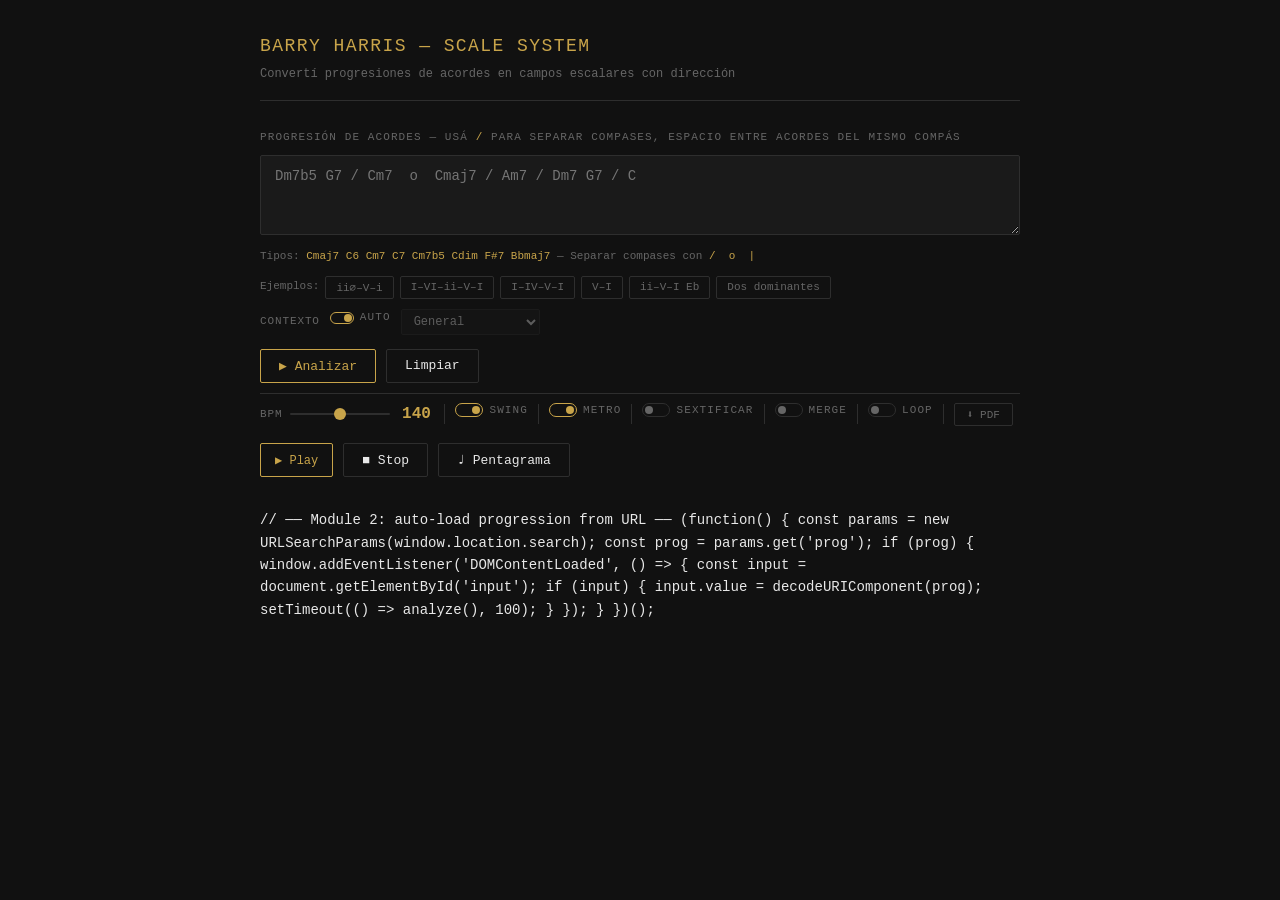
<file: barry_harris m2.html>
<!DOCTYPE html>
<html lang="es">
<head>
<meta charset="UTF-8">
<meta name="viewport" content="width=device-width, initial-scale=1.0">
<title>Barry Harris — Scale System</title>
<style>
  * { box-sizing: border-box; margin: 0; padding: 0; }

  :root {
    --bg: #111;
    --surface: #1a1a1a;
    --border: #2e2e2e;
    --text: #e8e8e8;
    --dim: #666;
    --amber: #c8a44a;
    --green: #5a9e6f;
    --red: #c05a5a;
    --blue: #5a7ec0;
    --mono: 'Courier New', monospace;
  }

  body {
    background: var(--bg);
    color: var(--text);
    font-family: var(--mono);
    font-size: 14px;
    line-height: 1.6;
    min-height: 100vh;
    padding: 32px 20px;
  }

  .wrap { max-width: 760px; margin: 0 auto; }

  header {
    border-bottom: 1px solid var(--border);
    padding-bottom: 16px;
    margin-bottom: 28px;
  }

  header h1 {
    font-size: 18px;
    font-weight: normal;
    color: var(--amber);
    letter-spacing: 0.08em;
    text-transform: uppercase;
  }

  header p {
    color: var(--dim);
    font-size: 12px;
    margin-top: 4px;
  }

  .input-area { margin-bottom: 24px; }

  label {
    display: block;
    color: var(--dim);
    font-size: 11px;
    text-transform: uppercase;
    letter-spacing: 0.1em;
    margin-bottom: 8px;
  }

  textarea {
    width: 100%;
    background: var(--surface);
    border: 1px solid var(--border);
    color: var(--text);
    font-family: var(--mono);
    font-size: 14px;
    padding: 12px 14px;
    resize: vertical;
    min-height: 80px;
    outline: none;
    border-radius: 2px;
  }

  textarea:focus { border-color: var(--amber); }

  .hint { color: var(--dim); font-size: 11px; margin-top: 6px; }
  .hint span { color: var(--amber); }

  .btn-row { display: flex; gap: 10px; margin-top: 14px; flex-wrap: wrap; }

  button {
    background: none;
    border: 1px solid var(--border);
    color: var(--text);
    font-family: var(--mono);
    font-size: 13px;
    padding: 8px 18px;
    cursor: pointer;
    border-radius: 2px;
    transition: border-color 0.15s, color 0.15s;
  }

  button:hover { border-color: var(--amber); color: var(--amber); }
  button.primary { border-color: var(--amber); color: var(--amber); }
  button.primary:hover { background: var(--amber); color: #111; }

  .examples {
    display: flex;
    flex-wrap: wrap;
    gap: 6px;
    margin-top: 10px;
  }

  .ex-btn {
    font-size: 11px;
    padding: 4px 10px;
    color: var(--dim);
    border-color: #2e2e2e;
  }

  .ex-btn:hover { color: var(--text); border-color: var(--dim); }

  #output { margin-top: 32px; }

  /* ── condensed output ── */
  .bar-row {
    display: grid;
    grid-template-columns: 28px 1fr auto;
    align-items: start;
    gap: 0 12px;
    padding: 10px 0;
    border-bottom: 1px solid var(--border);
  }
  .bar-row:last-child { border-bottom: none; }

  .bar-num {
    color: var(--dim);
    font-size: 11px;
    padding-top: 2px;
    text-align: right;
  }

  .bar-main {}

  .bar-chord-name {
    font-size: 15px;
    color: var(--amber);
    font-weight: bold;
    line-height: 1.3;
  }

  .bar-meta {
    font-size: 11px;
    color: var(--dim);
    margin-top: 1px;
    display: flex;
    gap: 8px;
    align-items: center;
  }

  .meta-scale { color: var(--green); letter-spacing: 0.04em; }
  .meta-dir-up { color: var(--green); }
  .meta-dir-down { color: var(--red); }
  .meta-dir-split { color: var(--blue); }

  .bar-notes {
    display: flex;
    flex-wrap: wrap;
    align-items: center;
    gap: 0;
    margin-top: 6px;
  }

  .note {
    display: inline-block;
    padding: 3px 7px;
    font-size: 13px;
    color: var(--text);
    border: 1px solid #2a2a2a;
    background: #161616;
    margin: 1px;
    border-radius: 2px;
    transition: background 0.2s;
  }
  .note.active { background: #2a2000; border-color: var(--amber); color: var(--amber); }
  .note.chromatic { color: var(--red); border-color: #3a2020; background: #1e1616; }
  .note.root { color: var(--amber); border-color: #3a2d1a; background: #1e1a10; font-weight: bold; }

  .arrow { color: var(--dim); font-size: 11px; margin: 0 2px; align-self: center; }

  /* play button per bar */
  .btn-play-bar {
    padding: 4px 8px;
    font-size: 11px;
    color: var(--dim);
    border-color: #2e2e2e;
    margin-top: 2px;
  }
  .btn-play-bar:hover { color: var(--amber); border-color: var(--amber); }
  .btn-play-bar.playing { color: var(--amber); border-color: var(--amber); }

  /* audio controls bar */
  .audio-bar {
    display: none;
    align-items: center;
    gap: 14px;
    flex-wrap: wrap;
    margin-top: 20px;
    padding: 10px 14px;
    border: 1px solid var(--border);
    border-radius: 2px;
  }
  .audio-bar.visible { display: flex; }

  .audio-label { color: var(--dim); font-size: 11px; text-transform: uppercase; letter-spacing: 0.08em; }

  .bpm-display { color: var(--amber); font-size: 16px; font-weight: bold; min-width: 36px; text-align: center; }

  input[type=range] {
    -webkit-appearance: none;
    appearance: none;
    width: 100px;
    height: 2px;
    background: var(--border);
    outline: none;
    border-radius: 2px;
  }
  input[type=range]::-webkit-slider-thumb {
    -webkit-appearance: none;
    width: 12px; height: 12px;
    border-radius: 50%;
    background: var(--amber);
    cursor: pointer;
  }

  .swing-toggle {
    display: flex;
    align-items: center;
    gap: 6px;
    cursor: pointer;
    font-size: 11px;
    color: var(--dim);
    user-select: none;
  }
  .swing-toggle input { display: none; }
  .swing-pip {
    width: 28px; height: 14px;
    border: 1px solid var(--border);
    border-radius: 7px;
    position: relative;
    transition: border-color 0.15s;
  }
  .swing-pip::after {
    content: '';
    position: absolute;
    top: 2px; left: 2px;
    width: 8px; height: 8px;
    border-radius: 50%;
    background: var(--dim);
    transition: left 0.15s, background 0.15s;
  }
  .swing-toggle input:checked + .swing-pip { border-color: var(--amber); }
  .swing-toggle input:checked + .swing-pip::after { left: 16px; background: var(--amber); }

  .btn-play-all {
    border-color: var(--amber);
    color: var(--amber);
    padding: 5px 14px;
    font-size: 12px;
  }
  .btn-play-all:hover { background: var(--amber); color: #111; }
  .btn-play-all.playing { background: #2a1800; }

  .error { color: var(--red); font-size: 13px; padding: 10px 0; }
  .empty { color: var(--dim); font-size: 13px; padding: 20px 0; text-align: center; }

  .transpose-area {
    margin-bottom: 24px;
    padding: 14px 16px;
    border: 1px solid var(--border);
    border-radius: 2px;
    display: none;
  }

  .transpose-area.visible { display: block; }

  .transpose-label {
    color: var(--dim);
    font-size: 11px;
    text-transform: uppercase;
    letter-spacing: 0.1em;
    margin-bottom: 12px;
  }

  .transpose-controls {
    display: flex;
    align-items: center;
    gap: 10px;
    flex-wrap: wrap;
  }

  .semitone-display {
    font-size: 20px;
    color: var(--amber);
    min-width: 48px;
    text-align: center;
    font-weight: bold;
  }

  .semitone-label {
    color: var(--dim);
    font-size: 11px;
  }

  .transpose-preview {
    margin-top: 12px;
    color: var(--dim);
    font-size: 12px;
    min-height: 18px;
  }

  .transpose-preview .prog {
    color: var(--text);
  }

  .btn-step {
    padding: 6px 14px;
    font-size: 16px;
  }

  /* ── sticky top controls bar ── */
  .top-controls {
    display: none;
    position: sticky;
    top: 0;
    z-index: 100;
    background: #0e0e0e;
    border-bottom: 1px solid var(--border);
    padding: 8px 0;
    margin-bottom: 20px;
    align-items: center;
    gap: 14px;
    flex-wrap: wrap;
  }
  .top-controls.visible { display: flex; }

  .top-ctl-group {
    display: flex;
    align-items: center;
    gap: 8px;
  }

  .top-divider {
    width: 1px;
    height: 20px;
    background: var(--border);
    flex-shrink: 0;
  }

  /* view toggle */
  .view-toggle {
    display: flex;
    border: 1px solid var(--border);
    border-radius: 2px;
    overflow: hidden;
  }
  .view-btn {
    padding: 4px 12px;
    font-size: 11px;
    border: none;
    border-radius: 0;
    color: var(--dim);
    background: none;
    cursor: pointer;
    letter-spacing: 0.06em;
    text-transform: uppercase;
    transition: background 0.15s, color 0.15s;
  }
  .view-btn:hover { color: var(--text); border-color: transparent; }
  .view-btn.active { background: var(--amber); color: #111; }
  .view-btn + .view-btn { border-left: 1px solid var(--border); }

  /* bar number — prominent */
  .bar-num {
    font-size: 15px;
    font-weight: bold;
    line-height: 1;
    min-width: 36px;
    text-align: center;
    padding-top: 3px;
  }

  .bar-num span {
    display: inline-block;
    background: #000;
    color: var(--text);
    border: 1px solid #444;
    padding: 3px 8px;
    border-radius: 2px;
    font-size: 13px;
    min-width: 28px;
    text-align: center;
  }

  .audio-controls-row {
    display: flex;
    align-items: center;
    gap: 10px;
    flex-wrap: wrap;
    margin-top: 10px;
    padding: 8px 0;
    border-top: 1px solid var(--border);
  }
  .context-row {
    display: flex;
    align-items: center;
    gap: 10px;
    margin-top: 10px;
    flex-wrap: wrap;
  }
  .context-label { color: var(--dim); font-size: 11px; text-transform: uppercase; letter-spacing: 0.08em; }
  .context-auto {
    display: flex;
    align-items: center;
    gap: 6px;
    font-size: 11px;
    color: var(--dim);
    cursor: pointer;
    user-select: none;
  }
  .context-auto input { display: none; }
  .context-pip {
    width: 24px; height: 12px;
    border: 1px solid var(--border);
    border-radius: 6px;
    position: relative;
    transition: border-color 0.15s;
  }
  .context-pip::after {
    content: '';
    position: absolute;
    top: 1px; left: 1px;
    width: 8px; height: 8px;
    border-radius: 50%;
    background: var(--dim);
    transition: left 0.15s, background 0.15s;
  }
  .context-auto input:checked + .context-pip { border-color: var(--amber); }
  .context-auto input:checked + .context-pip::after { left: 13px; background: var(--amber); }

  select.ctx-select {
    background: var(--surface);
    border: 1px solid var(--border);
    color: var(--text);
    font-family: var(--mono);
    font-size: 12px;
    padding: 4px 8px;
    border-radius: 2px;
    outline: none;
    cursor: pointer;
  }
  select.ctx-select:disabled { opacity: 0.35; cursor: default; }

  .ctx-detected {
    font-size: 11px;
    color: var(--amber);
    font-style: italic;
  }
  .ctx-detected.badge {
    font-style: normal;
    background: transparent;
    color: var(--red);
    border: 1px solid var(--red);
    border-radius: 2px;
    padding: 2px 7px;
    font-size: 10px;
    text-transform: uppercase;
    letter-spacing: 0.08em;
  }

  /* passing-tag already defined */

  /* full view extra info */
  .bar-full-info {
    display: none;
    font-size: 11px;
    color: var(--dim);
    margin-top: 4px;
    padding-top: 4px;
    border-top: 1px solid #222;
    line-height: 1.7;
  }
  .full-view .bar-full-info { display: block; }
  .full-view .bar-row { padding: 14px 0; }

  @media (max-width: 480px) {
    body { font-size: 13px; padding: 20px 14px; }
    .bar-chord-name { font-size: 14px; }
    .bar-num { font-size: 18px; }
  }

/* ── PLAY MODE ── */
body.is-playing .view-toggle,
body.is-playing .hint,
body.is-playing .examples,
body.is-playing .context-row,
body.is-playing #transpose-area,
body.is-playing .textarea-row {
  display: none !important;
}
body.is-playing .top-controls {
  padding: 6px 14px;
}
body.is-playing #output {
  margin-top: 0;
}
</style>
</head>
<body>
<div class="wrap">

  <!-- Sticky top controls: view toggle only — hidden until first analysis -->
  <div class="top-controls" id="top-controls">
    <div style="display:flex;align-items:center;gap:10px;margin-bottom:8px;">
      <button onclick="window.history.back()" style="font-size:11px;padding:4px 10px;color:var(--dim);border-color:var(--border);">← Módulo 1</button>
      <span style="font-size:11px;color:var(--amber);font-weight:600;letter-spacing:0.08em;">MÓDULO 2 — Patrón alternativo</span>
    </div>
    <div class="view-toggle">
      <button class="view-btn active" id="btn-condensed" onclick="setView('condensed')">Condensado</button>
      <button class="view-btn" id="btn-full" onclick="setView('full')">Completo</button>
    </div>
  </div>

  <header>
    <h1>Barry Harris — Scale System</h1>
    <p>Convertí progresiones de acordes en campos escalares con dirección</p>
  </header>

  <div class="input-area">
    <label>Progresión de acordes — usá <span style="color:var(--amber)">/</span> para separar compases, espacio entre acordes del mismo compás</label>
    <div class="textarea-row"><textarea id="input" placeholder="Dm7b5 G7 / Cm7  o  Cmaj7 / Am7 / Dm7 G7 / C" spellcheck="false"></textarea>
    <div class="hint">
      Tipos: <span>Cmaj7 C6 Cm7 C7 Cm7b5 Cdim F#7 Bbmaj7</span> — Separar compases con <span>/ &nbsp;o&nbsp; |</span>
    </div>
    <div class="examples">
      <span style="color:var(--dim);font-size:11px;align-self:center;">Ejemplos:</span>
      <button class="ex-btn" onclick="loadEx('Dm7b5 G7 / Cm7')">ii∅–V–i</button>
      <button class="ex-btn" onclick="loadEx('Cmaj7 / Am7 / Dm7 G7 / C')">I–VI–ii–V–I</button>
      <button class="ex-btn" onclick="loadEx('Cmaj7 / Fmaj7 / G7 / Cmaj7')">I–IV–V–I</button>
      <button class="ex-btn" onclick="loadEx('G7 / Cmaj7')">V–I</button>
      <button class="ex-btn" onclick="loadEx('Fmaj7 / Fm7 Bb7 / Ebmaj7')">ii–V–I Eb</button>
      <button class="ex-btn" onclick="loadEx('G7 / C7 / F7 / Bb7')">Dos dominantes</button>
    </div>
    <div class="context-row">
      <span class="context-label">Contexto</span>
      <label class="context-auto">
        <input type="checkbox" id="ctx-auto" checked onchange="toggleCtxAuto()">
        <span class="context-pip"></span>
        Auto
      </label>
      <select class="ctx-select" id="ctx-select" disabled onchange="analyze()">
        <option value="general">General</option>
        <option value="blues">Blues</option>
        <option value="jazzblues">Jazz Blues</option>
        <option value="bluesmenor">Blues Menor</option>
        <option value="rhythmchanges">Rhythm Changes</option>
      </select>
      <span class="ctx-detected" id="ctx-detected"></span>
    </div>
    <div class="btn-row">
      <button class="primary" onclick="analyze()">▶ Analizar</button>
      <button onclick="clearAll()">Limpiar</button>
      <button id="btn-transpose" onclick="toggleTranspose()" style="display:none;">⇅ Transportar</button>
    </div>

    <!-- Audio & playback controls -->
    <div class="audio-controls-row">
      <div class="top-ctl-group">
        <span class="audio-label">BPM</span>
        <input type="range" id="bpm-slider" min="40" max="240" value="140" oninput="updateBpm(this.value)">
        <span class="bpm-display" id="bpm-display">140</span>
      </div>
      <div class="top-divider"></div>
      <label class="swing-toggle" title="Swing / Recto">
        <input type="checkbox" id="swing-chk" checked>
        <span class="swing-pip"></span>
        <span id="swing-label">Swing</span>
      </label>
      <div class="top-divider"></div>
      <label class="swing-toggle" title="Metrónomo">
        <input type="checkbox" id="metro-chk" checked>
        <span class="swing-pip"></span>
        <span>Metro</span>
      </label>
      <div class="top-divider"></div>
      <label class="swing-toggle" title="Sextificar Imaj7">
        <input type="checkbox" id="sextify-chk">
        <span class="swing-pip"></span>
        <span>Sextificar</span>
      </label>
      <div class="top-divider"></div>
      <label class="swing-toggle" title="Merge Scales">
        <input type="checkbox" id="merge-chk">
        <span class="swing-pip"></span>
        <span>Merge</span>
      </label>
      <div class="top-divider"></div>
      <label class="swing-toggle" title="Repetir en loop">
        <input type="checkbox" id="loop-chk">
        <span class="swing-pip"></span>
        <span>Loop</span>
      </label>
      <div class="top-divider"></div>
      <button onclick="exportPDF()" style="font-size:11px;padding:4px 12px;color:var(--dim);border-color:var(--border);">⬇ PDF</button>

    </div>

    <!-- Play/Stop controls -->
    <div class="btn-row" style="margin-top:8px;">
      <button class="btn-play-all primary" id="btn-play-all" onclick="playAll()">▶ Play</button>
      <button onclick="stopAll()" style="font-size:13px;padding:8px 18px;">■ Stop</button>
      <button onclick="showPentagrama()" style="font-size:13px;padding:8px 18px;">♩ Pentagrama</button>
    </div>
  </div>

  <div class="transpose-area" id="transpose-area">
    <div class="transpose-label">Transportar progresión</div>
    <div class="transpose-controls">
      <button class="btn-step" onclick="stepTranspose(-1)">−</button>
      <div>
        <div class="semitone-display" id="semitone-val">0</div>
        <div class="semitone-label" style="text-align:center">semitonos</div>
      </div>
      <button class="btn-step" onclick="stepTranspose(+1)">+</button>
      <div style="margin-left:8px;">
        <div class="semitone-label">Destino</div>
        <select id="target-key" onchange="setTargetKey(this.value)"
          style="background:var(--surface);border:1px solid var(--border);color:var(--text);font-family:var(--mono);font-size:13px;padding:6px 10px;border-radius:2px;outline:none;cursor:pointer;">
          <option value="">— tono —</option>
          <option>C</option><option>Db</option><option>D</option><option>Eb</option>
          <option>E</option><option>F</option><option>F#</option><option>G</option>
          <option>Ab</option><option>A</option><option>Bb</option><option>B</option>
        </select>
      </div>
      <button class="primary" onclick="applyTranspose()" style="margin-left:8px;">Aplicar y analizar</button>
    </div>
    <div class="transpose-preview" id="transpose-preview"></div>
  </div>

  <div id="output"></div>

</div>

<script>
window.onerror = function(msg, src, line, col, err) {
  document.body.insertAdjacentHTML('afterbegin',
    '<div style="background:#c00;color:#fff;padding:12px;font-family:monospace;font-size:13px;position:fixed;top:0;left:0;right:0;z-index:9999">' +
    '⚠ ' + msg + ' — línea ' + line + (err ? '<br>' + err.stack : '') + '</div>');
};
</script>

<script>
const NOTES_SHARP = ['C','C#','D','D#','E','F','F#','G','G#','A','A#','B'];
const NOTES_FLAT  = ['C','Db','D','Eb','E','F','Gb','G','Ab','A','Bb','B'];
const ENHARMONICS = {
  'Db':'C#','Eb':'D#','Fb':'E','Gb':'F#','Ab':'G#','Bb':'A#','Cb':'B',
  'E#':'F','B#':'C'
};

let useFlats = false;

// ─── CONTEXT ──────────────────────────────────────────────────────────────────

// context: 'general' | 'blues' | 'jazzblues' | 'bluesmenor' | 'rhythmchanges'
let currentContext = 'general';

function toggleCtxAuto() {
  const chk = document.getElementById('ctx-auto');
  const sel = document.getElementById('ctx-select');
  sel.disabled = chk.checked;
  if (!chk.checked) document.getElementById('ctx-detected').textContent = '';
}

// Auto-detect context from parsed bars
// Returns one of the context strings
function detectContext(bars) {
  const allChords = bars.flatMap(b => b.chords);
  const n = allChords.length;
  if (!n) return 'general';

  const domCount  = allChords.filter(c => c.type === 'dominant').length;
  const minorCount= allChords.filter(c => c.type === 'minor').length;
  const majorCount= allChords.filter(c => c.type === 'major' || c.type === 'major6').length;
  const halfDimCount = allChords.filter(c => c.type === 'halfDim').length;
  const domRatio  = domCount / n;

  // Rhythm Changes: many major/dom, typically 8-32 bars, strong I-VI-ii-V pattern
  // Signature: first chord major, high major+dom mix, no half-dim
  if (majorCount >= 1 && domRatio >= 0.4 && halfDimCount === 0 && n >= 6) {
    // Check for classic I-VI-ii-V turnaround in first 4 chords
    const first4 = allChords.slice(0, 4);
    if (first4.length === 4) {
      const types = first4.map(c => c.type);
      if ((types[0] === 'major' || types[0] === 'major6') &&
          (types[1] === 'minor' || types[1] === 'dominant') &&
          types[2] === 'minor' && types[3] === 'dominant') {
        return 'rhythmchanges';
      }
    }
  }

  // Blues Menor: minor tonic, mix of minor + dominant, possible half-dim
  if (minorCount >= 1 && domCount >= 1 && majorCount === 0) {
    if (halfDimCount > 0 || minorCount > domCount) return 'bluesmenor';
  }

  // Blues: predominantly dominant (>= 60%), few or no minor/major
  if (domRatio >= 0.6 && minorCount <= 1) {
    // Jazz Blues: has some ii-V movement (minor chords present)
    if (minorCount >= 1) return 'jazzblues';
    return 'blues';
  }

  // Jazz Blues: dominant + minor mix with some major
  if (domRatio >= 0.3 && minorCount >= 1 && majorCount >= 1) return 'jazzblues';

  return 'general';
}

// Should we apply sixthDim for this chord given the current context?
// - Toggle "Sextificar" must be ON, OR chord is explicitly major6 (C6, Cmaj6)
// - Blues menor: sextify only im (tonic minor)
// - Blues/jazzblues/rhythmchanges: never sextify
function allowSixthDim(c, isFirstBar, isTonicMinor) {
  const sextifyOn = document.getElementById('sextify-chk') 
    ? document.getElementById('sextify-chk').checked 
    : false;
  const isExplicit6 = c.type === 'major6'; // user wrote C6 or Cmaj6

  // Blues menor: sextify only im
  if (currentContext === 'bluesmenor') return isTonicMinor && (sextifyOn || isExplicit6);
  // Blues/rhythmchanges: never
  if (currentContext !== 'general') return false;
  // General: only if toggle ON or explicit 6th chord
  return sextifyOn || isExplicit6;
}

// ─── RHYTHM CHANGES ───────────────────────────────────────────────────────────

// Global tonic for rhythm changes (set during analyze())
let rcTonicIdx = -1;
let rcTonicFlat = true;
let progressionFirstChordIdx = -1; // index of first chord of whole progression

// Find the tonic: first maj7/major6 chord in the progression
function findRCTonic(bars) {
  for (const bar of bars) {
    for (const c of bar.chords) {
      if (c.type === 'major' || c.type === 'major6') {
        return { idx: c.idx, flat: c.rootIsFlat, root: c.root };
      }
    }
  }
  // Fallback: first chord whatever it is
  const first = bars[0] && bars[0].chords[0];
  return first ? { idx: first.idx, flat: first.rootIsFlat, root: first.root } : null;
}

// Detect if a bar matches the chromatic pattern of RC compases 5-6
// Ascending:  I → III → IV → #IV → (I/5)  e.g. Bb D Eb E Bb
// Descending: I → bVII → VI → bVI → (#V)  e.g. Bb Ab G Gb F#
function detectRCChromBar(bar, tonicIdx) {
  let chords = bar.chords;
  if (chords.length < 2) return null;

  // Strip last chord if it's tonic (I or I/5 endings like Bb or Bb/F)
  const lastIntv = ((chords[chords.length-1].idx - tonicIdx) + 12) % 12;
  if (chords.length > 2 && (lastIntv === 0 || lastIntv === 7)) {
    chords = chords.slice(0, -1);
  }

  const roots = chords.map(c => ((c.idx - tonicIdx) + 12) % 12);

  // Descending: bVII(10), VI(9), bVI(8) present, steps downward 1-2 semitones
  const hasDescChrom = roots.some(r => r === 10 || r === 9 || r === 8);
  if (hasDescChrom) {
    let ok = true;
    for (let i = 1; i < chords.length; i++) {
      const step = ((chords[i-1].idx - chords[i].idx) + 12) % 12;
      if (step > 2) { ok = false; break; }
    }
    if (ok) return 'rc-chrom-desc';
  }

  // Ascending: starts on I (interval 0), includes III(4) IV(5) #IV(6)
  const startsOnTonic = roots[0] === 0;
  const hasAscChrom = roots.some(r => r === 4 || r === 5 || r === 6);
  if (startsOnTonic && hasAscChrom) {
    let ok = true;
    for (let i = 2; i < chords.length; i++) {
      const step = ((chords[i].idx - chords[i-1].idx) + 12) % 12;
      const stepDown = ((chords[i-1].idx - chords[i].idx) + 12) % 12;
      if (Math.min(step, stepDown) > 2) { ok = false; break; }
    }
    if (ok) return 'rc-chrom-asc';
  }

  return null;
}

// Detect if a bar is part of the RC bridge:
// Bridge bars have exactly ONE dominant chord per bar (repeated 2 bars each)
// roots follow cycle-of-fifths: III7 / VI7 / II7 / V7
// Must be single-chord bar to distinguish from Parte A ii-V pairs
function isRCBridgeBar(bar, tonicIdx) {
  const chords = bar.chords;
  // Bridge = single dominant chord only
  if (chords.length === 1 && chords[0].type === 'dominant') {
    const bridgeIntervals = new Set([4, 9, 2, 7]);
    const intv = ((chords[0].idx - tonicIdx) + 12) % 12;
    if (bridgeIntervals.has(intv)) return true;
  }
  return false;
}

// Build result for a RC chromatic bar (c5-6 type)
// Always: I mixo ascending + IV mixo ascending
function buildRCChromResult(bar, tonicIdx, tonicFlat, chromType) {
  // I mixo = mixolydian of tonic
  // IV mixo = mixolydian of tonic + 5 semitones
  const ivIdx = (tonicIdx + 5) % 12;
  const tonicNote = noteInContext(tonicIdx, tonicFlat);
  const ivNote = noteInContext(ivIdx, tonicFlat);

  const chordNames = bar.chords.map(c => c.raw).join(' ');
  const dirLabel = chromType === 'rc-chrom-desc' ? 'descendente' : 'ascendente';

  return [
    {
      original: chordNames,
      scaleName: `${tonicNote} Mixolidia (RC c.5-6 ${dirLabel})`,
      scaleNotes: mixolydianScale(tonicIdx, tonicFlat),
      scaleType: '7',
      chordRoot: tonicNote,
      chordIdx: tonicIdx,
      chromatic: false,
      unifiedRelation: 'rc-chrom',
      unifiedLabel: `RC c.5-6 ${dirLabel} → ${tonicNote} Mixo + ${ivNote} Mixo`
    },
    {
      original: `(${ivNote} Mixo)`,
      scaleName: `${ivNote} Mixolidia (RC c.5-6 ${dirLabel})`,
      scaleNotes: mixolydianScale(ivIdx, tonicFlat),
      scaleType: '7',
      chordRoot: ivNote,
      chordIdx: ivIdx,
      chromatic: false,
      unifiedRelation: 'rc-chrom',
      unifiedLabel: `RC c.5-6 → ${ivNote} Mixo`
    }
  ];
}

// Build result for c6 single tonic chord — IV mixo only
function buildRCC6Result(bar, tonicIdx, tonicFlat) {
  const ivIdx = (tonicIdx + 5) % 12;
  const ivNote = noteForRoot(ivIdx, ivIdx);
  return [{
    original: bar.chords[0].raw,
    scaleName: `${ivNote} Mixolidia (RC c.6)`,
    scaleNotes: mixolydianScale(ivIdx, tonicFlat),
    scaleType: '7',
    chordRoot: ivNote,
    chordIdx: ivIdx,
    chromatic: false,
    unifiedRelation: 'rc-c6',
    unifiedLabel: `RC c.6 → ${ivNote} Mixo`
  }];
}
function buildRCbVIResult(chord, tonicIdx, tonicFlat) {
  const tonicNote = noteInContext(tonicIdx, tonicFlat);
  return {
    original: `${chord.raw}`,
    scaleName: `${tonicNote} Mixolidia (bVI sub → I mixo)`,
    scaleNotes: mixolydianScale(tonicIdx, tonicFlat),
    scaleType: '7',
    chordRoot: tonicNote,
    chordIdx: tonicIdx,
    chromatic: false,
    unifiedRelation: 'rc-bVI',
    unifiedLabel: `bVI7 sub → ${tonicNote} Mixo`
  };
}

function noteToIdx(n) {
  if (NOTES_FLAT.includes(n) && n.includes('b')) useFlats = true;
  const norm = ENHARMONICS[n] || n;
  return NOTES_SHARP.indexOf(norm);
}

function idxToNote(i, forceFlat) {
  const idx = ((i % 12) + 12) % 12;
  return (forceFlat !== undefined ? forceFlat : useFlats)
    ? NOTES_FLAT[idx] : NOTES_SHARP[idx];
}

function noteInContext(i, scaleRootOrFlat) {
  const idx = ((i % 12) + 12) % 12;
  // If called with a number, treat as scale root index for CoF notation
  // If called with boolean (legacy), use flat/sharp directly
  if (typeof scaleRootOrFlat === 'number') {
    return noteForRoot(idx, scaleRootOrFlat);
  }
  // Legacy boolean usage: false = sharp, true/undefined = flat
  const useFlat = scaleRootOrFlat !== false;
  return useFlat ? NOTES_FLAT[idx] : NOTES_SHARP[idx];
}

// ─── INPUT SANITIZER ──────────────────────────────────────────────────────────

function sanitizeProgression(raw) {
  return raw
    // Normalize symbols
    .replace(/△|Δ/g, 'maj7')
    .replace(/ø/g, 'm7b5')
    .replace(/°/g, 'dim')
    // Fix common typos
    .replace(/dism\b/gi, 'dim')
    .replace(/diim\b/gi, 'dim')
    // Convert minus sign as minor suffix: C-6 → Cm6, G-7b5 → Gm7b5
    // Must come before other processing
    .replace(/([A-G][b#]?)-(\w)/g, '$1m$2')
    // Split into lines to process each
    .split('\n')
    .map(line => {
      // Remove lines that are clearly titles/headers (no chord pattern)
      // A chord starts with A-G optionally followed by b or #
      // If line has no chord pattern at all, drop it
      const hasChord = /[A-G][b#]?/.test(line) || /^\s*%+\s*$/.test(line);
      if (!hasChord) return '';

      // Remove common non-chord text: parenthetical labels, colons, digits-only tokens
      // Remove things like "Forma A", "(16 compases):", "Parte", "Bridge", etc.
      // Strategy: extract only tokens that look like chords or separators
      return line
        // Replace | with /
        .replace(/\|/g, '/')
        // Remove em/en dash
        .replace(/[–—]/g, '/')
        // Remove anything in parens that doesn't look like a chord quality
        .replace(/\([^)]*\)/g, (m) => /[A-G]/.test(m) ? m : '')
        // Remove colon and text before first chord on a line (headers like "Forma A:")
        .replace(/^[^A-G\/|]+/, '')
        // Keep only chord-like tokens and separators
        .split('/')
        .map(bar => bar.trim()
          .split(/\s+/)
          .filter(tok => {
            if (tok === '%' || tok === '%%') return true; // repeat symbol
            if (!/^[A-G][b#]?/.test(tok)) return false;
            // Single letter (A, B, C...) only valid if it's all uppercase or followed by quality
            if (tok.length === 1) return false; // bare single note = probably part of word
            if (tok.length === 2 && /^[A-G][b#]$/.test(tok)) return true; // Ab, F#, etc.
            if (tok.length > 2) {
              return /^[A-G][b#]?(maj|min|m|dim|aug|sus|add|\d|b|\+|ø|°|△|#)/.test(tok);
            }
            return true;
          })
          .join(' ')
        )
        .filter(bar => bar.length > 0)
        .join(' / ');
    })
    .filter(line => line.length > 0)
    .join(' / ')
    // Collapse multiple slashes and spaces
    .replace(/\s*\/\s*/g, ' / ')
    .replace(/\s+/g, ' ')
    .replace(/(\/ )+/g, '/ ')
    .trim();
}

function sanitizeAndShow() {
  const input = document.getElementById('input');
  const original = input.value;
  const cleaned = sanitizeProgression(original);
  if (cleaned !== original) {
    input.value = cleaned;
    // Brief visual flash to indicate cleaning
    input.style.borderColor = 'var(--green)';
    setTimeout(() => { input.style.borderColor = ''; }, 600);
  }
}

// For each root (semitone index), whether its scale uses flats or sharps
// Based on standard key signatures (circle of fifths)
const KEY_USES_FLAT = {
  0: false, // C major  (no accidentals)
  1: true,  // Db (5 flats)
  2: false, // D  (2 sharps)
  3: true,  // Eb (3 flats)
  4: false, // E  (4 sharps)
  5: true,  // F  (1 flat)
  6: true,  // Gb (6 flats) — prefer Gb over F#
  7: false, // G  (1 sharp)
  8: true,  // Ab (4 flats)
  9: false, // A  (3 sharps)
  10: true, // Bb (2 flats)
  11: false // B  (5 sharps)
};

// Mixolydian parent keys (one 4th up) — explicit to handle edge cases
// C mixo → F (flat), G mixo → C, D mixo → G, A mixo → D, E mixo → A
// B mixo → E, F# mixo → B (sharp), Db mixo → Gb (flat), Ab mixo → Db (flat)
// Eb mixo → Ab (flat), Bb mixo → Eb (flat), F mixo → Bb (flat)
const MIXO_PARENT_USES_FLAT = {
  0: true,  // C mixo → F (flat)
  1: true,  // Db mixo → Gb (flat)
  2: false, // D mixo → G (sharp)
  3: true,  // Eb mixo → Ab (flat)
  4: false, // E mixo → A (sharp)
  5: true,  // F mixo → Bb (flat)
  6: true,  // Gb mixo → Cb/B → use flat
  7: false, // G mixo → C (neutral → sharp)
  8: true,  // Ab mixo → Db (flat)
  9: false, // A mixo → D (sharp)
  10: true, // Bb mixo → Eb (flat)
  11: false // B mixo → E (sharp)
};

// Return the correct note name for semitone idx given the root of the scale
function noteForRoot(semitoneIdx, scaleRootIdx) {
  const idx = ((semitoneIdx % 12) + 12) % 12;
  const useFlatForScale = KEY_USES_FLAT[((scaleRootIdx % 12) + 12) % 12];
  return useFlatForScale ? NOTES_FLAT[idx] : NOTES_SHARP[idx];
}

// Build a scale using correct notation for the given root
function scaleWithNotation(steps, rootIdx) {
  return steps.map(s => noteForRoot(rootIdx + s, rootIdx));
}

function majorScale(root, flat) {
  return [0,2,4,5,7,9,11].map(s => noteForRoot(root + s, root));
}

// Special enharmonic overrides for extreme flat keys in mixolydian
const MIXO_ENHARMONIC_OVERRIDE = {
  1:  { 11: 'Cb' },        // Db mixo: B → Cb
  6:  { 11: 'Cb', 4: 'Fb' } // Gb mixo: B → Cb, E → Fb
};

function mixolydianScale(root, flat) {
  const rootNorm = ((root % 12) + 12) % 12;
  const useFlat = MIXO_PARENT_USES_FLAT[rootNorm];
  const overrides = MIXO_ENHARMONIC_OVERRIDE[rootNorm] || {};
  return [0,2,4,5,7,9,10].map(s => {
    const idx = ((root + s) % 12 + 12) % 12;
    if (overrides[idx]) return overrides[idx];
    return useFlat ? NOTES_FLAT[idx] : NOTES_SHARP[idx];
  });
}

// 6th-diminished: major variant = [0,2,4,5,7,8,9,11], minor = [0,2,3,5,7,8,9,11]
function sixthDimScale(root, isMinor, flat) {
  const steps = isMinor ? [0,2,3,5,7,8,9,11] : [0,2,4,5,7,8,9,11];
  const rootNorm = ((root % 12) + 12) % 12;
  // For minor: key signature based on relative major (root+3)
  // but for flat minor keys (Dbm, Abm, Ebm, Bbm, Fm, Cm, Gm) force flat
  // Simple rule: if root itself is a flat key, use flats for minor too
  let useFlat;
  if (isMinor) {
    // Minor keys that use flats: Am, Dm, Em use sharps; Cm, Gm, Dm borderline
    // Best approach: use relative major's key sig, but also check root
    const relMajIdx = (rootNorm + 3) % 12;
    useFlat = KEY_USES_FLAT[relMajIdx] || KEY_USES_FLAT[rootNorm];
  } else {
    useFlat = KEY_USES_FLAT[rootNorm];
  }
  return steps.map(s => {
    const idx = ((root + s) % 12 + 12) % 12;
    if (isMinor && s === 11) return NOTES_SHARP[idx];
    return useFlat ? NOTES_FLAT[idx] : NOTES_SHARP[idx];
  });
}

// m7b5: mixolydian 2 tonos (4 semitonos) abajo → descendente b7→#1, sin la 1 natural
// 7 notas: b7 b6 b5 b4 b3 b2 #1
function halfDimScale(root, flat) {
  const mixRoot = ((root - 4) % 12 + 12) % 12;
  // b7=10, b6=9, b5=7, b4=5, b3=4, b2=2, #1=1 (skip 0 = natural root)
  const descSteps = [10, 9, 7, 5, 4, 2, 1];
  return { notes: descSteps.map(s => noteForRoot(mixRoot + s, mixRoot)), mixRoot };
}

// ─── CHORD PARSER ─────────────────────────────────────────────────────────────

function parseChord(raw) {
  raw = raw.trim();
  if (!raw) return null;
  const match = raw.match(/^([A-G][b#]?)(.*)/);
  if (!match) return null;
  const rootRaw = match[1];
  const quality = match[2].trim();
  const rootIsFlat = !rootRaw.includes('#');
  const norm = ENHARMONICS[rootRaw] || rootRaw;
  const idx = NOTES_SHARP.indexOf(norm);
  if (idx === -1) return null;

  const q = quality.toLowerCase().replace(/\s/g,'');
  let type = '';
  if (q.includes('m7b5') || q.includes('ø') || q.includes('halfdim') || q.includes('m7♭5')) {
    type = 'halfDim';
  } else if (q.includes('dim') && !q.includes('maj')) {
    type = 'dim';
  } else if (q === '' || q === 'maj' || q.includes('maj7') || q.includes('△')) {
    type = 'major';
  } else if (q === '6' || (q.includes('6') && !q.startsWith('m') && !q.startsWith('min'))) {
    type = 'major6';
  } else if ((q.startsWith('m') || q.startsWith('min')) && !q.includes('maj')) {
    type = 'minor';
  } else if (q === '7' || q.includes('dom') || (q.includes('7') && !q.includes('maj') && !q.startsWith('m'))) {
    type = 'dominant';
  } else {
    type = 'major';
  }

  return { raw, root: rootRaw, rootIsFlat, idx, quality, type };
}

// ─── HARMONIC RELATIONSHIP DETECTION ──────────────────────────────────────────

// Returns true if note index is diatonic to major scale of rootIdx
function isDiatonic(noteIdx, rootIdx) {
  const steps = [0,2,4,5,7,9,11];
  const interval = ((noteIdx - rootIdx) + 12) % 12;
  return steps.includes(interval);
}

// Detect relationship between two consecutive chords
// Returns: 'ii-V' | 'V-I' | 'I-VI' | 'I-IV' | 'two-dominants' | 'unrelated'
function detectRelationship(a, b) {
  const intv = ((b.idx - a.idx) + 12) % 12;

  // ii–V: minor → dominant, intervalo de 5ta justa (7 semit) o 4ta (5 semit)
  if (a.type === 'minor' && b.type === 'dominant') {
    if (intv === 5 || intv === 7) return 'ii-V';
  }

  // V–I: dominant resuelve una 4ta arriba (intv=5) o una 5ta abajo (intv=7)
  if (a.type === 'dominant' && (b.type === 'major' || b.type === 'major6' || b.type === 'minor')) {
    if (intv === 5 || intv === 7) return 'V-I';
  }

  // I–VI: major → minor, ambas raíces diatónicas entre sí, VI menor = 9 semitonos arriba del I
  if ((a.type === 'major' || a.type === 'major6') && b.type === 'minor') {
    if (intv === 9 && isDiatonic(b.idx, a.idx)) return 'I-VI';
  }

  // I–IV: major → major, raíz de IV diatónica al I, intervalo de 5 semitonos
  if ((a.type === 'major' || a.type === 'major6') && (b.type === 'major' || b.type === 'major6')) {
    if (intv === 5 && isDiatonic(b.idx, a.idx)) return 'I-IV';
  }

  // Dos dominantes (cualquier intervalo)
  if (a.type === 'dominant' && b.type === 'dominant') return 'two-dominants';

  return 'unrelated';
}

// 4 notas: grados 1,2,3,5 de una escala de 7 notas
function fourNoteField(scaleNotes, rootNote) {
  // scaleNotes ya rotados desde la raíz
  // indices 0=1, 1=2, 2=3, 4=5
  return [scaleNotes[0], scaleNotes[1], scaleNotes[2], scaleNotes[4]].filter(Boolean);
}

// 2 notas: grados 1 y 3 del acorde
function twoNoteField(chord, flat) {
  // 1 y 3 del acorde: para mayor = 0,4; para menor = 0,3; para dominant = 0,4
  const isMinor = chord.type === 'minor';
  const third = isMinor ? 3 : 4;
  return [noteInContext(chord.idx, flat), noteInContext(chord.idx + third, flat)];
}

// ─── PASSING CHORD DETECTION ─────────────────────────────────────────────────

// Returns true if b is a passing/optional chord relative to a (and optionally nextChord)
// Three conditions:
// 1. Chromatic root movement: b's root is 1 semitone from a's root OR from nextChord's root
// 2. Same functional type: both same broad category (both major-ish, both minor-ish, both dominant)
// 3. Turnaround I–VI: a is major, b's root is 9 semitones up (VI), regardless of b's quality
//    (covers Am7, A7, Abmaj7, etc. — the altered VI common in jazz turnarounds)
function isPassingChord(a, b, nextChord) {
  const intv = ((b.idx - a.idx) + 12) % 12;
  const intvDown = ((a.idx - b.idx) + 12) % 12;
  const chromFromA = intv === 1 || intvDown === 1;

  let chromFromNext = false;
  if (nextChord) {
    const toNext = ((nextChord.idx - b.idx) + 12) % 12;
    const toNextDown = ((b.idx - nextChord.idx) + 12) % 12;
    chromFromNext = toNext === 1 || toNextDown === 1;
  }

  // Condition 1: chromatic movement from a or toward next
  if (chromFromA || chromFromNext) return true;

  // Condition 2: same functional type (no functional contrast)
  const majorTypes = new Set(['major', 'major6']);
  const minorTypes = new Set(['minor']);
  const domTypes   = new Set(['dominant']);
  const bothDom = domTypes.has(a.type) && domTypes.has(b.type);
  if (bothDom) {
    const bToA = ((a.idx - b.idx) + 12) % 12; // b is V of a if bToA === 5 or 7
    const bIsVofA = bToA === 5 || bToA === 7;
    if (bIsVofA) return true; // b is V of a → treat as passing, use a's scale
    // Otherwise: check if it resolves to first chord (handled as last-bar special case)
    return true; // two dominants without clear relation → passing
  }
  const sameFamily =
    (majorTypes.has(a.type) && majorTypes.has(b.type)) ||
    (minorTypes.has(a.type) && minorTypes.has(b.type));
  if (sameFamily) return true;

  // Condition 3: turnaround I–VI (jazz clásico)
  // a es acorde mayor O dominante (tónica de rhythm changes), b está a 9 semitonos (VI)
  // cualquier calidad del VI: Am7, A7, Ab7, etc.
  const tonicTypes = new Set(['major', 'major6', 'dominant']);
  if (tonicTypes.has(a.type) && intv === 9) return true;

  return false;
}

function analyzeBar(chords, barIdx, totalBars, nextBarFirstChord) {
  // Each chord: { raw, root, rootIsFlat, idx, quality, type, barIdx, chordsInBar, posInBar }
  const n = chords.length;
  const fl = chords[0].rootIsFlat;
  const isFirstBar = (barIdx === 0);

  // ── Dominant → #dim cross-bar detection ──
  if (n === 1 && chords[0].type === 'dominant' && nextBarFirstChord &&
      nextBarFirstChord.type === 'dim') {
    const intv = ((nextBarFirstChord.idx - chords[0].idx) + 12) % 12;
    if (intv === 1) {
      const c = chords[0];
      const b7idx = ((c.idx + 10) % 12 + 12) % 12;
      const sharpOneIdx = ((c.idx + 1) % 12 + 12) % 12;
      const descSteps = [10, 9, 7, 5, 4, 2, 1];
      const scaleNotes = descSteps.map(s => noteForRoot(c.idx + s, b7idx));
      const domRoot = noteForRoot(c.idx, c.idx);
      return [{
        original: c.raw,
        scaleName: `${noteForRoot(b7idx, b7idx)}→${noteForRoot(sharpOneIdx, sharpOneIdx)} (b7→#1)`,
        scaleNotes,
        scaleType: 'halfdim',
        chordRoot: domRoot,
        chordIdx: c.idx,
        displayNotes: scaleNotes,
        chromatic: true,
        unifiedRelation: 'dom-sharpdim',
        unifiedLabel: `Dom→#dim: b7→#1 descendente`
      }];
    }
  }

  // ── If this is a single dim and previous was dominant #1 below → reference only ──
  if (n === 1 && chords[0].type === 'dim' && barIdx > 0) {
    // We don't have access to previous bar here — handled in allResults loop
  }

  // ── Rhythm Changes special handling ──
  if (currentContext === 'rhythmchanges' && rcTonicIdx !== -1) {
    // bVI7 substitution (single dominant chord at bVI interval)
    if (n === 1 && chords[0].type === 'dominant') {
      const intv = ((chords[0].idx - rcTonicIdx) + 12) % 12;
      if (intv === 6) return [buildRCbVIResult(chords[0], rcTonicIdx, rcTonicFlat)];
    }

    // Bridge bar: single or double dominant on III/VI/II/V
    if (isRCBridgeBar({ chords }, rcTonicIdx)) {
      return chords.map(c => ({
        original: c.raw,
        scaleName: `${noteInContext(c.idx, c.rootIsFlat)} Mixolidia (bridge RC)`,
        scaleNotes: mixolydianScale(c.idx, c.rootIsFlat),
        scaleType: '7',
        chordRoot: noteInContext(c.idx, c.rootIsFlat),
        chordIdx: c.idx,
        chromatic: false,
        unifiedRelation: 'rc-bridge',
        unifiedLabel: 'Bridge RC → Mixolidia propia'
      }));
    }

    // Chromatic bar (c5-6 pattern): detect ascending or descending
    const chromType = detectRCChromBar({ chords }, rcTonicIdx);
    if (chromType === 'rc-chrom-asc' || chromType === 'rc-chrom-desc') {
      return buildRCChromResult({ chords }, rcTonicIdx, rcTonicFlat, chromType);
    }
  }

  // Single chord
  if (n === 1) {
    return [buildSingleChordResult(chords[0], isFirstBar, nextBarFirstChord)];
  }

  // Two chords: halfDim + dominant → ignore V7, use halfDim scale only
  // But show both chords in the original field
  if (n === 2) {
    const [a, b] = chords;
    if (a.type === 'halfDim' && b.type === 'dominant') {
      const result = buildSingleChordResult(a, isFirstBar, null);
      result.original = `${a.raw} ${b.raw}`;
      result.unifiedLabel = `${b.raw} ignorado → escala del m7b5`;
      return [result];
    }
    const rel = detectRelationship(a, b);

    if (rel === 'ii-V') {
      // Unified under dominant's mixolydian
      const domChord = b;
      const scaleNotes = mixolydianScale(domChord.idx, domChord.rootIsFlat);
      const unified = `${a.raw} + ${b.raw}`;
      const unifiedLabel = 'ii–V unificado → mixolidia del V';
      return [{
        original: unified,
        scaleName: `${domChord.idx ? noteForRoot(domChord.idx, domChord.idx) : ""} Mixolidia`,
        scaleNotes,
        scaleType: '7',
        chordRoot: noteForRoot(domChord.idx, domChord.idx),
        chordIdx: domChord.idx,
        chromatic: false,
        unifiedRelation: 'ii-V',
        unifiedLabel
      }];
    }

    // Turnaround / acorde de paso
    if (rel === 'I-VI') {
      // Unified under I major scale (diatónico: I jónico ≡ VI eólico)
      const tonicChord = a;
      const scaleNotes = majorScale(tonicChord.idx, tonicChord.rootIsFlat);
      const unified = `${a.raw} + ${b.raw}`;
      return [{
        original: unified,
        scaleName: `${tonicChord.idx ? noteForRoot(tonicChord.idx, tonicChord.idx) : ""} Mayor (I–VI diatónico)`,
        scaleNotes,
        scaleType: '7',
        chordRoot: noteForRoot(tonicChord.idx, tonicChord.idx),
        chordIdx: tonicChord.idx,
        chromatic: false,
        unifiedRelation: 'I-VI',
        unifiedLabel: 'I–VI diatónico → escala mayor del I'
      }];
    }

    if (rel === 'I-IV') {
      // Unified under I major scale (I jónico ≡ IV lidio mismo campo)
      const tonicChord = a;
      const scaleNotes = majorScale(tonicChord.idx, tonicChord.rootIsFlat);
      const unified = `${a.raw} + ${b.raw}`;
      return [{
        original: unified,
        scaleName: `${tonicChord.idx ? noteForRoot(tonicChord.idx, tonicChord.idx) : ""} Mayor (I–IV diatónico)`,
        scaleNotes,
        scaleType: '7',
        chordRoot: noteForRoot(tonicChord.idx, tonicChord.idx),
        chordIdx: tonicChord.idx,
        chromatic: false,
        unifiedRelation: 'I-IV',
        unifiedLabel: 'I–IV diatónico → escala mayor del I'
      }];
    }

    // V–I: mixolidia del V (primer acorde dominante)
    if (rel === 'V-I') {
      const domChord = a;
      const scaleNotes = mixolydianScale(domChord.idx, domChord.rootIsFlat);
      const domRoot = noteForRoot(domChord.idx, domChord.idx);
      return [{
        original: `${a.raw} + ${b.raw}`,
        scaleName: `${domRoot} Mixolidia`,
        scaleNotes,
        scaleType: '7',
        chordRoot: domRoot,
        chordIdx: domChord.idx,
        chromatic: false,
        unifiedRelation: 'V-I',
        unifiedLabel: 'V–I unificado → mixolidia del V'
      }];
    }

    // Turnaround / acorde de paso: chequear ANTES que two-dominants
    // porque Bb7 G7 es dos dominantes pero el G7 es turnaround del Bb7
    if (isPassingChord(a, b, nextBarFirstChord)) {
      const intv = ((b.idx - a.idx) + 12) % 12;
      const tonicTypes = new Set(['major', 'major6', 'dominant']);
      const isTurnaround = tonicTypes.has(a.type) && intv === 9;
      const label = isTurnaround
        ? `(${b.raw}) turnaround — ignorado`
        : `(${b.raw}) acorde de paso`;
      const scaleA = getBestScale(a, isFirstBar);
      return [{
        original: `${a.raw} (${b.raw})`,
        scaleName: scaleA.name,
        scaleNotes: scaleA.notes,
        scaleType: scaleA.type,
        chordRoot: noteForRoot(a.idx, a.idx),
        chordIdx: a.idx,
        chromatic: false,
        unifiedRelation: isTurnaround ? 'turnaround' : 'passing',
        unifiedLabel: label
      }];
    }

    if (rel === 'two-dominants') {
      // Separados: 4 notas cada uno (1,2,3,5 de mixolidia)
      return chords.map(c => {
        const scaleNotes = mixolydianScale(c.idx, c.rootIsFlat);
        const rotated = rotateFromRoot(scaleNotes, c.root);
        const notes4 = fourNoteField(rotated, c.root);
        return {
          original: c.raw,
          scaleName: `${c.idx ? noteForRoot(c.idx, c.idx) : ""} Mixolidia (4 notas: 1,2,3,5)`,
          scaleNotes,
          displayNotes: notes4,
          scaleType: 'split4',
          chordRoot: noteForRoot(c.idx, c.idx),
          chordIdx: c.idx,
          chromatic: false,
          unifiedRelation: 'two-dominants',
          unifiedLabel: 'dos dominantes → 4 notas c/u'
        };
      });
    }

    // Unrelated, 2 chords: check if b is a passing chord (already handled above)
    // Truly unrelated, 2 chords: 4 notes each (1,2,3,5)
    return chords.map(c => {
      const scaleNotes = getBestScale(c, false);
      const rotated = rotateFromRoot(scaleNotes.notes, c.root);
      const notes4 = fourNoteField(rotated, c.root);
      return {
        original: c.raw,
        scaleName: `${scaleNotes.name} (4 notas: 1,2,3,5)`,
        scaleNotes: scaleNotes.notes,
        displayNotes: notes4,
        scaleType: 'split4',
        chordRoot: noteForRoot(c.idx, c.idx),
        chordIdx: c.idx,
        chromatic: false,
        unifiedRelation: 'unrelated-2',
        unifiedLabel: '2 acordes sin relación → 4 notas c/u'
      };
    });
  }

  // 3 chords: check if first two are ii-V or V-I, then handle remainder
  if (n === 3) {
    const rel01 = detectRelationship(chords[0], chords[1]);
    const rel12 = detectRelationship(chords[1], chords[2]);

    // ii-V + isolated
    if (rel01 === 'ii-V') {
      const unified = analyzeBar([chords[0], chords[1]], barIdx, totalBars);
      const last = buildSingleChordResult(chords[2], false, null);
      return [...unified, last];
    }
    // isolated + ii-V
    if (rel12 === 'ii-V') {
      const first = buildSingleChordResult(chords[0], false, chords[1]);
      const unified = analyzeBar([chords[1], chords[2]], barIdx, totalBars);
      return [first, ...unified];
    }
    // Otherwise: 3 unrelated, ~2-3 notes each → split into 4+4 (first two get 4 notes, last gets 4)
    // or just treat each independently in 'split4' mode
    return chords.map(c => {
      const scaleNotes = getBestScale(c, false);
      const rotated = rotateFromRoot(scaleNotes.notes, c.root);
      const notes4 = fourNoteField(rotated, c.root);
      return {
        original: c.raw,
        scaleName: `${scaleNotes.name} (4 notas: 1,2,3,5)`,
        scaleNotes: scaleNotes.notes,
        displayNotes: notes4,
        scaleType: 'split4',
        chordRoot: noteForRoot(c.idx, c.idx),
        chordIdx: c.idx,
        chromatic: false,
        unifiedRelation: 'multi',
        unifiedLabel: '3 acordes → 4 notas c/u'
      };
    });
  }

  // 4+ chords: 2 notes each (1,3 del acorde)
  return chords.map(c => {
    const notes2 = twoNoteField(c, c.rootIsFlat);
    const scaleNotes = getBestScale(c, false);
    return {
      original: c.raw,
      scaleName: `${c.root} (2 notas: 1ª–3ª)`,
      scaleNotes: scaleNotes.notes,
      displayNotes: notes2,
      scaleType: 'split2',
      chordRoot: noteForRoot(c.idx, c.idx),
      chordIdx: c.idx,
      chromatic: false,
      unifiedRelation: 'multi4',
      unifiedLabel: `${chords.length} acordes → 2 notas c/u`
    };
  });
}

function getBestScale(c, isFirstBar) {
  const fl = c.rootIsFlat;
  if (c.type === 'halfDim') {
    const { notes, mixRoot } = halfDimScale(c.idx, fl);
    return { notes, name: `Mixolidia de ${noteInContext(mixRoot, fl)}`, type: 'halfdim' };
  }
  if (c.type === 'dominant') {
    return { notes: mixolydianScale(c.idx, fl), name: `${c.idx ? noteForRoot(c.idx, c.idx) : ""} Mixolidia`, type: '7' };
  }
  if (c.type === 'major6') {
    if (allowSixthDim(c, isFirstBar, false)) {
      return { notes: sixthDimScale(c.idx, false, fl), name: `${c.idx ? noteForRoot(c.idx, c.idx) : ""} 6ta-Dim`, type: '8dim' };
    }
    return { notes: majorScale(c.idx, fl), name: `${c.idx ? noteForRoot(c.idx, c.idx) : ""} Mayor`, type: '7' };
  }
  if (c.type === 'minor') {
    // Menor aislado: siempre 6ta-dim menor
    return { notes: sixthDimScale(c.idx, true, fl), name: `${noteForRoot(c.idx, c.idx)} 6ta-Dim menor`, type: '8dim' };
  }
  return { notes: majorScale(c.idx, fl), name: `${c.idx ? noteForRoot(c.idx, c.idx) : ""} Mayor`, type: '7' };
}

function buildSingleChordResult(c, isFirstBar, nextBarFirstChord) {
  const fl = c.rootIsFlat;
  let scaleNotes, scaleName, scaleType, chromatic = false;

  // Check if next bar starts with a V7 (for Im7 sextification rule)
  const nextIsV7 = nextBarFirstChord &&
    nextBarFirstChord.type === 'dominant' &&
    ((nextBarFirstChord.idx - c.idx + 12) % 12) === 7;

  if (c.type === 'halfDim') {
    const { notes, mixRoot } = halfDimScale(c.idx, fl);
    scaleNotes = notes;
    scaleName = `${noteInContext(mixRoot, fl)} Mixolidia (2 tonos abajo) → b7 desc.`;
    scaleType = 'halfdim';
    chromatic = true;
  } else if (c.type === 'dominant') {
    scaleNotes = mixolydianScale(c.idx, fl);
    scaleName = `${noteInContext(c.idx, fl)} Mixolidia`;
    scaleType = '7';
  } else if (c.type === 'major' || c.type === 'dim') {
    if (isFirstBar && allowSixthDim(c, true, false)) {
      scaleNotes = sixthDimScale(c.idx, false, fl);
      scaleName = `${noteInContext(c.idx, fl)} 6ta-Disminuida (centro tonal)`;
      scaleType = '8dim';
    } else {
      scaleNotes = majorScale(c.idx, fl);
      scaleName = `${noteInContext(c.idx, fl)} Mayor`;
      scaleType = '7';
    }
  } else if (c.type === 'major6') {
    if (allowSixthDim(c, isFirstBar, false)) {
      scaleNotes = sixthDimScale(c.idx, false, fl);
      scaleName = `${noteInContext(c.idx, fl)} 6ta-Disminuida`;
      scaleType = '8dim';
    } else {
      scaleNotes = majorScale(c.idx, fl);
      scaleName = `${noteInContext(c.idx, fl)} Mayor`;
      scaleType = '7';
    }
  } else if (c.type === 'minor') {
    // Menor aislado (no asociado a V7): siempre 6ta-dim menor
    // El toggle solo controla Imaj7, no acordes menores
    const canSextify = !nextIsV7;
    if (canSextify) {
      scaleNotes = sixthDimScale(c.idx, true, fl);
      scaleName = `${noteForRoot(c.idx, c.idx)} 6ta-Disminuida menor`;
      scaleType = '8dim';
    } else {
      // Tiene V7 siguiente → usar mixolidia (funciona como ii)
      scaleNotes = mixolydianScale(c.idx, fl);
      scaleName = `${noteForRoot(c.idx, c.idx)} Mixolidia`;
      scaleType = '7';
    }
  }

  return {
    original: c.raw,
    scaleName,
    scaleNotes,
    scaleType,
    chordRoot: noteInContext(c.idx, fl), // use key-correct notation
    chordIdx: c.idx,
    chromatic,
    unifiedRelation: null,
    unifiedLabel: null
  };
}

function rotateFromRoot(notes, rootNote) {
  const pos = notes.indexOf(rootNote);
  if (pos === -1) return notes;
  return [...notes.slice(pos), ...notes.slice(0, pos)];
}

// ─── DIRECTION LOGIC ──────────────────────────────────────────────────────────

function isMergeEnabled() {
  const el = document.getElementById('merge-chk');
  return el ? el.checked : false;
}

// Fingerprint de escala: semitonos normalizados + raíz del acorde
function scaleFingerprint(notes, rootNote) {
  const semis = notes.map(n => {
    const norm = ENHARMONICS[n] || n;
    return NOTES_SHARP.indexOf(norm);
  }).filter(s => s !== -1);
  const rootNorm = rootNote ? (ENHARMONICS[rootNote] || rootNote) : '';
  const rootIdx = rootNorm ? NOTES_SHARP.indexOf(rootNorm) : -1;
  return [...new Set(semis)].sort((a, b) => a - b).join(',') + '|' + rootIdx;
}

// Normalize note name to semitone index for comparison
function noteToSemi(n) {
  const norm = ENHARMONICS[n] || n;
  return NOTES_SHARP.indexOf(norm);
}

function applyM2Pattern(displayNotes, scaleType) {
  // Module 2 pattern: for major and mixolydian descending,
  // swap positions 0 and 1 (notes 7 and 6 → 6 and 7)
  const applyTypes = new Set(['maj', '7']); // major and mixolydian
  if (!applyTypes.has(scaleType)) return displayNotes;
  if (displayNotes.length < 2) return displayNotes;
  const result = [...displayNotes];
  // Swap first two notes
  [result[0], result[1]] = [result[1], result[0]];
  return result;
}

function applyDirections(allResults) {
  let lastFingerprint = null;
  let lastDirection = 'up';
  const merge = isMergeEnabled();

  const results = allResults.map(r => {
    if (r.scaleType === 'halfdim' || r.unifiedRelation === 'dom-sharpdim') {
      return { ...r, direction: 'down', displayNotes: r.displayNotes || [...r.scaleNotes] };
    }
    if (r.scaleType === 'split4' || r.scaleType === 'split2') {
      return { ...r, direction: 'split' };
    }
    if (r.scaleType === 'ref') {
      return { ...r, direction: 'split', displayNotes: [] };
    }

    const fp = scaleFingerprint(r.scaleNotes, r.chordRoot);
    let dir;
    if (fp === lastFingerprint) {
      dir = lastDirection === 'up' ? 'down' : 'up';
    } else {
      dir = 'up';
    }
    lastDirection = dir;
    lastFingerprint = fp;

    const rotated = rotateFromRoot(r.scaleNotes, r.chordRoot);
    let displayNotes;
    if (dir === 'up') {
      displayNotes = r.scaleType === '8dim' ? rotated.slice(0, 7) : rotated;
    } else {
      const descBase = r.scaleType === '8dim' ? rotated.slice(0, 7) : rotated;
      const reversed = [...descBase].reverse();
      // Apply Module 2 pattern to descending major and mixolydian
      displayNotes = applyM2Pattern(reversed, r.scaleType);
    }

    return { ...r, direction: dir, displayNotes };
  });

  // Merge pass
  if (merge) {
    for (let i = 1; i < results.length; i++) {
      const prev = results[i - 1];
      const curr = results[i];
      if (!prev.displayNotes?.length || !curr.displayNotes?.length) continue;
      if (curr.direction === 'split' || prev.direction === 'split') continue;
      if (curr.scaleType === 'ref' || prev.scaleType === 'ref') continue;
      const lastNote = prev.displayNotes[prev.displayNotes.length - 1];
      const lastSemi = noteToSemi(lastNote);
      const pos = curr.displayNotes.findIndex(n => noteToSemi(n) === lastSemi);
      if (pos !== -1) {
        const nextPos = pos + 1;
        if (nextPos < curr.displayNotes.length) {
          results[i] = { ...curr, displayNotes: [...curr.displayNotes.slice(nextPos), ...curr.displayNotes.slice(0, pos)] };
        } else {
          results[i] = { ...curr, displayNotes: curr.displayNotes.slice(0, pos) };
        }
      }
    }
  }

  return results;
}


// ─── PARSE INPUT ──────────────────────────────────────────────────────────────

function parseInput(raw) {
  const hasBarlines = raw.includes('/') || raw.includes('|');
  let barStrings;
  if (hasBarlines) {
    barStrings = raw.split(/[\/|]/).map(s => s.trim()).filter(Boolean);
  } else {
    barStrings = raw.split(/[\s,]+/).filter(Boolean);
    return barStrings.map(s => ({ raw: s, chords: [parseChord(s)].filter(Boolean) }));
  }

  // First pass: parse all bars, resolving % as repeat of previous bar
  const bars = [];
  let lastBar = null;
  barStrings.forEach(s => {
    const trimmed = s.trim();
    // % = repeat previous bar
    if (trimmed === '%' || trimmed === '%%') {
      if (lastBar) bars.push({ ...lastBar, raw: trimmed + ' (rep.)' });
      return;
    }
    const tokens = trimmed.split(/[\s,]+/).filter(Boolean);
    const chords = tokens.map(parseChord).filter(Boolean);
    if (chords.length > 0) {
      const bar = { raw: trimmed, chords };
      bars.push(bar);
      lastBar = bar;
    }
  });
  return bars;
}

// ─── SCALE TYPE LABEL (condensed) ────────────────────────────────────────────

function scaleLabel(r) {
  if (r.scaleType === 'ref') return '— referencia';
  const root = r.chordRoot || '';
  if (r.scaleType === 'halfdim') {
    // Show the mixolydian root (4 semitones below chord root) + minor harmonic reference
    const chordIdx = r.chordIdx !== undefined ? r.chordIdx : 0;
    const mixRootIdx = ((chordIdx - 4) % 12 + 12) % 12;
    const mixRoot = noteForRoot(mixRootIdx, mixRootIdx);
    return `${mixRoot} Mixolidia b7→#1`;
  }
  if (r.scaleType === '8dim') return `${root} 6ta Disminuida`;
  if (r.scaleType === 'split4') return `${root} Parcial 4 notas`;
  if (r.scaleType === 'split2') return `${root} Parcial 2 notas`;
  if (r.scaleName && r.scaleName.toLowerCase().includes('mixolidia')) return `${root} Mixolidia`;
  return `${root} Mayor`;
}

// ─── RENDER (condensed) ───────────────────────────────────────────────────────

// Global store of rendered note sequences for audio
let audioSequences = []; // [{notes: ['C','E',...], label}]

function renderResult(r, globalIdx) {
  const dirCls = r.direction === 'up' ? 'meta-dir-up'
    : r.direction === 'down' ? 'meta-dir-down'
    : 'meta-dir-split';
  const dirText = r.direction === 'up' ? '↑ Escala arriba'
    : r.direction === 'down' ? '↓ Escala abajo'
    : '÷ Dividido';

  const notesHtml = (r.displayNotes || []).map((n, i) => {
    const isLast = i === (r.displayNotes.length - 1);
    const isChromatic = r.chromatic && isLast;
    const isRoot = (n === r.chordRoot) && !isChromatic;
    let cls = 'note';
    if (isChromatic) cls += ' chromatic';
    else if (isRoot) cls += ' root';
    const arrow = i < r.displayNotes.length - 1 ? `<span class="arrow">→</span>` : '';
    return `<span class="${cls}" data-seq="${globalIdx}" data-ni="${i}">${n}</span>${arrow}`;
  }).join('');

  // Full-view extra info
  const fullInfo = r.unifiedLabel
    ? `<span style="color:var(--amber)">${r.unifiedLabel}</span>`
    : `<span style="color:var(--dim)">${r.scaleName}</span>`;

  return `
    <div class="bar-main">
      <div class="bar-chord-name">${r.original}</div>
      <div class="bar-meta">
        <span class="meta-scale">${scaleLabel(r)}</span>
        <span class="${dirCls}">${dirText}</span>
      </div>
      <div class="bar-notes">${notesHtml}</div>
      <div class="bar-full-info">${fullInfo}</div>
    </div>
    <button class="btn-play-bar" onclick="playSequence(${globalIdx}, this)" title="Escuchar">▶</button>`;
}

// ─── MAIN ─────────────────────────────────────────────────────────────────────

function analyze() {
  const raw = document.getElementById('input').value;
  sanitizeAndShow();
  const sanitized = document.getElementById('input').value;
  const out = document.getElementById('output');
  useFlats = false;

  if (!sanitized.trim()) {
    out.innerHTML = '<div class="empty">Ingresá una progresión para analizar.</div>';
    return;
  }

  const bars = parseInput(sanitized);
  if (!bars.length || bars.every(b => b.chords.length === 0)) {
    out.innerHTML = '<div class="error">No se reconocieron acordes. Revisá el formato.</div>';
    return;
  }

  // Detect key signature for consistent notation
  // (now handled per-scale via circle of fifths in noteForRoot)

  // Store first chord index for V-I turnaround detection
  progressionFirstChordIdx = bars[0]?.chords[0]?.idx ?? -1;

  // Determine context
  const isAuto = document.getElementById('ctx-auto').checked;
  if (isAuto) {
    currentContext = detectContext(bars);
    const ctxNames = {
      general: 'General', blues: 'Blues', jazzblues: 'Jazz Blues',
      bluesmenor: 'Blues Menor', rhythmchanges: 'Rhythm Changes'
    };
    const badgeContexts = new Set(['blues', 'jazzblues', 'bluesmenor', 'rhythmchanges']);
    const el = document.getElementById('ctx-detected');
    const name = ctxNames[currentContext];
    if (badgeContexts.has(currentContext)) {
      el.textContent = name;
      el.className = 'ctx-detected badge';
    } else {
      el.textContent = `→ ${name}`;
      el.className = 'ctx-detected';
    }
    document.getElementById('ctx-select').value = currentContext;
  } else {
    currentContext = document.getElementById('ctx-select').value;
    const el = document.getElementById('ctx-detected');
    el.textContent = '';
    el.className = 'ctx-detected';
  }

  // Set RC tonic if needed
  if (currentContext === 'rhythmchanges') {
    const tonic = findRCTonic(bars);
    if (tonic) { rcTonicIdx = tonic.idx; rcTonicFlat = tonic.flat; }
  } else {
    rcTonicIdx = -1;
  }
  const totalBars = bars.length;
  const totalChords = bars.reduce((a,b) => a + b.chords.length, 0);

  // ── RC section detection ──
  let rcSections = [];
  if (currentContext === 'rhythmchanges' && rcTonicIdx !== -1) {
    bars.forEach((bar, i) => {
      const chords = bar.chords;
      const chromType = detectRCChromBar({ chords }, rcTonicIdx);
      if (chromType === 'rc-chrom-asc' || chromType === 'rc-chrom-desc') {
        rcSections[i] = 'rc-c5';   // c5: I mixo
        if (i + 1 < bars.length) rcSections[i + 1] = 'rc-c6'; // c6: IV mixo
      } else if (rcSections[i] === 'rc-c6') {
        // already tagged by previous c5
      } else if (isRCBridgeBar({ chords }, rcTonicIdx)) {
        rcSections[i] = 'rc-bridge';
      } else if (chords.length === 1 && chords[0].type === 'dominant' &&
                 ((chords[0].idx - rcTonicIdx + 12) % 12) === 6) {
        rcSections[i] = 'rc-bVI';
      } else {
        if (!rcSections[i]) rcSections[i] = 'rc-partA';
      }
    });
  }

  // ── Cross-bar ii-V detection ──
  const crossBarIIV = new Set();    // bar indices that are 'ii' (minor) of cross-bar ii-V
  const crossBarHalfDim = new Set(); // bar indices that are halfDim before a V7
  const crossBarDomSharpDim = new Set(); // bar indices that are dominant before #dim
  bars.forEach((bar, i) => {
    const nextBar = bars[i + 1];
    if (!nextBar) return;
    if (bar.chords.length === 1 && nextBar.chords.length === 1) {
      const a = bar.chords[0];
      const b = nextBar.chords[0];
      const intv = ((b.idx - a.idx) + 12) % 12;
      if (b.type === 'dominant' && (intv === 5 || intv === 7)) {
        if (a.type === 'minor') crossBarIIV.add(i);
        if (a.type === 'halfDim') crossBarHalfDim.add(i);
      }
      // Dominant → #dim (dim is 1 semitone above dominant root)
      if (a.type === 'dominant' && b.type === 'dim' && intv === 1) {
        crossBarDomSharpDim.add(i);
      }
    }
  });

  // ── Last bar V7 detection ──
  // If the last chord of the whole progression is a V7 of the first chord → last bar uses V mixo
  const firstChordIdx = bars[0]?.chords[0]?.idx ?? -1;
  const lastBar = bars[bars.length - 1];
  const lastChord = lastBar?.chords[lastBar.chords.length - 1];
  let lastBarIsV7Return = false;
  if (lastChord && lastChord.type === 'dominant' && firstChordIdx !== -1) {
    const toFirst = ((firstChordIdx - lastChord.idx) + 12) % 12;
    if (toFirst === 5 || toFirst === 7) lastBarIsV7Return = true;
  }

  allResults = [];
  bars.forEach((bar, barIdx) => {
    const nextBar = bars[barIdx + 1];
    const nextBarFirstChord = nextBar ? nextBar.chords[0] : null;
    let results;

    // ── Dom→#dim: ALWAYS check first, regardless of context ──
    if (bar.chords.length === 1 &&
        bar.chords[0].type === 'dominant' &&
        nextBar && nextBar.chords.length === 1 &&
        nextBar.chords[0].type === 'dim' &&
        ((nextBar.chords[0].idx - bar.chords[0].idx + 12) % 12) === 1) {
      const c = bar.chords[0];
      const b7idx = ((c.idx + 10) % 12 + 12) % 12;
      const sharpOneIdx = ((c.idx + 1) % 12 + 12) % 12;
      const scaleNotes = [10, 9, 7, 5, 4, 2, 1].map(s => noteForRoot(c.idx + s, b7idx));
      results = [{
        original: c.raw,
        scaleName: `${noteForRoot(b7idx, b7idx)}→${noteForRoot(sharpOneIdx, sharpOneIdx)} (b7→#1)`,
        scaleNotes,
        scaleType: 'halfdim',
        chordRoot: noteForRoot(c.idx, c.idx),
        chordIdx: c.idx,
        displayNotes: scaleNotes,
        chromatic: true,
        unifiedRelation: 'dom-sharpdim',
        unifiedLabel: `Dom→#dim: b7→#1 descendente`
      }];
    }
    // ── #dim after dom: ALWAYS check first ──
    else if (bar.chords.length === 1 &&
        bar.chords[0].type === 'dim' && barIdx > 0 &&
        bars[barIdx-1].chords.length === 1 &&
        bars[barIdx-1].chords[0].type === 'dominant' &&
        ((bar.chords[0].idx - bars[barIdx-1].chords[0].idx + 12) % 12) === 1) {
      results = [{
        original: bar.chords[0].raw,
        scaleName: '',
        scaleNotes: [],
        scaleType: 'ref',
        chordRoot: noteForRoot(bar.chords[0].idx, bar.chords[0].idx),
        chordIdx: bar.chords[0].idx,
        displayNotes: [],
        chromatic: false,
        unifiedRelation: 'dom-sharpdim-ref',
        unifiedLabel: '#dim — referencia'
      }];
    }
    // Last bar V7 return: use V mixo for whole bar
    if (lastBarIsV7Return && barIdx === totalBars - 1) {
      const vRoot = noteForRoot(lastChord.idx, lastChord.idx);
      const chordNames = bar.chords.map(c => c.raw).join(' ');
      results = [{
        original: chordNames,
        scaleName: `${vRoot} Mixolidia`,
        scaleNotes: mixolydianScale(lastChord.idx, lastChord.rootIsFlat),
        scaleType: '7',
        chordRoot: vRoot,
        chordIdx: lastChord.idx,
        chromatic: false,
        unifiedRelation: 'v7-return',
        unifiedLabel: `V7 → vuelve al inicio`
      }];
    }
    // RC c5: chromatic bar → I mixo (tonic mixolydian)
    else if (rcSections[barIdx] === 'rc-c5') {
      const tonicNote = noteForRoot(rcTonicIdx, rcTonicIdx);
      const chordNames = bar.chords.map(c => c.raw).join(' ');
      results = [{
        original: chordNames,
        scaleName: `${tonicNote} Mixolidia (RC c.5)`,
        scaleNotes: mixolydianScale(rcTonicIdx, rcTonicFlat),
        scaleType: '7',
        chordRoot: tonicNote,
        chordIdx: rcTonicIdx,
        chromatic: false,
        unifiedRelation: 'rc-c5',
        unifiedLabel: `RC c.5 → ${tonicNote} Mixo`
      }];
    }
    // RC c6: bar after chromatic → IV mixo
    else if (rcSections[barIdx] === 'rc-c6') {
      const ivIdx = (rcTonicIdx + 5) % 12;
      const ivNote = noteForRoot(ivIdx, ivIdx);
      const chordNames = bar.chords.map(c => c.raw).join(' ');
      results = [{
        original: chordNames,
        scaleName: `${ivNote} Mixolidia (RC c.6)`,
        scaleNotes: mixolydianScale(ivIdx, rcTonicFlat),
        scaleType: '7',
        chordRoot: ivNote,
        chordIdx: ivIdx,
        chromatic: false,
        unifiedRelation: 'rc-c6',
        unifiedLabel: `RC c.6 → ${ivNote} Mixo`
      }];
    }
    // RC c6: single tonic chord after chromatic bar → IV mixo only
    else if (rcSections[barIdx] === 'rc-c56' && bar.chords.length === 1 &&
        ((bar.chords[0].idx - rcTonicIdx + 12) % 12) === 0) {
      results = buildRCC6Result(bar, rcTonicIdx, rcTonicFlat);
    }
    // Dominant → #dim: use b7→#1 descending from dominant's b7
    else if (crossBarDomSharpDim.has(barIdx)) {
      const c = bar.chords[0];
      const b7idx = (c.idx + 10) % 12;
      const sharpOneIdx = (c.idx + 1) % 12;
      const descSteps = [10, 9, 7, 5, 4, 2, 1];
      const scaleNotes = descSteps.map(s => noteForRoot(c.idx + s, b7idx));
      const domRoot = noteForRoot(c.idx, c.idx);
      results = [{
        original: c.raw,
        scaleName: `${noteForRoot(b7idx, b7idx)}→${noteForRoot(sharpOneIdx, sharpOneIdx)} (b7→#1)`,
        scaleNotes,
        scaleType: 'halfdim',
        chordRoot: domRoot,
        chordIdx: c.idx,
        displayNotes: scaleNotes,
        chromatic: true,
        unifiedRelation: 'dom-sharpdim',
        unifiedLabel: `Dom→#dim: b7→#1 descendente`
      }];
    }
    // #dim after dominant → reference only
    else if (barIdx > 0 && crossBarDomSharpDim.has(barIdx - 1)) {
      results = [{
        original: bar.chords[0].raw,
        scaleName: '',
        scaleNotes: [],
        scaleType: 'ref',
        chordRoot: noteForRoot(bar.chords[0].idx, bar.chords[0].idx),
        chordIdx: bar.chords[0].idx,
        displayNotes: [],
        chromatic: false,
        unifiedRelation: 'dom-sharpdim-ref',
        unifiedLabel: '#dim — referencia'
      }];
    }
    // Cross-bar halfDim: this bar is halfDim — use its own semidim scale (8 notes)
    else if (crossBarHalfDim.has(barIdx)) {
      results = analyzeBar(bar.chords, barIdx, totalBars, null);
    }
    // Cross-bar halfDim: V7 bar — reference only, no scale
    else if (barIdx > 0 && crossBarHalfDim.has(barIdx - 1)) {
      results = [{
        original: bar.chords[0].raw,
        scaleName: '',
        scaleNotes: [],
        scaleType: 'ref',
        chordRoot: noteForRoot(bar.chords[0].idx, bar.chords[0].idx),
        chordIdx: bar.chords[0].idx,
        displayNotes: [],
        chromatic: false,
        unifiedRelation: 'halfdim-V',
        unifiedLabel: 'V7 — referencia'
      }];
    }
    // Cross-bar ii-V: this bar is the 'ii' — use V's mixolydian
    else if (crossBarIIV.has(barIdx)) {
      const domChord = nextBar.chords[0];
      const scaleNotes = mixolydianScale(domChord.idx, domChord.rootIsFlat);
      const domRoot = noteForRoot(domChord.idx, domChord.idx);
      results = [{
        original: `${bar.chords[0].raw}`,
        scaleName: `${domRoot} Mixolidia`,
        scaleNotes,
        scaleType: '7',
        chordRoot: domRoot,
        chordIdx: domChord.idx,
        chromatic: false,
        unifiedRelation: 'ii-V-cross',
        unifiedLabel: `ii–V entre compases → ${domRoot} Mixo`
      }];
    }
    // Cross-bar ii-V: this bar is the 'V' — same mixolydian, mark as continuation
    else if (barIdx > 0 && crossBarIIV.has(barIdx - 1)) {
      const domChord = bar.chords[0];
      const scaleNotes = mixolydianScale(domChord.idx, domChord.rootIsFlat);
      const domRoot = noteForRoot(domChord.idx, domChord.idx);
      results = [{
        original: `${bar.chords[0].raw}`,
        scaleName: `${domRoot} Mixolidia`,
        scaleNotes,
        scaleType: '7',
        chordRoot: domRoot,
        chordIdx: domChord.idx,
        chromatic: false,
        unifiedRelation: 'ii-V-cross',
        unifiedLabel: `V del ii–V entre compases`
      }];
    }
    else {
      results = analyzeBar(bar.chords, barIdx, totalBars, nextBarFirstChord);
    }

    allResults.push({ barIdx, results, chordsInBar: bar.chords.length, rcSection: rcSections[barIdx] || null });
  });

  const flat = allResults.flatMap(b => b.results);
  const withDir = applyDirections(flat);

  // Build audio sequences — store direction for correct octave resolution
  audioSequences = withDir.map((r, i) => ({
    notes: r.displayNotes || [],
    label: r.original,
    direction: r.direction || 'up'
  }));

  let ptr = 0;
  let html = `<div style="border:1px solid var(--border);border-radius:2px;overflow:hidden;">`;

  let lastSection = null;
  const rcSectionLabels = {
    'rc-partA': 'PARTE A',
    'rc-c5':    'C. 5',
    'rc-c6':    'C. 6',
    'rc-c56':   'C. 5–6',
    'rc-bridge':'PARTE B (Bridge)',
    'rc-bVI':   'bVI sub'
  };

  // AABA form labels for Rhythm Changes: detect bridge position, split into A1/A2/B/A3
  let rcFormLabels = {}; // barIdx → form label
  if (currentContext === 'rhythmchanges') {
    // Find bridge start (first rc-bridge bar)
    const bridgeStart = allResults.findIndex(r => r.rcSection === 'rc-bridge');
    if (bridgeStart !== -1) {
      // Bridge end
      let bridgeEnd = bridgeStart;
      while (bridgeEnd < allResults.length - 1 && allResults[bridgeEnd + 1].rcSection === 'rc-bridge') bridgeEnd++;
      // A1: bars before bridge first half
      const aHalf = Math.floor(bridgeStart / 2);
      allResults.forEach((r, idx) => {
        if (idx < aHalf) rcFormLabels[r.barIdx] = 'A1';
        else if (idx < bridgeStart) rcFormLabels[r.barIdx] = 'A2';
        else if (idx <= bridgeEnd) rcFormLabels[r.barIdx] = 'B';
        else rcFormLabels[r.barIdx] = 'A3';
      });
    }
  }

  let lastFormLabel = null;

  allResults.forEach(({ barIdx, results, rcSection }) => {
    // AABA form header
    if (currentContext === 'rhythmchanges' && rcFormLabels[barIdx] && rcFormLabels[barIdx] !== lastFormLabel) {
      const fl = rcFormLabels[barIdx];
      const formNames = { A1: 'PARTE A¹', A2: 'PARTE A²', B: 'PARTE B — Bridge', A3: 'PARTE A³' };
      html += `<div style="background:#050505;border-top:2px solid var(--amber);padding:6px 14px;font-size:11px;text-transform:uppercase;letter-spacing:0.14em;color:var(--amber);font-weight:bold;">${formNames[fl] || fl}</div>`;
      lastFormLabel = fl;
      lastSection = null; // reset section label within new form part
    }

    // Section sub-header within form part
    if (rcSection && rcSection !== lastSection) {
      const label = rcSectionLabels[rcSection] || rcSection;
      html += `<div style="background:#0a0a0a;border-top:1px solid var(--border);border-bottom:1px solid var(--border);padding:4px 14px;font-size:10px;text-transform:uppercase;letter-spacing:0.12em;color:#888;">${label}</div>`;
      lastSection = rcSection;
    }

    results.forEach((r, i) => {
      const directed = withDir[ptr];
      const globalIdx = ptr;
      ptr++;
      const numCell = i === 0
        ? `<div class="bar-num"><span>${barIdx + 1}</span></div>`
        : `<div class="bar-num"></div>`;
      html += `<div class="bar-row">
        ${numCell}
        ${renderResult(directed, globalIdx)}
      </div>`;
    });
  });

  html += `</div>`;
  out.innerHTML = html;

  // Show sticky top controls
  document.getElementById('top-controls').classList.add('visible');
  const btn = document.getElementById('btn-transpose');
  btn.style.display = '';
  if (!document.getElementById('transpose-area').classList.contains('visible')) {
    transposeState.originalRaw = raw;
  }
}

function clearAll() {
  stopAll();
  document.getElementById('input').value = '';
  document.getElementById('output').innerHTML = '';
  document.getElementById('top-controls').classList.remove('visible');
  audioSequences = [];
}

function loadEx(prog) {
  document.getElementById('input').value = prog;
  analyze();
}

// ─── AUDIO ENGINE ─────────────────────────────────────────────────────────────

let audioCtx = null;
let currentStop = null; // function to stop current playback

function getAudioCtx() {
  if (!audioCtx) audioCtx = new (window.AudioContext || window.webkitAudioContext)();
  if (audioCtx.state === 'suspended') audioCtx.resume();
  return audioCtx;
}

// Semitone index (C=0) for each note name
const NOTE_SEMITONE = {
  'C':0,'C#':1,'Db':1,'D':2,'D#':3,'Eb':3,'E':4,'Fb':4,'F':5,'F#':6,
  'Gb':6,'G':7,'G#':8,'Ab':8,'A':9,'A#':10,'Bb':10,'B':11,'Cb':11
};

// Frequency of C in each octave
function noteFreq(noteName, octave) {
  const semi = NOTE_SEMITONE[noteName];
  if (semi === undefined) return null;
  // MIDI note: C4 = 60
  const midi = (octave + 1) * 12 + semi;
  return 440 * Math.pow(2, (midi - 69) / 12);
}

// Simulate the full sequence of semitones+octaves for a given startOctave,
// return the freq of each note so we can check the range
function simulateFreqs(notes, direction, startOctave) {
  const result = [];
  let oct = startOctave;
  let prevSemi = NOTE_SEMITONE[notes[0]];
  if (prevSemi === undefined) return [];
  result.push(noteFreq(notes[0], oct));
  for (let i = 1; i < notes.length; i++) {
    const s = NOTE_SEMITONE[notes[i]];
    if (s === undefined) continue;
    if (direction === 'up') { if (s <= prevSemi) oct++; }
    else                    { if (s >= prevSemi) oct--; }
    result.push(noteFreq(notes[i], oct));
    prevSemi = s;
  }
  return result;
}

// Target: median frequency of the sequence should land near D4 (~293 Hz)
// Try octaves 2–6 and pick whichever median is closest to 293 Hz
function getStartOctave(notes, direction) {
  if (!notes.length) return 4;
  if (NOTE_SEMITONE[notes[0]] === undefined) return 4;
  const TARGET = 293; // D4 — center of central register
  let bestOct = 4;
  let bestDiff = Infinity;
  for (let oct = 2; oct <= 6; oct++) {
    const freqs = simulateFreqs(notes, direction, oct).filter(Boolean);
    if (!freqs.length) continue;
    const sorted = [...freqs].sort((a, b) => a - b);
    const median = sorted[Math.floor(sorted.length / 2)];
    const diff = Math.abs(median - TARGET);
    if (diff < bestDiff) { bestDiff = diff; bestOct = oct; }
  }
  return bestOct;
}

function resolveFreqs(notes, direction, startOctave) {
  if (!notes.length) return [];
  const freqs = [];
  let oct = startOctave;
  let prevSemi = NOTE_SEMITONE[notes[0]];
  freqs.push(noteFreq(notes[0], oct));

  for (let i = 1; i < notes.length; i++) {
    const semi = NOTE_SEMITONE[notes[i]];
    if (semi === undefined) { freqs.push(null); continue; }

    if (direction === 'up') {
      if (semi <= prevSemi) oct++;
    } else {
      // Descending: next should be lower
      // Exception: chromatic half-step up (1 semitone) = passing tone, keep octave
      const stepUp = ((semi - prevSemi) + 12) % 12;
      if (stepUp === 1) {
        // half-step up chromatic passing note — stay in same octave
      } else if (semi >= prevSemi) {
        oct--;
      }
    }
    freqs.push(noteFreq(notes[i], oct));
    prevSemi = semi;
  }
  return freqs;
}

let activeOscillators = [];

function playTone(ctx, freq, startTime, duration) {
  // Piano synthesis: additive harmonics + ADSR envelope
  // Harmonic series with natural decay rates
  const harmonics = [
    { ratio: 1,    gain: 0.6,  detune: 0    },
    { ratio: 2,    gain: 0.25, detune: 1.2  },
    { ratio: 3,    gain: 0.12, detune: -0.8 },
    { ratio: 4,    gain: 0.07, detune: 1.5  },
    { ratio: 5,    gain: 0.04, detune: -1.0 },
    { ratio: 6,    gain: 0.02, detune: 0.5  },
  ];

  // Master output with low-pass filter (piano loses highs over time)
  const filter = ctx.createBiquadFilter();
  filter.type = 'lowpass';
  filter.frequency.value = Math.min(freq * 12, 8000);
  filter.Q.value = 0.5;
  filter.connect(ctx.destination);

  // Decay time: lower notes decay slower (like a real piano)
  const decayTime = Math.min(duration + 1.5, 4.0) * (1 + (300 / Math.max(freq, 100)));
  const normDecay = Math.min(decayTime, 5.0);

  harmonics.forEach(h => {
    const osc = ctx.createOscillator();
    const env = ctx.createGain();
    osc.connect(env);
    env.connect(filter);

    osc.type = 'sine';
    osc.frequency.value = freq * h.ratio;
    osc.detune.value = h.detune;

    // ADSR: fast attack, exponential decay, no sustain, short release
    const attack = 0.004;
    const peakGain = h.gain * 0.35;
    const sustainLevel = peakGain * 0.05;

    env.gain.setValueAtTime(0, startTime);
    env.gain.linearRampToValueAtTime(peakGain, startTime + attack);
    env.gain.exponentialRampToValueAtTime(
      Math.max(sustainLevel, 0.0001),
      startTime + attack + normDecay * (1 / h.ratio) // higher harmonics decay faster
    );
    env.gain.exponentialRampToValueAtTime(0.0001, startTime + duration + 0.3);

    osc.start(startTime);
    osc.stop(startTime + duration + 0.4);

    activeOscillators.push({ osc, env });
    osc.onended = () => {
      activeOscillators = activeOscillators.filter(o => o.osc !== osc);
    };
  });
}

function killAllOscillators() {
  const now = audioCtx ? audioCtx.currentTime : 0;
  activeOscillators.forEach(({ osc, env }) => {
    try {
      env.gain.cancelScheduledValues(now);
      env.gain.setValueAtTime(0, now);
      osc.stop(now);
    } catch(e) {}
  });
  activeOscillators = [];
}

function getBpm() {
  return parseInt(document.getElementById('bpm-slider').value, 10);
}

function isSwing() {
  return document.getElementById('swing-chk').checked;
}

// Returns array of {startTime, duration} for each note in the sequence
function getNoteTimings(noteCount, startTime, fillBar) {
  const bpm = getBpm();
  const swing = isSwing();
  const eighthStraight = 60 / (bpm * 2);
  const swingLong  = (60 / bpm) * (2/3);
  const swingShort = (60 / bpm) * (1/3);
  const beatDuration = 60 / bpm;
  const barDuration = beatDuration * 4; // full 4-beat bar

  const timings = [];
  let t = startTime;
  for (let i = 0; i < noteCount; i++) {
    const isLast = i === noteCount - 1;
    const isOddCount = noteCount % 2 === 1;
    let dur;
    if (isLast && fillBar) {
      // Extend last note to fill remainder of 4-beat bar
      const barEnd = startTime + barDuration;
      dur = Math.max(barEnd - t, swingLong);
    } else if (isLast && isOddCount) {
      dur = swing ? swingLong + swingShort : eighthStraight * 2;
    } else if (!swing) {
      dur = eighthStraight;
    } else {
      dur = (i % 2 === 0) ? swingLong : swingShort;
    }
    timings.push({ startTime: t, duration: dur });
    t += dur;
  }
  return timings;
}

function highlightNote(seqIdx, noteIdx, active) {
  document.querySelectorAll(`.note[data-seq="${seqIdx}"][data-ni="${noteIdx}"]`).forEach(el => {
    if (active) el.classList.add('active');
    else el.classList.remove('active');
  });
}

function clearAllHighlights() {
  document.querySelectorAll('.note.active').forEach(el => el.classList.remove('active'));
}

function stopAll() {
  if (currentStop) { currentStop(); currentStop = null; }
  killAllOscillators();
  clearAllHighlights();
  document.querySelectorAll('.btn-play-bar').forEach(b => b.classList.remove('playing'));
  const pa = document.getElementById('btn-play-all');
  if (pa) { pa.classList.remove('playing'); pa.textContent = '▶ Play'; }
  document.body.classList.remove('is-playing');
}

function playSequence(seqIdx, btn) {
  stopAll();
  const seq = audioSequences[seqIdx];
  if (!seq || !seq.notes.length) return;

  const ctx = getAudioCtx();
  const now = ctx.currentTime + 0.05;
  const timings = getNoteTimings(seq.notes.length, now);
  const dir = seq.direction === 'down' ? 'down' : 'up';
  const startOct = getStartOctave(seq.notes, dir);
  const freqs = resolveFreqs(seq.notes, dir, startOct);

  seq.notes.forEach((note, i) => {
    const freq = freqs[i];
    if (!freq) return;
    const { startTime, duration } = timings[i];
    playTone(ctx, freq, startTime, duration);

    const onDelay = (startTime - ctx.currentTime) * 1000;
    const offDelay = onDelay + duration * 1000;
    const onT = setTimeout(() => highlightNote(seqIdx, i, true), Math.max(0, onDelay));
    const offT = setTimeout(() => highlightNote(seqIdx, i, false), Math.max(0, offDelay));
    scheduledTimers.push(onT, offT);
  });

  if (btn) btn.classList.add('playing');
  const endTime = timings[timings.length - 1].startTime + timings[timings.length - 1].duration;
  const totalDuration = endTime - now;

  // Schedule metronome if enabled
  if (isMetroEnabled()) scheduleMetronome(ctx, [now]);

  const endT = setTimeout(() => {
    clearAllHighlights();
    if (btn) btn.classList.remove('playing');
  }, totalDuration * 1000 + 100);
  scheduledTimers.push(endT);

  currentStop = () => { scheduledTimers.forEach(clearTimeout); scheduledTimers = []; };
}

let scheduledTimers = [];

function isLoopEnabled() {
  const el = document.getElementById('loop-chk');
  return el ? el.checked : false;
}

function playAll() {
  if (!audioSequences.length) return;
  stopAll();
  document.body.classList.add('is-playing');

  const btn = document.getElementById('btn-play-all');
  if (btn) { btn.classList.add('playing'); btn.textContent = '■ Tocando...'; }

  const ctx = getAudioCtx();

  const playOnce = (startCursor) => {
    const playStart = startCursor || (ctx.currentTime + 0.05);
    let cursor = playStart;
    const barStartTimes = [];

    audioSequences.forEach((seq, seqIdx) => {
      barStartTimes.push(cursor);
      if (!seq.notes.length) {
        const bpm = getBpm();
        const swing = isSwing();
        const barDuration = swing
          ? ((60/bpm)*(2/3) + (60/bpm)*(1/3)) * 4
          : (60/(bpm*2)) * 4;
        cursor += barDuration;
        return;
      }
      const timings = getNoteTimings(seq.notes.length, cursor);
      const dir = seq.direction === 'down' ? 'down' : 'up';
      const startOct = getStartOctave(seq.notes, dir);
      const freqs = resolveFreqs(seq.notes, dir, startOct);

      seq.notes.forEach((note, i) => {
        const freq = freqs[i];
        if (!freq) return;
        const { startTime, duration } = timings[i];
        playTone(ctx, freq, startTime, duration);

        const onDelay  = (startTime - ctx.currentTime) * 1000;
        const offDelay = onDelay + duration * 1000;
        const onT  = setTimeout(() => highlightNote(seqIdx, i, true),  Math.max(0, onDelay));
        const offT = setTimeout(() => highlightNote(seqIdx, i, false), Math.max(0, offDelay));
        scheduledTimers.push(onT, offT);
      });

      cursor = timings[timings.length - 1].startTime + timings[timings.length - 1].duration;
    });

    if (isMetroEnabled()) scheduleMetronome(ctx, barStartTimes);

    const totalMs = (cursor - ctx.currentTime) * 1000 + 50;

    if (isLoopEnabled()) {
      const loopT = setTimeout(() => {
        if (currentStop) playOnce(cursor);
      }, totalMs - 50);
      scheduledTimers.push(loopT);
    } else {
      const endT = setTimeout(() => {
        clearAllHighlights();
        if (btn) { btn.classList.remove('playing'); btn.textContent = '▶ Play'; }
        document.body.classList.remove('is-playing');
        currentStop = null;
      }, totalMs);
      scheduledTimers.push(endT);
    }
  };

  currentStop = () => {
    scheduledTimers.forEach(clearTimeout);
    scheduledTimers = [];
    killAllOscillators();
    clearAllHighlights();
    if (btn) { btn.classList.remove('playing'); btn.textContent = '▶ Play'; }
    document.body.classList.remove('is-playing');
    currentStop = null;
  };

  playOnce();
}

function isMetroEnabled() {
  const el = document.getElementById('metro-chk');
  return el ? el.checked : false;
}

// Play a metronome click (short high-pitched tick)
function playClick(ctx, startTime, accent) {
  const osc = ctx.createOscillator();
  const env = ctx.createGain();
  osc.connect(env);
  env.connect(ctx.destination);
  osc.type = 'square';
  osc.frequency.value = accent ? 1200 : 900;
  env.gain.setValueAtTime(accent ? 0.3 : 0.15, startTime);
  env.gain.exponentialRampToValueAtTime(0.001, startTime + 0.04);
  osc.start(startTime);
  osc.stop(startTime + 0.05);
  activeOscillators.push({ osc, env });
  osc.onended = () => {
    activeOscillators = activeOscillators.filter(o => o.osc !== osc);
  };
}

// Schedule metronome: one click per bar start
function scheduleMetronome(ctx, barStartTimes) {
  barStartTimes.forEach((t, i) => {
    playClick(ctx, t, true); // all clicks accented (= beat 1 of each bar)
  });
}

function openModule2() {
  const input = document.getElementById('input').value.trim();
  if (!input) { alert('Primero ingresá una progresión.'); return; }
  const encoded = encodeURIComponent(input);
  window.open(`barry_harris_m2.html?prog=${encoded}`, '_blank');
}

function exportPDF() {
  const prog = document.getElementById('input').value.trim();
  if (!prog) return;

  // Build print content
  const rows = document.querySelectorAll('.bar-row');
  if (!rows.length) return;

  // Collect bar data from current output
  let bars = [];
  let currentBarNum = null;
  rows.forEach(row => {
    const numEl = row.querySelector('.bar-num span');
    const chordEl = row.querySelector('.bar-chord-name');
    const scaleEl = row.querySelector('.meta-scale');
    const dirEl = row.querySelector('.meta-dir-up, .meta-dir-down, .meta-dir-split');
    const notesEls = row.querySelectorAll('.note');

    if (!chordEl) return;
    const barNum = numEl ? numEl.textContent : currentBarNum;
    if (numEl) currentBarNum = barNum;

    const notes = [...notesEls].map(n => n.textContent).join(' → ');
    const dir = dirEl ? dirEl.textContent : '';
    const scale = scaleEl ? scaleEl.textContent : '';

    bars.push({ barNum, chord: chordEl.textContent, scale, dir, notes });
  });

  // Generate HTML for print
  const title = prog.length > 60 ? prog.substring(0, 60) + '...' : prog;
  const cols = 4;
  const rows2 = [];
  for (let i = 0; i < bars.length; i += cols) {
    rows2.push(bars.slice(i, i + cols));
  }

  const tableRows = rows2.map(row => `
    <tr>
      ${row.map(bar => `
        <td>
          <div class="bar-num">${bar.barNum}</div>
          <div class="chord">${bar.chord}</div>
          <div class="scale">${bar.scale} ${bar.dir}</div>
          <div class="notes">${bar.notes}</div>
        </td>
      `).join('')}
      ${Array(cols - row.length).fill('<td></td>').join('')}
    </tr>
  `).join('');

  const html = `<!DOCTYPE html>
<html>
<head><title>Barry Harris — Lead Sheet</title>
<style>
  @page { size: A4; margin: 15mm; }
  body { font-family: 'Courier New', monospace; font-size: 10px; color: #000; }
  h1 { font-size: 14px; margin: 0 0 4px 0; }
  h2 { font-size: 9px; font-weight: normal; color: #666; margin: 0 0 12px 0; }
  table { width: 100%; border-collapse: collapse; }
  td { width: 25%; vertical-align: top; padding: 8px; border: 1px solid #ccc; }
  .bar-num { font-size: 8px; color: #888; margin-bottom: 2px; }
  .chord { font-size: 14px; font-weight: bold; margin-bottom: 2px; }
  .scale { font-size: 8px; color: #444; text-transform: uppercase; margin-bottom: 3px; }
  .notes { font-size: 9px; color: #222; letter-spacing: 0.02em; }
</style>
</head>
<body>
<h1>Barry Harris — Scale System</h1>
<h2>${title}</h2>
<table>${tableRows}</table>

// ── Module 2: auto-load progression from URL ──
(function() {
  const params = new URLSearchParams(window.location.search);
  const prog = params.get('prog');
  if (prog) {
    window.addEventListener('DOMContentLoaded', () => {
      const input = document.getElementById('input');
      if (input) {
        input.value = decodeURIComponent(prog);
        setTimeout(() => analyze(), 100);
      }
    });
  }
})();</body>
</html>`;

  // Show lead sheet in a full-screen overlay (works on all browsers including iOS)
  const overlay = document.createElement('div');
  overlay.style.cssText = 'position:fixed;top:0;left:0;right:0;bottom:0;background:#fff;z-index:9999;overflow:auto;padding-bottom:60px;';
  overlay.innerHTML = html;
  
  // Buttons fixed at bottom
  const btnBar = document.createElement('div');
  btnBar.style.cssText = 'position:fixed;bottom:0;left:0;right:0;background:#fff;border-top:1px solid #ccc;padding:10px;display:flex;gap:8px;justify-content:center;z-index:10000;';
  btnBar.innerHTML = `
    <button onclick="window.print()" style="background:#000;color:#fff;border:none;padding:10px 20px;font-size:14px;cursor:pointer;border-radius:4px;">🖨 Imprimir / PDF</button>
    <button onclick="document.body.removeChild(document.body.lastChild);document.body.removeChild(document.body.lastChild)" style="background:#666;color:#fff;border:none;padding:10px 20px;font-size:14px;cursor:pointer;border-radius:4px;">✕ Cerrar</button>
  `;
  document.body.appendChild(overlay);
  document.body.appendChild(btnBar);
}

// ─── ABC NOTATION & PENTAGRAMA ────────────────────────────────────────────────

function generateABC(withDir) {
  if (!withDir || !withDir.length) return '';

  // ABC note names with octave — range C3 to B4 (two octaves)
  // ABC: C, = C3, C = C4, c = C5
  // We use C, to B (C3 to B4) = two octaves
  const semitoneToABC = (semi, octave) => {
    const names = ['C','D','E','F','G','A','B'];
    const accs =  ['' ,'' ,'' ,'' ,'' ,'' ,'' ];
    // Map semitone to note
    const noteMap = [
      'C', '^C', 'D', '_E', 'E', 'F', '^F', 'G', '_A', 'A', '_B', 'B'
    ];
    const noteName = noteMap[semi % 12];
    // Octave adjustment for ABC: C, = oct3, C = oct4, c = oct5
    if (octave === 3) return noteName + ',';
    if (octave === 4) return noteName;
    if (octave === 5) return noteName.replace(/^([_^]?)(.*)/, (_, acc, n) => acc + n.toLowerCase());
    if (octave === 6) return noteName.replace(/^([_^]?)(.*)/, (_, acc, n) => acc + n.toLowerCase()) + "'";
    return noteName;
  };

  // Convert note name to semitone
  const toSemi = n => NOTE_SEMITONE[n] !== undefined ? NOTE_SEMITONE[n] : -1;

  // Place notes in range C3-B4 following direction, no jumps > a 5th
  const placeNotes = (displayNotes, direction) => {
    if (!displayNotes || !displayNotes.length) return ['z'];
    const semis = displayNotes.map(toSemi).filter(s => s >= 0);
    if (!semis.length) return ['z'];

    const result = [];
    // Start in octave 3 for descending, octave 4 for ascending
    let oct = direction === 'down' ? 5 : 4;
    let prevSemi = semis[0];

    semis.forEach((semi, i) => {
      if (i === 0) {
        result.push(semitoneToABC(semi, oct));
        prevSemi = semi;
        return;
      }
      const diff = semi - prevSemi;
      if (direction === 'up') {
        if (diff < 0) oct++;
      } else {
        if (diff > 0) oct--;
      }
      // Clamp to range 5-6
      oct = Math.max(4, Math.min(5, oct));
      result.push(semitoneToABC(semi, oct));
      prevSemi = semi;
    });
    return result;
  };

  let abc = 'X:1\nT:Barry Harris\nM:4/4\nL:1/8\nK:C\n%%staffwidth 680\n%%scale 1.4\n%%gchordfont Helvetica 11\n%%annotationfont Helvetica 9\n';

  withDir.forEach((r, i) => {
    const chordName = (r.original || '').replace(/"/g, '').replace(/[^\w\s#b+\-]/g, '').trim();
    const scaleName = (r.scaleName || '').replace(/"/g, '').replace(/[^\w\s#b+\-→()]/g, '').trim();
    const dir = r.direction === 'up' ? '↑' : r.direction === 'down' ? '↓' : '';

    // Chord above, scale info below as annotation
    const chordLabel = chordName ? `"${chordName} ${dir}"` : '';
    const scaleLabel = scaleName ? `"_${scaleName}"` : '';

    if (!r.displayNotes || !r.displayNotes.length || r.scaleType === 'ref') {
      abc += `${chordLabel}${scaleLabel} z8 |`;
    } else {
      const notes = placeNotes(r.displayNotes, r.direction);
      const count = notes.length;
      const pad = count < 8 ? Array(8 - count).fill('z').join('') : '';
      abc += `${chordLabel}${scaleLabel} ${notes.join('')}${pad} |`;
    }

    if ((i + 1) % 4 === 0) abc += '\n';
  });

  return abc + '\n';
}

function showPentagrama() {
  if (!allResults || !allResults.length) {
    alert('Primero analizá una progresión.');
    return;
  }

  const flat = allResults.flatMap(b => b.results);
  const withDir = applyDirections(flat);
  const abc = generateABC(withDir);

  const renderStaff = () => {
    const overlay = document.createElement('div');
    overlay.id = 'pentagrama-overlay';
    overlay.style.cssText = 'position:fixed;top:0;left:0;right:0;bottom:0;background:#fff;z-index:9999;overflow:auto;padding:16px;padding-bottom:70px;';

    const title = document.createElement('h2');
    title.style.cssText = 'font-family:monospace;font-size:14px;color:#000;margin-bottom:12px;';
    title.textContent = 'Barry Harris — Pentagrama';
    overlay.appendChild(title);

    const staff = document.createElement('div');
    staff.id = 'abc-staff';
    overlay.appendChild(staff);

    const abcBox = document.createElement('textarea');
    abcBox.value = abc;
    abcBox.style.cssText = 'width:100%;height:80px;font-size:10px;font-family:monospace;margin-top:12px;background:#f5f5f5;border:1px solid #ccc;padding:6px;color:#000;';
    abcBox.readOnly = true;
    overlay.appendChild(abcBox);

    const btnBar = document.createElement('div');
    btnBar.style.cssText = 'position:fixed;bottom:0;left:0;right:0;background:#fff;border-top:1px solid #ccc;padding:10px;display:flex;gap:8px;justify-content:center;z-index:10000;';
    btnBar.innerHTML = `
      <button onclick="window.print()" style="background:#000;color:#fff;border:none;padding:10px 20px;font-size:14px;cursor:pointer;border-radius:4px;">🖨 Imprimir</button>
      <button onclick="document.getElementById('pentagrama-overlay').remove();this.parentElement.remove();" style="background:#666;color:#fff;border:none;padding:10px 20px;font-size:14px;cursor:pointer;border-radius:4px;">✕ Cerrar</button>
    `;

    document.body.appendChild(overlay);
    document.body.appendChild(btnBar);

    // Style staff grey via CSS
    const staffStyle = document.createElement('style');
    staffStyle.textContent = '#abc-staff svg path, #abc-staff svg rect, #abc-staff svg ellipse, #abc-staff svg line, #abc-staff svg polygon, #abc-staff svg text { fill: #000 !important; stroke: #000 !important; }';
    overlay.appendChild(staffStyle);

    if (typeof ABCJS !== 'undefined') {
      ABCJS.renderAbc('abc-staff', abc, { responsive: 'resize' });
    } else {
      staff.innerHTML = '<p style="color:#c00;font-size:12px;font-family:monospace;">ABCjs no disponible. Copiá el texto ABC de abajo para usarlo en otra app.</p>';
    }
  };

  // Load ABCjs if not already loaded
  if (typeof ABCJS === 'undefined') {
    const script = document.createElement('script');
    script.src = 'https://cdnjs.cloudflare.com/ajax/libs/abcjs/6.2.2/abcjs-basic-min.js';
    script.onload = renderStaff;
    script.onerror = renderStaff; // show overlay even if ABCjs fails
    document.head.appendChild(script);
  } else {
    renderStaff();
  }
}

// Store allResults globally for pentagrama access
let allResults = [];

function updateBpm(val) {
  document.getElementById('bpm-display').textContent = val;
  // If currently playing, restart to apply new BPM
  if (currentStop) {
    stopAll();
    setTimeout(() => playAll(), 50);
  }
}

function setView(mode) {
  const output = document.getElementById('output');
  const btnC = document.getElementById('btn-condensed');
  const btnF = document.getElementById('btn-full');
  if (mode === 'full') {
    output.classList.add('full-view');
    btnF.classList.add('active');
    btnC.classList.remove('active');
  } else {
    output.classList.remove('full-view');
    btnC.classList.add('active');
    btnF.classList.remove('active');
  }
}



// ─── TRANSPOSE ────────────────────────────────────────────────────────────────

let transposeState = { semitones: 0, originalRaw: '' };

// Prefer flat notation for keys that conventionally use flats
const FLAT_KEYS = new Set(['F','Bb','Eb','Ab','Db','Gb']);

function preferFlat(idx) {
  // If NOTES_FLAT[idx] contains 'b', check if we should use it
  const flat = NOTES_FLAT[idx];
  const sharp = NOTES_SHARP[idx];
  // Always prefer flat for flat keys
  return flat;
}

function transposeChordString(raw, semitones) {
  if (semitones === 0) return raw;
  const match = raw.trim().match(/^([A-G][b#]?)(.*)/);
  if (!match) return raw;
  const rootRaw = match[1];
  const quality = match[2];
  const norm = ENHARMONICS[rootRaw] || rootRaw;
  const idx = NOTES_SHARP.indexOf(norm);
  if (idx === -1) return raw;
  const newIdx = ((idx + semitones) % 12 + 12) % 12;

  // Choose flat or sharp based on original notation + destination
  const originalWasFlat = rootRaw.includes('b');
  const sharp = NOTES_SHARP[newIdx];
  const flat = NOTES_FLAT[newIdx];
  // If note has no accidental in both arrays it's the same
  let newRoot;
  if (sharp === flat) {
    newRoot = sharp;
  } else if (originalWasFlat) {
    newRoot = flat;
  } else {
    // Default: use flat for conventionally flat notes, sharp otherwise
    newRoot = flat.includes('b') ? flat : sharp;
  }
  return newRoot + quality;
}

function transposeProgression(raw, semitones) {
  if (semitones === 0) return raw;
  // Split preserving separators
  return raw.replace(/([A-G][b#]?[^\s\/|]*)/g, m => transposeChordString(m, semitones));
}

function toggleTranspose() {
  const area = document.getElementById('transpose-area');
  const isVisible = area.classList.contains('visible');
  if (!isVisible) {
    transposeState.originalRaw = document.getElementById('input').value;
    transposeState.semitones = 0;
    document.getElementById('semitone-val').textContent = '0';
    document.getElementById('target-key').value = '';
    updateTransposePreview();
  }
  area.classList.toggle('visible');
}

function stepTranspose(delta) {
  transposeState.semitones = ((transposeState.semitones + delta + 12) % 24) - 12;
  // keep in -11..+11
  if (transposeState.semitones > 11) transposeState.semitones -= 12;
  if (transposeState.semitones < -11) transposeState.semitones += 12;
  document.getElementById('semitone-val').textContent =
    (transposeState.semitones > 0 ? '+' : '') + transposeState.semitones;
  document.getElementById('target-key').value = '';
  updateTransposePreview();
}

function setTargetKey(targetNote) {
  if (!targetNote) return;
  const raw = transposeState.originalRaw;
  // Find first chord root in original progression
  const match = raw.match(/([A-G][b#]?)/);
  if (!match) return;
  const firstRoot = match[1];
  const norm = ENHARMONICS[firstRoot] || firstRoot;
  const fromIdx = NOTES_SHARP.indexOf(norm);
  const toNorm = ENHARMONICS[targetNote] || targetNote;
  const toIdx = NOTES_SHARP.indexOf(toNorm);
  if (fromIdx === -1 || toIdx === -1) return;
  let semitones = (toIdx - fromIdx + 12) % 12;
  if (semitones > 6) semitones -= 12; // prefer shorter path
  transposeState.semitones = semitones;
  document.getElementById('semitone-val').textContent =
    (semitones > 0 ? '+' : '') + semitones;
  updateTransposePreview();
}

function updateTransposePreview() {
  const preview = document.getElementById('transpose-preview');
  const transposed = transposeProgression(transposeState.originalRaw, transposeState.semitones);
  if (transposeState.semitones === 0) {
    preview.innerHTML = '<span style="color:var(--dim)">sin cambio</span>';
  } else {
    preview.innerHTML = `→ <span class="prog">${transposed}</span>`;
  }
}

function applyTranspose() {
  const transposed = transposeProgression(transposeState.originalRaw, transposeState.semitones);
  document.getElementById('input').value = transposed;
  // Update originalRaw so further steps are relative to new value
  transposeState.originalRaw = transposed;
  transposeState.semitones = 0;
  document.getElementById('semitone-val').textContent = '0';
  document.getElementById('target-key').value = '';
  updateTransposePreview();
  document.getElementById('transpose-area').classList.remove('visible');
  document.getElementById('btn-transpose').style.display = '';
  analyze();
}

document.addEventListener('DOMContentLoaded', () => {
  const input = document.getElementById('input');
  input.addEventListener('keydown', e => {
    if (e.key === 'Enter' && e.ctrlKey) analyze();
  });
  input.addEventListener('paste', () => {
    setTimeout(sanitizeAndShow, 10); // after paste completes
  });
  document.getElementById('swing-chk').addEventListener('change', function() {
    document.getElementById('swing-label').textContent = this.checked ? 'Swing' : 'Recto';
  });
});</script>

// ── Module 2: auto-load progression from URL ──
(function() {
  const params = new URLSearchParams(window.location.search);
  const prog = params.get('prog');
  if (prog) {
    window.addEventListener('DOMContentLoaded', () => {
      const input = document.getElementById('input');
      if (input) {
        input.value = decodeURIComponent(prog);
        setTimeout(() => analyze(), 100);
      }
    });
  }
})();
</body>
</html>
</file>
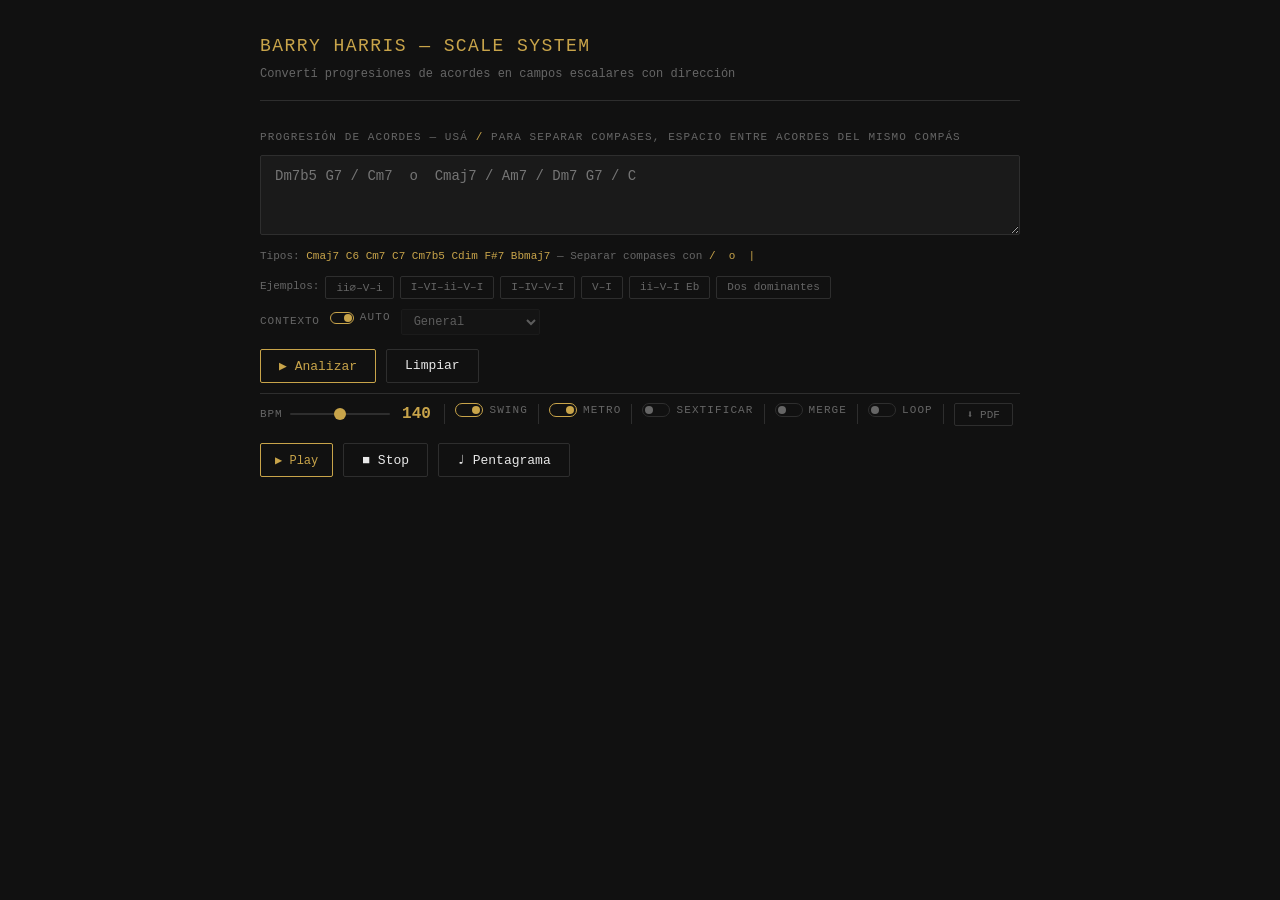
<file: barry_harris_m2.html>
<!DOCTYPE html>
<html lang="es">
<head>
<meta charset="UTF-8">
<meta name="viewport" content="width=device-width, initial-scale=1.0">
<title>Barry Harris — Scale System</title>
<style>
  * { box-sizing: border-box; margin: 0; padding: 0; }

  :root {
    --bg: #111;
    --surface: #1a1a1a;
    --border: #2e2e2e;
    --text: #e8e8e8;
    --dim: #666;
    --amber: #c8a44a;
    --green: #5a9e6f;
    --red: #c05a5a;
    --blue: #5a7ec0;
    --mono: 'Courier New', monospace;
  }

  body {
    background: var(--bg);
    color: var(--text);
    font-family: var(--mono);
    font-size: 14px;
    line-height: 1.6;
    min-height: 100vh;
    padding: 32px 20px;
  }

  .wrap { max-width: 760px; margin: 0 auto; }

  header {
    border-bottom: 1px solid var(--border);
    padding-bottom: 16px;
    margin-bottom: 28px;
  }

  header h1 {
    font-size: 18px;
    font-weight: normal;
    color: var(--amber);
    letter-spacing: 0.08em;
    text-transform: uppercase;
  }

  header p {
    color: var(--dim);
    font-size: 12px;
    margin-top: 4px;
  }

  .input-area { margin-bottom: 24px; }

  label {
    display: block;
    color: var(--dim);
    font-size: 11px;
    text-transform: uppercase;
    letter-spacing: 0.1em;
    margin-bottom: 8px;
  }

  textarea {
    width: 100%;
    background: var(--surface);
    border: 1px solid var(--border);
    color: var(--text);
    font-family: var(--mono);
    font-size: 14px;
    padding: 12px 14px;
    resize: vertical;
    min-height: 80px;
    outline: none;
    border-radius: 2px;
  }

  textarea:focus { border-color: var(--amber); }

  .hint { color: var(--dim); font-size: 11px; margin-top: 6px; }
  .hint span { color: var(--amber); }

  .btn-row { display: flex; gap: 10px; margin-top: 14px; flex-wrap: wrap; }

  button {
    background: none;
    border: 1px solid var(--border);
    color: var(--text);
    font-family: var(--mono);
    font-size: 13px;
    padding: 8px 18px;
    cursor: pointer;
    border-radius: 2px;
    transition: border-color 0.15s, color 0.15s;
  }

  button:hover { border-color: var(--amber); color: var(--amber); }
  button.primary { border-color: var(--amber); color: var(--amber); }
  button.primary:hover { background: var(--amber); color: #111; }

  .examples {
    display: flex;
    flex-wrap: wrap;
    gap: 6px;
    margin-top: 10px;
  }

  .ex-btn {
    font-size: 11px;
    padding: 4px 10px;
    color: var(--dim);
    border-color: #2e2e2e;
  }

  .ex-btn:hover { color: var(--text); border-color: var(--dim); }

  #output { margin-top: 32px; }

  /* ── condensed output ── */
  .bar-row {
    display: grid;
    grid-template-columns: 28px 1fr auto;
    align-items: start;
    gap: 0 12px;
    padding: 10px 0;
    border-bottom: 1px solid var(--border);
  }
  .bar-row:last-child { border-bottom: none; }

  .bar-num {
    color: var(--dim);
    font-size: 11px;
    padding-top: 2px;
    text-align: right;
  }

  .bar-main {}

  .bar-chord-name {
    font-size: 15px;
    color: var(--amber);
    font-weight: bold;
    line-height: 1.3;
  }

  .bar-meta {
    font-size: 11px;
    color: var(--dim);
    margin-top: 1px;
    display: flex;
    gap: 8px;
    align-items: center;
  }

  .meta-scale { color: var(--green); letter-spacing: 0.04em; }
  .meta-dir-up { color: var(--green); }
  .meta-dir-down { color: var(--red); }
  .meta-dir-split { color: var(--blue); }

  .bar-notes {
    display: flex;
    flex-wrap: wrap;
    align-items: center;
    gap: 0;
    margin-top: 6px;
  }

  .note {
    display: inline-block;
    padding: 3px 7px;
    font-size: 13px;
    color: var(--text);
    border: 1px solid #2a2a2a;
    background: #161616;
    margin: 1px;
    border-radius: 2px;
    transition: background 0.2s;
  }
  .note.active { background: #2a2000; border-color: var(--amber); color: var(--amber); }
  .note.chromatic { color: var(--red); border-color: #3a2020; background: #1e1616; }
  .note.root { color: var(--amber); border-color: #3a2d1a; background: #1e1a10; font-weight: bold; }

  .arrow { color: var(--dim); font-size: 11px; margin: 0 2px; align-self: center; }

  /* play button per bar */
  .btn-play-bar {
    padding: 4px 8px;
    font-size: 11px;
    color: var(--dim);
    border-color: #2e2e2e;
    margin-top: 2px;
  }
  .btn-play-bar:hover { color: var(--amber); border-color: var(--amber); }
  .btn-play-bar.playing { color: var(--amber); border-color: var(--amber); }

  /* audio controls bar */
  .audio-bar {
    display: none;
    align-items: center;
    gap: 14px;
    flex-wrap: wrap;
    margin-top: 20px;
    padding: 10px 14px;
    border: 1px solid var(--border);
    border-radius: 2px;
  }
  .audio-bar.visible { display: flex; }

  .audio-label { color: var(--dim); font-size: 11px; text-transform: uppercase; letter-spacing: 0.08em; }

  .bpm-display { color: var(--amber); font-size: 16px; font-weight: bold; min-width: 36px; text-align: center; }

  input[type=range] {
    -webkit-appearance: none;
    appearance: none;
    width: 100px;
    height: 2px;
    background: var(--border);
    outline: none;
    border-radius: 2px;
  }
  input[type=range]::-webkit-slider-thumb {
    -webkit-appearance: none;
    width: 12px; height: 12px;
    border-radius: 50%;
    background: var(--amber);
    cursor: pointer;
  }

  .swing-toggle {
    display: flex;
    align-items: center;
    gap: 6px;
    cursor: pointer;
    font-size: 11px;
    color: var(--dim);
    user-select: none;
  }
  .swing-toggle input { display: none; }
  .swing-pip {
    width: 28px; height: 14px;
    border: 1px solid var(--border);
    border-radius: 7px;
    position: relative;
    transition: border-color 0.15s;
  }
  .swing-pip::after {
    content: '';
    position: absolute;
    top: 2px; left: 2px;
    width: 8px; height: 8px;
    border-radius: 50%;
    background: var(--dim);
    transition: left 0.15s, background 0.15s;
  }
  .swing-toggle input:checked + .swing-pip { border-color: var(--amber); }
  .swing-toggle input:checked + .swing-pip::after { left: 16px; background: var(--amber); }

  .btn-play-all {
    border-color: var(--amber);
    color: var(--amber);
    padding: 5px 14px;
    font-size: 12px;
  }
  .btn-play-all:hover { background: var(--amber); color: #111; }
  .btn-play-all.playing { background: #2a1800; }

  .error { color: var(--red); font-size: 13px; padding: 10px 0; }
  .empty { color: var(--dim); font-size: 13px; padding: 20px 0; text-align: center; }

  .transpose-area {
    margin-bottom: 24px;
    padding: 14px 16px;
    border: 1px solid var(--border);
    border-radius: 2px;
    display: none;
  }

  .transpose-area.visible { display: block; }

  .transpose-label {
    color: var(--dim);
    font-size: 11px;
    text-transform: uppercase;
    letter-spacing: 0.1em;
    margin-bottom: 12px;
  }

  .transpose-controls {
    display: flex;
    align-items: center;
    gap: 10px;
    flex-wrap: wrap;
  }

  .semitone-display {
    font-size: 20px;
    color: var(--amber);
    min-width: 48px;
    text-align: center;
    font-weight: bold;
  }

  .semitone-label {
    color: var(--dim);
    font-size: 11px;
  }

  .transpose-preview {
    margin-top: 12px;
    color: var(--dim);
    font-size: 12px;
    min-height: 18px;
  }

  .transpose-preview .prog {
    color: var(--text);
  }

  .btn-step {
    padding: 6px 14px;
    font-size: 16px;
  }

  /* ── sticky top controls bar ── */
  .top-controls {
    display: none;
    position: sticky;
    top: 0;
    z-index: 100;
    background: #0e0e0e;
    border-bottom: 1px solid var(--border);
    padding: 8px 0;
    margin-bottom: 20px;
    align-items: center;
    gap: 14px;
    flex-wrap: wrap;
  }
  .top-controls.visible { display: flex; }

  .top-ctl-group {
    display: flex;
    align-items: center;
    gap: 8px;
  }

  .top-divider {
    width: 1px;
    height: 20px;
    background: var(--border);
    flex-shrink: 0;
  }

  /* view toggle */
  .view-toggle {
    display: flex;
    border: 1px solid var(--border);
    border-radius: 2px;
    overflow: hidden;
  }
  .view-btn {
    padding: 4px 12px;
    font-size: 11px;
    border: none;
    border-radius: 0;
    color: var(--dim);
    background: none;
    cursor: pointer;
    letter-spacing: 0.06em;
    text-transform: uppercase;
    transition: background 0.15s, color 0.15s;
  }
  .view-btn:hover { color: var(--text); border-color: transparent; }
  .view-btn.active { background: var(--amber); color: #111; }
  .view-btn + .view-btn { border-left: 1px solid var(--border); }

  /* bar number — prominent */
  .bar-num {
    font-size: 15px;
    font-weight: bold;
    line-height: 1;
    min-width: 36px;
    text-align: center;
    padding-top: 3px;
  }

  .bar-num span {
    display: inline-block;
    background: #000;
    color: var(--text);
    border: 1px solid #444;
    padding: 3px 8px;
    border-radius: 2px;
    font-size: 13px;
    min-width: 28px;
    text-align: center;
  }

  .audio-controls-row {
    display: flex;
    align-items: center;
    gap: 10px;
    flex-wrap: wrap;
    margin-top: 10px;
    padding: 8px 0;
    border-top: 1px solid var(--border);
  }
  .context-row {
    display: flex;
    align-items: center;
    gap: 10px;
    margin-top: 10px;
    flex-wrap: wrap;
  }
  .context-label { color: var(--dim); font-size: 11px; text-transform: uppercase; letter-spacing: 0.08em; }
  .context-auto {
    display: flex;
    align-items: center;
    gap: 6px;
    font-size: 11px;
    color: var(--dim);
    cursor: pointer;
    user-select: none;
  }
  .context-auto input { display: none; }
  .context-pip {
    width: 24px; height: 12px;
    border: 1px solid var(--border);
    border-radius: 6px;
    position: relative;
    transition: border-color 0.15s;
  }
  .context-pip::after {
    content: '';
    position: absolute;
    top: 1px; left: 1px;
    width: 8px; height: 8px;
    border-radius: 50%;
    background: var(--dim);
    transition: left 0.15s, background 0.15s;
  }
  .context-auto input:checked + .context-pip { border-color: var(--amber); }
  .context-auto input:checked + .context-pip::after { left: 13px; background: var(--amber); }

  select.ctx-select {
    background: var(--surface);
    border: 1px solid var(--border);
    color: var(--text);
    font-family: var(--mono);
    font-size: 12px;
    padding: 4px 8px;
    border-radius: 2px;
    outline: none;
    cursor: pointer;
  }
  select.ctx-select:disabled { opacity: 0.35; cursor: default; }

  .ctx-detected {
    font-size: 11px;
    color: var(--amber);
    font-style: italic;
  }
  .ctx-detected.badge {
    font-style: normal;
    background: transparent;
    color: var(--red);
    border: 1px solid var(--red);
    border-radius: 2px;
    padding: 2px 7px;
    font-size: 10px;
    text-transform: uppercase;
    letter-spacing: 0.08em;
  }

  /* passing-tag already defined */

  /* full view extra info */
  .bar-full-info {
    display: none;
    font-size: 11px;
    color: var(--dim);
    margin-top: 4px;
    padding-top: 4px;
    border-top: 1px solid #222;
    line-height: 1.7;
  }
  .full-view .bar-full-info { display: block; }
  .full-view .bar-row { padding: 14px 0; }

  @media (max-width: 480px) {
    body { font-size: 13px; padding: 20px 14px; }
    .bar-chord-name { font-size: 14px; }
    .bar-num { font-size: 18px; }
  }

/* ── PLAY MODE ── */
body.is-playing .view-toggle,
body.is-playing .hint,
body.is-playing .examples,
body.is-playing .context-row,
body.is-playing #transpose-area,
body.is-playing .textarea-row {
  display: none !important;
}
body.is-playing .top-controls {
  padding: 6px 14px;
}
body.is-playing #output {
  margin-top: 0;
}

/* ── FLOATING PLAY/STOP BAR ── */
.float-controls {
  display: none;
  position: fixed;
  bottom: 20px;
  left: 50%;
  transform: translateX(-50%);
  z-index: 1000;
  background: #1a1a1a;
  border: 1px solid #c8a44a;
  border-radius: 40px;
  padding: 8px 16px;
  gap: 12px;
  align-items: center;
  box-shadow: 0 4px 20px rgba(0,0,0,0.6);
}
body.is-playing .float-controls {
  display: flex;
}
.float-btn {
  background: none;
  border: none;
  color: #c8a44a;
  font-size: 22px;
  cursor: pointer;
  padding: 4px 10px;
  border-radius: 50%;
  transition: background 0.15s;
  line-height: 1;
}
.float-btn:hover { background: #2a2a2a; }
.float-btn.stop-btn { color: #e8e8e8; }

</style>
</head>
<body>
<div class="wrap">

  <!-- Sticky top controls: view toggle only — hidden until first analysis -->
  <div class="top-controls" id="top-controls">
    <div style="display:flex;align-items:center;gap:10px;margin-bottom:8px;">
      <button onclick="window.history.back()" style="font-size:11px;padding:4px 10px;color:var(--dim);border-color:var(--border);">← Módulo 1</button>
      <span style="font-size:11px;color:var(--amber);font-weight:600;letter-spacing:0.08em;">MÓDULO 2 — Patrón alternativo</span>
    </div>
    <div class="view-toggle">
      <button class="view-btn active" id="btn-condensed" onclick="setView('condensed')">Condensado</button>
      <button class="view-btn" id="btn-full" onclick="setView('full')">Completo</button>
    </div>
  </div>

  <header>
    <h1>Barry Harris — Scale System</h1>
    <p>Convertí progresiones de acordes en campos escalares con dirección</p>
  </header>

  <div class="input-area">
    <label>Progresión de acordes — usá <span style="color:var(--amber)">/</span> para separar compases, espacio entre acordes del mismo compás</label>
    <div class="textarea-row"><textarea id="input" placeholder="Dm7b5 G7 / Cm7  o  Cmaj7 / Am7 / Dm7 G7 / C" spellcheck="false"></textarea>
    <div class="hint">
      Tipos: <span>Cmaj7 C6 Cm7 C7 Cm7b5 Cdim F#7 Bbmaj7</span> — Separar compases con <span>/ &nbsp;o&nbsp; |</span>
    </div>
    <div class="examples">
      <span style="color:var(--dim);font-size:11px;align-self:center;">Ejemplos:</span>
      <button class="ex-btn" onclick="loadEx('Dm7b5 G7 / Cm7')">ii∅–V–i</button>
      <button class="ex-btn" onclick="loadEx('Cmaj7 / Am7 / Dm7 G7 / C')">I–VI–ii–V–I</button>
      <button class="ex-btn" onclick="loadEx('Cmaj7 / Fmaj7 / G7 / Cmaj7')">I–IV–V–I</button>
      <button class="ex-btn" onclick="loadEx('G7 / Cmaj7')">V–I</button>
      <button class="ex-btn" onclick="loadEx('Fmaj7 / Fm7 Bb7 / Ebmaj7')">ii–V–I Eb</button>
      <button class="ex-btn" onclick="loadEx('G7 / C7 / F7 / Bb7')">Dos dominantes</button>
    </div>
    <div class="context-row">
      <span class="context-label">Contexto</span>
      <label class="context-auto">
        <input type="checkbox" id="ctx-auto" checked onchange="toggleCtxAuto()">
        <span class="context-pip"></span>
        Auto
      </label>
      <select class="ctx-select" id="ctx-select" disabled onchange="analyze()">
        <option value="general">General</option>
        <option value="blues">Blues</option>
        <option value="jazzblues">Jazz Blues</option>
        <option value="bluesmenor">Blues Menor</option>
        <option value="rhythmchanges">Rhythm Changes</option>
      </select>
      <span class="ctx-detected" id="ctx-detected"></span>
    </div>
    <div class="btn-row">
      <button class="primary" onclick="analyze()">▶ Analizar</button>
      <button onclick="clearAll()">Limpiar</button>
      <button id="btn-transpose" onclick="toggleTranspose()" style="display:none;">⇅ Transportar</button>
    </div>

    <!-- Audio & playback controls -->
    <div class="audio-controls-row">
      <div class="top-ctl-group">
        <span class="audio-label">BPM</span>
        <input type="range" id="bpm-slider" min="40" max="240" value="140" oninput="updateBpm(this.value)">
        <span class="bpm-display" id="bpm-display">140</span>
      </div>
      <div class="top-divider"></div>
      <label class="swing-toggle" title="Swing / Recto">
        <input type="checkbox" id="swing-chk" checked>
        <span class="swing-pip"></span>
        <span id="swing-label">Swing</span>
      </label>
      <div class="top-divider"></div>
      <label class="swing-toggle" title="Metrónomo">
        <input type="checkbox" id="metro-chk" checked>
        <span class="swing-pip"></span>
        <span>Metro</span>
      </label>
      <div class="top-divider"></div>
      <label class="swing-toggle" title="Sextificar Imaj7">
        <input type="checkbox" id="sextify-chk">
        <span class="swing-pip"></span>
        <span>Sextificar</span>
      </label>
      <div class="top-divider"></div>
      <label class="swing-toggle" title="Merge Scales">
        <input type="checkbox" id="merge-chk">
        <span class="swing-pip"></span>
        <span>Merge</span>
      </label>
      <div class="top-divider"></div>
      <label class="swing-toggle" title="Repetir en loop">
        <input type="checkbox" id="loop-chk">
        <span class="swing-pip"></span>
        <span>Loop</span>
      </label>
      <div class="top-divider"></div>
      <button onclick="exportPDF()" style="font-size:11px;padding:4px 12px;color:var(--dim);border-color:var(--border);">⬇ PDF</button>

    </div>

    <!-- Play/Stop controls -->
    <div class="btn-row" style="margin-top:8px;">
      <button class="btn-play-all primary" id="btn-play-all" onclick="playAll()">▶ Play</button>
      <button onclick="stopAll()" style="font-size:13px;padding:8px 18px;">■ Stop</button>
      <button onclick="showPentagrama()" style="font-size:13px;padding:8px 18px;">♩ Pentagrama</button>
    </div>
  </div>

  <div class="transpose-area" id="transpose-area">
    <div class="transpose-label">Transportar progresión</div>
    <div class="transpose-controls">
      <button class="btn-step" onclick="stepTranspose(-1)">−</button>
      <div>
        <div class="semitone-display" id="semitone-val">0</div>
        <div class="semitone-label" style="text-align:center">semitonos</div>
      </div>
      <button class="btn-step" onclick="stepTranspose(+1)">+</button>
      <div style="margin-left:8px;">
        <div class="semitone-label">Destino</div>
        <select id="target-key" onchange="setTargetKey(this.value)"
          style="background:var(--surface);border:1px solid var(--border);color:var(--text);font-family:var(--mono);font-size:13px;padding:6px 10px;border-radius:2px;outline:none;cursor:pointer;">
          <option value="">— tono —</option>
          <option>C</option><option>Db</option><option>D</option><option>Eb</option>
          <option>E</option><option>F</option><option>F#</option><option>G</option>
          <option>Ab</option><option>A</option><option>Bb</option><option>B</option>
        </select>
      </div>
      <button class="primary" onclick="applyTranspose()" style="margin-left:8px;">Aplicar y analizar</button>
    </div>
    <div class="transpose-preview" id="transpose-preview"></div>
  </div>

  <div id="output"></div>

</div>

<script>
window.onerror = function(msg, src, line, col, err) {
  document.body.insertAdjacentHTML('afterbegin',
    '<div style="background:#c00;color:#fff;padding:12px;font-family:monospace;font-size:13px;position:fixed;top:0;left:0;right:0;z-index:9999">' +
    '⚠ ' + msg + ' — línea ' + line + (err ? '<br>' + err.stack : '') + '</div>');
};
</script>

<script>
const NOTES_SHARP = ['C','C#','D','D#','E','F','F#','G','G#','A','A#','B'];
const NOTES_FLAT  = ['C','Db','D','Eb','E','F','Gb','G','Ab','A','Bb','B'];
const ENHARMONICS = {
  'Db':'C#','Eb':'D#','Fb':'E','Gb':'F#','Ab':'G#','Bb':'A#','Cb':'B',
  'E#':'F','B#':'C'
};

let useFlats = false;

// ─── CONTEXT ──────────────────────────────────────────────────────────────────

// context: 'general' | 'blues' | 'jazzblues' | 'bluesmenor' | 'rhythmchanges'
let currentContext = 'general';

function toggleCtxAuto() {
  const chk = document.getElementById('ctx-auto');
  const sel = document.getElementById('ctx-select');
  sel.disabled = chk.checked;
  if (!chk.checked) document.getElementById('ctx-detected').textContent = '';
}

// Auto-detect context from parsed bars
// Returns one of the context strings
function detectContext(bars) {
  const allChords = bars.flatMap(b => b.chords);
  const n = allChords.length;
  if (!n) return 'general';

  const domCount  = allChords.filter(c => c.type === 'dominant').length;
  const minorCount= allChords.filter(c => c.type === 'minor').length;
  const majorCount= allChords.filter(c => c.type === 'major' || c.type === 'major6').length;
  const halfDimCount = allChords.filter(c => c.type === 'halfDim').length;
  const domRatio  = domCount / n;

  // Rhythm Changes: many major/dom, typically 8-32 bars, strong I-VI-ii-V pattern
  // Signature: first chord major, high major+dom mix, no half-dim
  if (majorCount >= 1 && domRatio >= 0.4 && halfDimCount === 0 && n >= 6) {
    // Check for classic I-VI-ii-V turnaround in first 4 chords
    const first4 = allChords.slice(0, 4);
    if (first4.length === 4) {
      const types = first4.map(c => c.type);
      if ((types[0] === 'major' || types[0] === 'major6') &&
          (types[1] === 'minor' || types[1] === 'dominant') &&
          types[2] === 'minor' && types[3] === 'dominant') {
        return 'rhythmchanges';
      }
    }
  }

  // Blues Menor: minor tonic, mix of minor + dominant, possible half-dim
  if (minorCount >= 1 && domCount >= 1 && majorCount === 0) {
    if (halfDimCount > 0 || minorCount > domCount) return 'bluesmenor';
  }

  // Blues: predominantly dominant (>= 60%), few or no minor/major
  if (domRatio >= 0.6 && minorCount <= 1) {
    // Jazz Blues: has some ii-V movement (minor chords present)
    if (minorCount >= 1) return 'jazzblues';
    return 'blues';
  }

  // Jazz Blues: dominant + minor mix with some major
  if (domRatio >= 0.3 && minorCount >= 1 && majorCount >= 1) return 'jazzblues';

  return 'general';
}

// Should we apply sixthDim for this chord given the current context?
// - Toggle "Sextificar" must be ON, OR chord is explicitly major6 (C6, Cmaj6)
// - Blues menor: sextify only im (tonic minor)
// - Blues/jazzblues/rhythmchanges: never sextify
function allowSixthDim(c, isFirstBar, isTonicMinor) {
  const sextifyOn = document.getElementById('sextify-chk') 
    ? document.getElementById('sextify-chk').checked 
    : false;
  const isExplicit6 = c.type === 'major6'; // user wrote C6 or Cmaj6

  // Blues menor: sextify only im
  if (currentContext === 'bluesmenor') return isTonicMinor && (sextifyOn || isExplicit6);
  // Blues/rhythmchanges: never
  if (currentContext !== 'general') return false;
  // General: only if toggle ON or explicit 6th chord
  return sextifyOn || isExplicit6;
}

// ─── RHYTHM CHANGES ───────────────────────────────────────────────────────────

// Global tonic for rhythm changes (set during analyze())
let rcTonicIdx = -1;
let rcTonicFlat = true;
let progressionFirstChordIdx = -1; // index of first chord of whole progression

// Find the tonic: first maj7/major6 chord in the progression
function findRCTonic(bars) {
  for (const bar of bars) {
    for (const c of bar.chords) {
      if (c.type === 'major' || c.type === 'major6') {
        return { idx: c.idx, flat: c.rootIsFlat, root: c.root };
      }
    }
  }
  // Fallback: first chord whatever it is
  const first = bars[0] && bars[0].chords[0];
  return first ? { idx: first.idx, flat: first.rootIsFlat, root: first.root } : null;
}

// Detect if a bar matches the chromatic pattern of RC compases 5-6
// Ascending:  I → III → IV → #IV → (I/5)  e.g. Bb D Eb E Bb
// Descending: I → bVII → VI → bVI → (#V)  e.g. Bb Ab G Gb F#
function detectRCChromBar(bar, tonicIdx) {
  let chords = bar.chords;
  if (chords.length < 2) return null;

  // Strip last chord if it's tonic (I or I/5 endings like Bb or Bb/F)
  const lastIntv = ((chords[chords.length-1].idx - tonicIdx) + 12) % 12;
  if (chords.length > 2 && (lastIntv === 0 || lastIntv === 7)) {
    chords = chords.slice(0, -1);
  }

  const roots = chords.map(c => ((c.idx - tonicIdx) + 12) % 12);

  // Descending: bVII(10), VI(9), bVI(8) present, steps downward 1-2 semitones
  const hasDescChrom = roots.some(r => r === 10 || r === 9 || r === 8);
  if (hasDescChrom) {
    let ok = true;
    for (let i = 1; i < chords.length; i++) {
      const step = ((chords[i-1].idx - chords[i].idx) + 12) % 12;
      if (step > 2) { ok = false; break; }
    }
    if (ok) return 'rc-chrom-desc';
  }

  // Ascending: starts on I (interval 0), includes III(4) IV(5) #IV(6)
  const startsOnTonic = roots[0] === 0;
  const hasAscChrom = roots.some(r => r === 4 || r === 5 || r === 6);
  if (startsOnTonic && hasAscChrom) {
    let ok = true;
    for (let i = 2; i < chords.length; i++) {
      const step = ((chords[i].idx - chords[i-1].idx) + 12) % 12;
      const stepDown = ((chords[i-1].idx - chords[i].idx) + 12) % 12;
      if (Math.min(step, stepDown) > 2) { ok = false; break; }
    }
    if (ok) return 'rc-chrom-asc';
  }

  return null;
}

// Detect if a bar is part of the RC bridge:
// Bridge bars have exactly ONE dominant chord per bar (repeated 2 bars each)
// roots follow cycle-of-fifths: III7 / VI7 / II7 / V7
// Must be single-chord bar to distinguish from Parte A ii-V pairs
function isRCBridgeBar(bar, tonicIdx) {
  const chords = bar.chords;
  // Bridge = single dominant chord only
  if (chords.length === 1 && chords[0].type === 'dominant') {
    const bridgeIntervals = new Set([4, 9, 2, 7]);
    const intv = ((chords[0].idx - tonicIdx) + 12) % 12;
    if (bridgeIntervals.has(intv)) return true;
  }
  return false;
}

// Build result for a RC chromatic bar (c5-6 type)
// Always: I mixo ascending + IV mixo ascending
function buildRCChromResult(bar, tonicIdx, tonicFlat, chromType) {
  // I mixo = mixolydian of tonic
  // IV mixo = mixolydian of tonic + 5 semitones
  const ivIdx = (tonicIdx + 5) % 12;
  const tonicNote = noteInContext(tonicIdx, tonicFlat);
  const ivNote = noteInContext(ivIdx, tonicFlat);

  const chordNames = bar.chords.map(c => c.raw).join(' ');
  const dirLabel = chromType === 'rc-chrom-desc' ? 'descendente' : 'ascendente';

  return [
    {
      original: chordNames,
      scaleName: `${tonicNote} Mixolidia (RC c.5-6 ${dirLabel})`,
      scaleNotes: mixolydianScale(tonicIdx, tonicFlat),
      scaleType: '7',
      chordRoot: tonicNote,
      chordIdx: tonicIdx,
      chromatic: false,
      unifiedRelation: 'rc-chrom',
      unifiedLabel: `RC c.5-6 ${dirLabel} → ${tonicNote} Mixo + ${ivNote} Mixo`
    },
    {
      original: `(${ivNote} Mixo)`,
      scaleName: `${ivNote} Mixolidia (RC c.5-6 ${dirLabel})`,
      scaleNotes: mixolydianScale(ivIdx, tonicFlat),
      scaleType: '7',
      chordRoot: ivNote,
      chordIdx: ivIdx,
      chromatic: false,
      unifiedRelation: 'rc-chrom',
      unifiedLabel: `RC c.5-6 → ${ivNote} Mixo`
    }
  ];
}

// Build result for c6 single tonic chord — IV mixo only
function buildRCC6Result(bar, tonicIdx, tonicFlat) {
  const ivIdx = (tonicIdx + 5) % 12;
  const ivNote = noteForRoot(ivIdx, ivIdx);
  return [{
    original: bar.chords[0].raw,
    scaleName: `${ivNote} Mixolidia (RC c.6)`,
    scaleNotes: mixolydianScale(ivIdx, tonicFlat),
    scaleType: '7',
    chordRoot: ivNote,
    chordIdx: ivIdx,
    chromatic: false,
    unifiedRelation: 'rc-c6',
    unifiedLabel: `RC c.6 → ${ivNote} Mixo`
  }];
}
function buildRCbVIResult(chord, tonicIdx, tonicFlat) {
  const tonicNote = noteInContext(tonicIdx, tonicFlat);
  return {
    original: `${chord.raw}`,
    scaleName: `${tonicNote} Mixolidia (bVI sub → I mixo)`,
    scaleNotes: mixolydianScale(tonicIdx, tonicFlat),
    scaleType: '7',
    chordRoot: tonicNote,
    chordIdx: tonicIdx,
    chromatic: false,
    unifiedRelation: 'rc-bVI',
    unifiedLabel: `bVI7 sub → ${tonicNote} Mixo`
  };
}

function noteToIdx(n) {
  if (NOTES_FLAT.includes(n) && n.includes('b')) useFlats = true;
  const norm = ENHARMONICS[n] || n;
  return NOTES_SHARP.indexOf(norm);
}

function idxToNote(i, forceFlat) {
  const idx = ((i % 12) + 12) % 12;
  return (forceFlat !== undefined ? forceFlat : useFlats)
    ? NOTES_FLAT[idx] : NOTES_SHARP[idx];
}

function noteInContext(i, scaleRootOrFlat) {
  const idx = ((i % 12) + 12) % 12;
  // If called with a number, treat as scale root index for CoF notation
  // If called with boolean (legacy), use flat/sharp directly
  if (typeof scaleRootOrFlat === 'number') {
    return noteForRoot(idx, scaleRootOrFlat);
  }
  // Legacy boolean usage: false = sharp, true/undefined = flat
  const useFlat = scaleRootOrFlat !== false;
  return useFlat ? NOTES_FLAT[idx] : NOTES_SHARP[idx];
}

// ─── INPUT SANITIZER ──────────────────────────────────────────────────────────

function sanitizeProgression(raw) {
  return raw
    // Normalize symbols
    .replace(/△|Δ/g, 'maj7')
    .replace(/ø/g, 'm7b5')
    .replace(/°/g, 'dim')
    // Fix common typos
    .replace(/dism\b/gi, 'dim')
    .replace(/diim\b/gi, 'dim')
    // Convert minus sign as minor suffix: C-6 → Cm6, G-7b5 → Gm7b5
    // Must come before other processing
    .replace(/([A-G][b#]?)-(\w)/g, '$1m$2')
    // Split into lines to process each
    .split('\n')
    .map(line => {
      // Remove lines that are clearly titles/headers (no chord pattern)
      // A chord starts with A-G optionally followed by b or #
      // If line has no chord pattern at all, drop it
      const hasChord = /[A-G][b#]?/.test(line) || /^\s*%+\s*$/.test(line);
      if (!hasChord) return '';

      // Remove common non-chord text: parenthetical labels, colons, digits-only tokens
      // Remove things like "Forma A", "(16 compases):", "Parte", "Bridge", etc.
      // Strategy: extract only tokens that look like chords or separators
      return line
        // Replace | with /
        .replace(/\|/g, '/')
        // Remove em/en dash
        .replace(/[–—]/g, '/')
        // Remove anything in parens that doesn't look like a chord quality
        .replace(/\([^)]*\)/g, (m) => /[A-G]/.test(m) ? m : '')
        // Remove colon and text before first chord on a line (headers like "Forma A:")
        .replace(/^[^A-G\/|]+/, '')
        // Keep only chord-like tokens and separators
        .split('/')
        .map(bar => bar.trim()
          .split(/\s+/)
          .filter(tok => {
            if (tok === '%' || tok === '%%') return true; // repeat symbol
            if (!/^[A-G][b#]?/.test(tok)) return false;
            // Single letter (A, B, C...) only valid if it's all uppercase or followed by quality
            if (tok.length === 1) return false; // bare single note = probably part of word
            if (tok.length === 2 && /^[A-G][b#]$/.test(tok)) return true; // Ab, F#, etc.
            if (tok.length > 2) {
              return /^[A-G][b#]?(maj|min|m|dim|aug|sus|add|\d|b|\+|ø|°|△|#)/.test(tok);
            }
            return true;
          })
          .join(' ')
        )
        .filter(bar => bar.length > 0)
        .join(' / ');
    })
    .filter(line => line.length > 0)
    .join(' / ')
    // Collapse multiple slashes and spaces
    .replace(/\s*\/\s*/g, ' / ')
    .replace(/\s+/g, ' ')
    .replace(/(\/ )+/g, '/ ')
    .trim();
}

function sanitizeAndShow() {
  const input = document.getElementById('input');
  const original = input.value;
  const cleaned = sanitizeProgression(original);
  if (cleaned !== original) {
    input.value = cleaned;
    // Brief visual flash to indicate cleaning
    input.style.borderColor = 'var(--green)';
    setTimeout(() => { input.style.borderColor = ''; }, 600);
  }
}

// For each root (semitone index), whether its scale uses flats or sharps
// Based on standard key signatures (circle of fifths)
const KEY_USES_FLAT = {
  0: false, // C major  (no accidentals)
  1: true,  // Db (5 flats)
  2: false, // D  (2 sharps)
  3: true,  // Eb (3 flats)
  4: false, // E  (4 sharps)
  5: true,  // F  (1 flat)
  6: true,  // Gb (6 flats) — prefer Gb over F#
  7: false, // G  (1 sharp)
  8: true,  // Ab (4 flats)
  9: false, // A  (3 sharps)
  10: true, // Bb (2 flats)
  11: false // B  (5 sharps)
};

// Mixolydian parent keys (one 4th up) — explicit to handle edge cases
// C mixo → F (flat), G mixo → C, D mixo → G, A mixo → D, E mixo → A
// B mixo → E, F# mixo → B (sharp), Db mixo → Gb (flat), Ab mixo → Db (flat)
// Eb mixo → Ab (flat), Bb mixo → Eb (flat), F mixo → Bb (flat)
const MIXO_PARENT_USES_FLAT = {
  0: true,  // C mixo → F (flat)
  1: true,  // Db mixo → Gb (flat)
  2: false, // D mixo → G (sharp)
  3: true,  // Eb mixo → Ab (flat)
  4: false, // E mixo → A (sharp)
  5: true,  // F mixo → Bb (flat)
  6: true,  // Gb mixo → Cb/B → use flat
  7: false, // G mixo → C (neutral → sharp)
  8: true,  // Ab mixo → Db (flat)
  9: false, // A mixo → D (sharp)
  10: true, // Bb mixo → Eb (flat)
  11: false // B mixo → E (sharp)
};

// Return the correct note name for semitone idx given the root of the scale
function noteForRoot(semitoneIdx, scaleRootIdx) {
  const idx = ((semitoneIdx % 12) + 12) % 12;
  const useFlatForScale = KEY_USES_FLAT[((scaleRootIdx % 12) + 12) % 12];
  return useFlatForScale ? NOTES_FLAT[idx] : NOTES_SHARP[idx];
}

// Build a scale using correct notation for the given root
function scaleWithNotation(steps, rootIdx) {
  return steps.map(s => noteForRoot(rootIdx + s, rootIdx));
}

function majorScale(root, flat) {
  return [0,2,4,5,7,9,11].map(s => noteForRoot(root + s, root));
}

// Special enharmonic overrides for extreme flat keys in mixolydian
const MIXO_ENHARMONIC_OVERRIDE = {
  1:  { 11: 'Cb' },        // Db mixo: B → Cb
  6:  { 11: 'Cb', 4: 'Fb' } // Gb mixo: B → Cb, E → Fb
};

function mixolydianScale(root, flat) {
  const rootNorm = ((root % 12) + 12) % 12;
  const useFlat = MIXO_PARENT_USES_FLAT[rootNorm];
  const overrides = MIXO_ENHARMONIC_OVERRIDE[rootNorm] || {};
  return [0,2,4,5,7,9,10].map(s => {
    const idx = ((root + s) % 12 + 12) % 12;
    if (overrides[idx]) return overrides[idx];
    return useFlat ? NOTES_FLAT[idx] : NOTES_SHARP[idx];
  });
}

// 6th-diminished: major variant = [0,2,4,5,7,8,9,11], minor = [0,2,3,5,7,8,9,11]
function sixthDimScale(root, isMinor, flat) {
  const steps = isMinor ? [0,2,3,5,7,8,9,11] : [0,2,4,5,7,8,9,11];
  const rootNorm = ((root % 12) + 12) % 12;
  // For minor: key signature based on relative major (root+3)
  // but for flat minor keys (Dbm, Abm, Ebm, Bbm, Fm, Cm, Gm) force flat
  // Simple rule: if root itself is a flat key, use flats for minor too
  let useFlat;
  if (isMinor) {
    // Minor keys that use flats: Am, Dm, Em use sharps; Cm, Gm, Dm borderline
    // Best approach: use relative major's key sig, but also check root
    const relMajIdx = (rootNorm + 3) % 12;
    useFlat = KEY_USES_FLAT[relMajIdx] || KEY_USES_FLAT[rootNorm];
  } else {
    useFlat = KEY_USES_FLAT[rootNorm];
  }
  return steps.map(s => {
    const idx = ((root + s) % 12 + 12) % 12;
    if (isMinor && s === 11) return NOTES_SHARP[idx];
    return useFlat ? NOTES_FLAT[idx] : NOTES_SHARP[idx];
  });
}

// m7b5: mixolydian 2 tonos (4 semitonos) abajo → descendente b7→#1, sin la 1 natural
// 7 notas: b7 b6 b5 b4 b3 b2 #1
function halfDimScale(root, flat) {
  const mixRoot = ((root - 4) % 12 + 12) % 12;
  // b7=10, b6=9, b5=7, b4=5, b3=4, b2=2, #1=1 (skip 0 = natural root)
  const descSteps = [10, 9, 7, 5, 4, 2, 1];
  return { notes: descSteps.map(s => noteForRoot(mixRoot + s, mixRoot)), mixRoot };
}

// ─── CHORD PARSER ─────────────────────────────────────────────────────────────

function parseChord(raw) {
  raw = raw.trim();
  if (!raw) return null;
  const match = raw.match(/^([A-G][b#]?)(.*)/);
  if (!match) return null;
  const rootRaw = match[1];
  const quality = match[2].trim();
  const rootIsFlat = !rootRaw.includes('#');
  const norm = ENHARMONICS[rootRaw] || rootRaw;
  const idx = NOTES_SHARP.indexOf(norm);
  if (idx === -1) return null;

  const q = quality.toLowerCase().replace(/\s/g,'');
  let type = '';
  if (q.includes('m7b5') || q.includes('ø') || q.includes('halfdim') || q.includes('m7♭5')) {
    type = 'halfDim';
  } else if (q.includes('dim') && !q.includes('maj')) {
    type = 'dim';
  } else if (q === '' || q === 'maj' || q.includes('maj7') || q.includes('△')) {
    type = 'major';
  } else if (q === '6' || (q.includes('6') && !q.startsWith('m') && !q.startsWith('min'))) {
    type = 'major6';
  } else if ((q.startsWith('m') || q.startsWith('min')) && !q.includes('maj')) {
    type = 'minor';
  } else if (q === '7' || q.includes('dom') || (q.includes('7') && !q.includes('maj') && !q.startsWith('m'))) {
    type = 'dominant';
  } else {
    type = 'major';
  }

  return { raw, root: rootRaw, rootIsFlat, idx, quality, type };
}

// ─── HARMONIC RELATIONSHIP DETECTION ──────────────────────────────────────────

// Returns true if note index is diatonic to major scale of rootIdx
function isDiatonic(noteIdx, rootIdx) {
  const steps = [0,2,4,5,7,9,11];
  const interval = ((noteIdx - rootIdx) + 12) % 12;
  return steps.includes(interval);
}

// Detect relationship between two consecutive chords
// Returns: 'ii-V' | 'V-I' | 'I-VI' | 'I-IV' | 'two-dominants' | 'unrelated'
function detectRelationship(a, b) {
  const intv = ((b.idx - a.idx) + 12) % 12;

  // ii–V: minor → dominant, intervalo de 5ta justa (7 semit) o 4ta (5 semit)
  if (a.type === 'minor' && b.type === 'dominant') {
    if (intv === 5 || intv === 7) return 'ii-V';
  }

  // V–I: dominant resuelve una 4ta arriba (intv=5) o una 5ta abajo (intv=7)
  if (a.type === 'dominant' && (b.type === 'major' || b.type === 'major6' || b.type === 'minor')) {
    if (intv === 5 || intv === 7) return 'V-I';
  }

  // I–VI: major → minor, ambas raíces diatónicas entre sí, VI menor = 9 semitonos arriba del I
  if ((a.type === 'major' || a.type === 'major6') && b.type === 'minor') {
    if (intv === 9 && isDiatonic(b.idx, a.idx)) return 'I-VI';
  }

  // I–IV: major → major, raíz de IV diatónica al I, intervalo de 5 semitonos
  if ((a.type === 'major' || a.type === 'major6') && (b.type === 'major' || b.type === 'major6')) {
    if (intv === 5 && isDiatonic(b.idx, a.idx)) return 'I-IV';
  }

  // Dos dominantes (cualquier intervalo)
  if (a.type === 'dominant' && b.type === 'dominant') return 'two-dominants';

  return 'unrelated';
}

// 4 notas: grados 1,2,3,5 de una escala de 7 notas
function fourNoteField(scaleNotes, rootNote) {
  // scaleNotes ya rotados desde la raíz
  // indices 0=1, 1=2, 2=3, 4=5
  return [scaleNotes[0], scaleNotes[1], scaleNotes[2], scaleNotes[4]].filter(Boolean);
}

// 2 notas: grados 1 y 3 del acorde
function twoNoteField(chord, flat) {
  // 1 y 3 del acorde: para mayor = 0,4; para menor = 0,3; para dominant = 0,4
  const isMinor = chord.type === 'minor';
  const third = isMinor ? 3 : 4;
  return [noteInContext(chord.idx, flat), noteInContext(chord.idx + third, flat)];
}

// ─── PASSING CHORD DETECTION ─────────────────────────────────────────────────

// Returns true if b is a passing/optional chord relative to a (and optionally nextChord)
// Three conditions:
// 1. Chromatic root movement: b's root is 1 semitone from a's root OR from nextChord's root
// 2. Same functional type: both same broad category (both major-ish, both minor-ish, both dominant)
// 3. Turnaround I–VI: a is major, b's root is 9 semitones up (VI), regardless of b's quality
//    (covers Am7, A7, Abmaj7, etc. — the altered VI common in jazz turnarounds)
function isPassingChord(a, b, nextChord) {
  const intv = ((b.idx - a.idx) + 12) % 12;
  const intvDown = ((a.idx - b.idx) + 12) % 12;
  const chromFromA = intv === 1 || intvDown === 1;

  let chromFromNext = false;
  if (nextChord) {
    const toNext = ((nextChord.idx - b.idx) + 12) % 12;
    const toNextDown = ((b.idx - nextChord.idx) + 12) % 12;
    chromFromNext = toNext === 1 || toNextDown === 1;
  }

  // Condition 1: chromatic movement from a or toward next
  if (chromFromA || chromFromNext) return true;

  // Condition 2: same functional type (no functional contrast)
  const majorTypes = new Set(['major', 'major6']);
  const minorTypes = new Set(['minor']);
  const domTypes   = new Set(['dominant']);
  const bothDom = domTypes.has(a.type) && domTypes.has(b.type);
  if (bothDom) {
    const bToA = ((a.idx - b.idx) + 12) % 12; // b is V of a if bToA === 5 or 7
    const bIsVofA = bToA === 5 || bToA === 7;
    if (bIsVofA) return true; // b is V of a → treat as passing, use a's scale
    // Otherwise: check if it resolves to first chord (handled as last-bar special case)
    return true; // two dominants without clear relation → passing
  }
  const sameFamily =
    (majorTypes.has(a.type) && majorTypes.has(b.type)) ||
    (minorTypes.has(a.type) && minorTypes.has(b.type));
  if (sameFamily) return true;

  // Condition 3: turnaround I–VI (jazz clásico)
  // a es acorde mayor O dominante (tónica de rhythm changes), b está a 9 semitonos (VI)
  // cualquier calidad del VI: Am7, A7, Ab7, etc.
  const tonicTypes = new Set(['major', 'major6', 'dominant']);
  if (tonicTypes.has(a.type) && intv === 9) return true;

  return false;
}

function analyzeBar(chords, barIdx, totalBars, nextBarFirstChord) {
  // Each chord: { raw, root, rootIsFlat, idx, quality, type, barIdx, chordsInBar, posInBar }
  const n = chords.length;
  const fl = chords[0].rootIsFlat;
  const isFirstBar = (barIdx === 0);

  // ── Dominant → #dim cross-bar detection ──
  if (n === 1 && chords[0].type === 'dominant' && nextBarFirstChord &&
      nextBarFirstChord.type === 'dim') {
    const intv = ((nextBarFirstChord.idx - chords[0].idx) + 12) % 12;
    if (intv === 1) {
      const c = chords[0];
      const b7idx = ((c.idx + 10) % 12 + 12) % 12;
      const sharpOneIdx = ((c.idx + 1) % 12 + 12) % 12;
      const descSteps = [10, 9, 7, 5, 4, 2, 1];
      const scaleNotes = descSteps.map(s => noteForRoot(c.idx + s, b7idx));
      const domRoot = noteForRoot(c.idx, c.idx);
      return [{
        original: c.raw,
        scaleName: `${noteForRoot(b7idx, b7idx)}→${noteForRoot(sharpOneIdx, sharpOneIdx)} (b7→#1)`,
        scaleNotes,
        scaleType: 'halfdim',
        chordRoot: domRoot,
        chordIdx: c.idx,
        displayNotes: scaleNotes,
        chromatic: true,
        unifiedRelation: 'dom-sharpdim',
        unifiedLabel: `Dom→#dim: b7→#1 descendente`
      }];
    }
  }

  // ── If this is a single dim and previous was dominant #1 below → reference only ──
  if (n === 1 && chords[0].type === 'dim' && barIdx > 0) {
    // We don't have access to previous bar here — handled in allResults loop
  }

  // ── Rhythm Changes special handling ──
  if (currentContext === 'rhythmchanges' && rcTonicIdx !== -1) {
    // bVI7 substitution (single dominant chord at bVI interval)
    if (n === 1 && chords[0].type === 'dominant') {
      const intv = ((chords[0].idx - rcTonicIdx) + 12) % 12;
      if (intv === 6) return [buildRCbVIResult(chords[0], rcTonicIdx, rcTonicFlat)];
    }

    // Bridge bar: single or double dominant on III/VI/II/V
    if (isRCBridgeBar({ chords }, rcTonicIdx)) {
      return chords.map(c => ({
        original: c.raw,
        scaleName: `${noteInContext(c.idx, c.rootIsFlat)} Mixolidia (bridge RC)`,
        scaleNotes: mixolydianScale(c.idx, c.rootIsFlat),
        scaleType: '7',
        chordRoot: noteInContext(c.idx, c.rootIsFlat),
        chordIdx: c.idx,
        chromatic: false,
        unifiedRelation: 'rc-bridge',
        unifiedLabel: 'Bridge RC → Mixolidia propia'
      }));
    }

    // Chromatic bar (c5-6 pattern): detect ascending or descending
    const chromType = detectRCChromBar({ chords }, rcTonicIdx);
    if (chromType === 'rc-chrom-asc' || chromType === 'rc-chrom-desc') {
      return buildRCChromResult({ chords }, rcTonicIdx, rcTonicFlat, chromType);
    }
  }

  // Single chord
  if (n === 1) {
    return [buildSingleChordResult(chords[0], isFirstBar, nextBarFirstChord)];
  }

  // Two chords: halfDim + dominant → ignore V7, use halfDim scale only
  // But show both chords in the original field
  if (n === 2) {
    const [a, b] = chords;
    if (a.type === 'halfDim' && b.type === 'dominant') {
      const result = buildSingleChordResult(a, isFirstBar, null);
      result.original = `${a.raw} ${b.raw}`;
      result.unifiedLabel = `${b.raw} ignorado → escala del m7b5`;
      return [result];
    }
    const rel = detectRelationship(a, b);

    if (rel === 'ii-V') {
      // Unified under dominant's mixolydian
      const domChord = b;
      const scaleNotes = mixolydianScale(domChord.idx, domChord.rootIsFlat);
      const unified = `${a.raw} + ${b.raw}`;
      const unifiedLabel = 'ii–V unificado → mixolidia del V';
      return [{
        original: unified,
        scaleName: `${domChord.idx ? noteForRoot(domChord.idx, domChord.idx) : ""} Mixolidia`,
        scaleNotes,
        scaleType: '7',
        chordRoot: noteForRoot(domChord.idx, domChord.idx),
        chordIdx: domChord.idx,
        chromatic: false,
        unifiedRelation: 'ii-V',
        unifiedLabel
      }];
    }

    // Turnaround / acorde de paso
    if (rel === 'I-VI') {
      // Unified under I major scale (diatónico: I jónico ≡ VI eólico)
      const tonicChord = a;
      const scaleNotes = majorScale(tonicChord.idx, tonicChord.rootIsFlat);
      const unified = `${a.raw} + ${b.raw}`;
      return [{
        original: unified,
        scaleName: `${tonicChord.idx ? noteForRoot(tonicChord.idx, tonicChord.idx) : ""} Mayor (I–VI diatónico)`,
        scaleNotes,
        scaleType: '7',
        chordRoot: noteForRoot(tonicChord.idx, tonicChord.idx),
        chordIdx: tonicChord.idx,
        chromatic: false,
        unifiedRelation: 'I-VI',
        unifiedLabel: 'I–VI diatónico → escala mayor del I'
      }];
    }

    if (rel === 'I-IV') {
      // Unified under I major scale (I jónico ≡ IV lidio mismo campo)
      const tonicChord = a;
      const scaleNotes = majorScale(tonicChord.idx, tonicChord.rootIsFlat);
      const unified = `${a.raw} + ${b.raw}`;
      return [{
        original: unified,
        scaleName: `${tonicChord.idx ? noteForRoot(tonicChord.idx, tonicChord.idx) : ""} Mayor (I–IV diatónico)`,
        scaleNotes,
        scaleType: '7',
        chordRoot: noteForRoot(tonicChord.idx, tonicChord.idx),
        chordIdx: tonicChord.idx,
        chromatic: false,
        unifiedRelation: 'I-IV',
        unifiedLabel: 'I–IV diatónico → escala mayor del I'
      }];
    }

    // V–I: mixolidia del V (primer acorde dominante)
    if (rel === 'V-I') {
      const domChord = a;
      const scaleNotes = mixolydianScale(domChord.idx, domChord.rootIsFlat);
      const domRoot = noteForRoot(domChord.idx, domChord.idx);
      return [{
        original: `${a.raw} + ${b.raw}`,
        scaleName: `${domRoot} Mixolidia`,
        scaleNotes,
        scaleType: '7',
        chordRoot: domRoot,
        chordIdx: domChord.idx,
        chromatic: false,
        unifiedRelation: 'V-I',
        unifiedLabel: 'V–I unificado → mixolidia del V'
      }];
    }

    // Turnaround / acorde de paso: chequear ANTES que two-dominants
    // porque Bb7 G7 es dos dominantes pero el G7 es turnaround del Bb7
    if (isPassingChord(a, b, nextBarFirstChord)) {
      const intv = ((b.idx - a.idx) + 12) % 12;
      const tonicTypes = new Set(['major', 'major6', 'dominant']);
      const isTurnaround = tonicTypes.has(a.type) && intv === 9;
      const label = isTurnaround
        ? `(${b.raw}) turnaround — ignorado`
        : `(${b.raw}) acorde de paso`;
      const scaleA = getBestScale(a, isFirstBar);
      return [{
        original: `${a.raw} (${b.raw})`,
        scaleName: scaleA.name,
        scaleNotes: scaleA.notes,
        scaleType: scaleA.type,
        chordRoot: noteForRoot(a.idx, a.idx),
        chordIdx: a.idx,
        chromatic: false,
        unifiedRelation: isTurnaround ? 'turnaround' : 'passing',
        unifiedLabel: label
      }];
    }

    if (rel === 'two-dominants') {
      // Separados: 4 notas cada uno (1,2,3,5 de mixolidia)
      return chords.map(c => {
        const scaleNotes = mixolydianScale(c.idx, c.rootIsFlat);
        const rotated = rotateFromRoot(scaleNotes, c.root);
        const notes4 = fourNoteField(rotated, c.root);
        return {
          original: c.raw,
          scaleName: `${c.idx ? noteForRoot(c.idx, c.idx) : ""} Mixolidia (4 notas: 1,2,3,5)`,
          scaleNotes,
          displayNotes: notes4,
          scaleType: 'split4',
          chordRoot: noteForRoot(c.idx, c.idx),
          chordIdx: c.idx,
          chromatic: false,
          unifiedRelation: 'two-dominants',
          unifiedLabel: 'dos dominantes → 4 notas c/u'
        };
      });
    }

    // Unrelated, 2 chords: check if b is a passing chord (already handled above)
    // Truly unrelated, 2 chords: 4 notes each (1,2,3,5)
    return chords.map(c => {
      const scaleNotes = getBestScale(c, false);
      const rotated = rotateFromRoot(scaleNotes.notes, c.root);
      const notes4 = fourNoteField(rotated, c.root);
      return {
        original: c.raw,
        scaleName: `${scaleNotes.name} (4 notas: 1,2,3,5)`,
        scaleNotes: scaleNotes.notes,
        displayNotes: notes4,
        scaleType: 'split4',
        chordRoot: noteForRoot(c.idx, c.idx),
        chordIdx: c.idx,
        chromatic: false,
        unifiedRelation: 'unrelated-2',
        unifiedLabel: '2 acordes sin relación → 4 notas c/u'
      };
    });
  }

  // 3 chords: check if first two are ii-V or V-I, then handle remainder
  if (n === 3) {
    const rel01 = detectRelationship(chords[0], chords[1]);
    const rel12 = detectRelationship(chords[1], chords[2]);

    // ii-V + isolated
    if (rel01 === 'ii-V') {
      const unified = analyzeBar([chords[0], chords[1]], barIdx, totalBars);
      const last = buildSingleChordResult(chords[2], false, null);
      return [...unified, last];
    }
    // isolated + ii-V
    if (rel12 === 'ii-V') {
      const first = buildSingleChordResult(chords[0], false, chords[1]);
      const unified = analyzeBar([chords[1], chords[2]], barIdx, totalBars);
      return [first, ...unified];
    }
    // Otherwise: 3 unrelated, ~2-3 notes each → split into 4+4 (first two get 4 notes, last gets 4)
    // or just treat each independently in 'split4' mode
    return chords.map(c => {
      const scaleNotes = getBestScale(c, false);
      const rotated = rotateFromRoot(scaleNotes.notes, c.root);
      const notes4 = fourNoteField(rotated, c.root);
      return {
        original: c.raw,
        scaleName: `${scaleNotes.name} (4 notas: 1,2,3,5)`,
        scaleNotes: scaleNotes.notes,
        displayNotes: notes4,
        scaleType: 'split4',
        chordRoot: noteForRoot(c.idx, c.idx),
        chordIdx: c.idx,
        chromatic: false,
        unifiedRelation: 'multi',
        unifiedLabel: '3 acordes → 4 notas c/u'
      };
    });
  }

  // 4+ chords: 2 notes each (1,3 del acorde)
  return chords.map(c => {
    const notes2 = twoNoteField(c, c.rootIsFlat);
    const scaleNotes = getBestScale(c, false);
    return {
      original: c.raw,
      scaleName: `${c.root} (2 notas: 1ª–3ª)`,
      scaleNotes: scaleNotes.notes,
      displayNotes: notes2,
      scaleType: 'split2',
      chordRoot: noteForRoot(c.idx, c.idx),
      chordIdx: c.idx,
      chromatic: false,
      unifiedRelation: 'multi4',
      unifiedLabel: `${chords.length} acordes → 2 notas c/u`
    };
  });
}

function getBestScale(c, isFirstBar) {
  const fl = c.rootIsFlat;
  if (c.type === 'halfDim') {
    const { notes, mixRoot } = halfDimScale(c.idx, fl);
    return { notes, name: `Mixolidia de ${noteInContext(mixRoot, fl)}`, type: 'halfdim' };
  }
  if (c.type === 'dominant') {
    return { notes: mixolydianScale(c.idx, fl), name: `${c.idx ? noteForRoot(c.idx, c.idx) : ""} Mixolidia`, type: '7' };
  }
  if (c.type === 'major6') {
    if (allowSixthDim(c, isFirstBar, false)) {
      return { notes: sixthDimScale(c.idx, false, fl), name: `${c.idx ? noteForRoot(c.idx, c.idx) : ""} 6ta-Dim`, type: '8dim' };
    }
    return { notes: majorScale(c.idx, fl), name: `${c.idx ? noteForRoot(c.idx, c.idx) : ""} Mayor`, type: '7' };
  }
  if (c.type === 'minor') {
    // Menor aislado: siempre 6ta-dim menor
    return { notes: sixthDimScale(c.idx, true, fl), name: `${noteForRoot(c.idx, c.idx)} 6ta-Dim menor`, type: '8dim' };
  }
  return { notes: majorScale(c.idx, fl), name: `${c.idx ? noteForRoot(c.idx, c.idx) : ""} Mayor`, type: '7' };
}

function buildSingleChordResult(c, isFirstBar, nextBarFirstChord) {
  const fl = c.rootIsFlat;
  let scaleNotes, scaleName, scaleType, chromatic = false;

  // Check if next bar starts with a V7 (for Im7 sextification rule)
  const nextIsV7 = nextBarFirstChord &&
    nextBarFirstChord.type === 'dominant' &&
    ((nextBarFirstChord.idx - c.idx + 12) % 12) === 7;

  if (c.type === 'halfDim') {
    const { notes, mixRoot } = halfDimScale(c.idx, fl);
    scaleNotes = notes;
    scaleName = `${noteInContext(mixRoot, fl)} Mixolidia (2 tonos abajo) → b7 desc.`;
    scaleType = 'halfdim';
    chromatic = true;
  } else if (c.type === 'dominant') {
    scaleNotes = mixolydianScale(c.idx, fl);
    scaleName = `${noteInContext(c.idx, fl)} Mixolidia`;
    scaleType = '7';
  } else if (c.type === 'major' || c.type === 'dim') {
    if (isFirstBar && allowSixthDim(c, true, false)) {
      scaleNotes = sixthDimScale(c.idx, false, fl);
      scaleName = `${noteInContext(c.idx, fl)} 6ta-Disminuida (centro tonal)`;
      scaleType = '8dim';
    } else {
      scaleNotes = majorScale(c.idx, fl);
      scaleName = `${noteInContext(c.idx, fl)} Mayor`;
      scaleType = '7';
    }
  } else if (c.type === 'major6') {
    if (allowSixthDim(c, isFirstBar, false)) {
      scaleNotes = sixthDimScale(c.idx, false, fl);
      scaleName = `${noteInContext(c.idx, fl)} 6ta-Disminuida`;
      scaleType = '8dim';
    } else {
      scaleNotes = majorScale(c.idx, fl);
      scaleName = `${noteInContext(c.idx, fl)} Mayor`;
      scaleType = '7';
    }
  } else if (c.type === 'minor') {
    // Menor aislado (no asociado a V7): siempre 6ta-dim menor
    // El toggle solo controla Imaj7, no acordes menores
    const canSextify = !nextIsV7;
    if (canSextify) {
      scaleNotes = sixthDimScale(c.idx, true, fl);
      scaleName = `${noteForRoot(c.idx, c.idx)} 6ta-Disminuida menor`;
      scaleType = '8dim';
    } else {
      // Tiene V7 siguiente → usar mixolidia (funciona como ii)
      scaleNotes = mixolydianScale(c.idx, fl);
      scaleName = `${noteForRoot(c.idx, c.idx)} Mixolidia`;
      scaleType = '7';
    }
  }

  return {
    original: c.raw,
    scaleName,
    scaleNotes,
    scaleType,
    chordRoot: noteInContext(c.idx, fl), // use key-correct notation
    chordIdx: c.idx,
    chromatic,
    unifiedRelation: null,
    unifiedLabel: null
  };
}

function rotateFromRoot(notes, rootNote) {
  const pos = notes.indexOf(rootNote);
  if (pos === -1) return notes;
  return [...notes.slice(pos), ...notes.slice(0, pos)];
}

// ─── DIRECTION LOGIC ──────────────────────────────────────────────────────────

function isMergeEnabled() {
  const el = document.getElementById('merge-chk');
  return el ? el.checked : false;
}

// Fingerprint de escala: semitonos normalizados + raíz del acorde
function scaleFingerprint(notes, rootNote) {
  const semis = notes.map(n => {
    const norm = ENHARMONICS[n] || n;
    return NOTES_SHARP.indexOf(norm);
  }).filter(s => s !== -1);
  const rootNorm = rootNote ? (ENHARMONICS[rootNote] || rootNote) : '';
  const rootIdx = rootNorm ? NOTES_SHARP.indexOf(rootNorm) : -1;
  return [...new Set(semis)].sort((a, b) => a - b).join(',') + '|' + rootIdx;
}

// Normalize note name to semitone index for comparison
function noteToSemi(n) {
  const norm = ENHARMONICS[n] || n;
  return NOTES_SHARP.indexOf(norm);
}

function applyM2Pattern(displayNotes, scaleType) {
  // Module 2 pattern: for major and mixolydian descending,
  // swap positions 0 and 1 (notes 7 and 6 → 6 and 7)
  const applyTypes = new Set(['maj', '7']); // major and mixolydian
  if (!applyTypes.has(scaleType)) return displayNotes;
  if (displayNotes.length < 2) return displayNotes;
  const result = [...displayNotes];
  // Swap first two notes
  [result[0], result[1]] = [result[1], result[0]];
  return result;
}

function applyDirections(allResults) {
  let lastFingerprint = null;
  let lastDirection = 'up';
  const merge = isMergeEnabled();

  const results = allResults.map(r => {
    if (r.scaleType === 'halfdim' || r.unifiedRelation === 'dom-sharpdim') {
      return { ...r, direction: 'down', displayNotes: r.displayNotes || [...r.scaleNotes] };
    }
    if (r.scaleType === 'split4' || r.scaleType === 'split2') {
      return { ...r, direction: 'split' };
    }
    if (r.scaleType === 'ref') {
      return { ...r, direction: 'split', displayNotes: [] };
    }

    const fp = scaleFingerprint(r.scaleNotes, r.chordRoot);
    let dir;
    if (fp === lastFingerprint) {
      dir = lastDirection === 'up' ? 'down' : 'up';
    } else {
      dir = 'up';
    }
    lastDirection = dir;
    lastFingerprint = fp;

    const rotated = rotateFromRoot(r.scaleNotes, r.chordRoot);
    let displayNotes;
    if (dir === 'up') {
      displayNotes = r.scaleType === '8dim' ? rotated.slice(0, 7) : rotated;
    } else {
      const descBase = r.scaleType === '8dim' ? rotated.slice(0, 7) : rotated;
      const reversed = [...descBase].reverse();
      // Apply Module 2 pattern to descending major and mixolydian
      displayNotes = applyM2Pattern(reversed, r.scaleType);
    }

    return { ...r, direction: dir, displayNotes };
  });

  // Merge pass
  if (merge) {
    for (let i = 1; i < results.length; i++) {
      const prev = results[i - 1];
      const curr = results[i];
      if (!prev.displayNotes?.length || !curr.displayNotes?.length) continue;
      if (curr.direction === 'split' || prev.direction === 'split') continue;
      if (curr.scaleType === 'ref' || prev.scaleType === 'ref') continue;
      const lastNote = prev.displayNotes[prev.displayNotes.length - 1];
      const lastSemi = noteToSemi(lastNote);
      const pos = curr.displayNotes.findIndex(n => noteToSemi(n) === lastSemi);
      if (pos !== -1) {
        const nextPos = pos + 1;
        if (nextPos < curr.displayNotes.length) {
          results[i] = { ...curr, displayNotes: [...curr.displayNotes.slice(nextPos), ...curr.displayNotes.slice(0, pos)] };
        } else {
          results[i] = { ...curr, displayNotes: curr.displayNotes.slice(0, pos) };
        }
      }
    }
  }

  return results;
}


// ─── PARSE INPUT ──────────────────────────────────────────────────────────────

function parseInput(raw) {
  const hasBarlines = raw.includes('/') || raw.includes('|');
  let barStrings;
  if (hasBarlines) {
    barStrings = raw.split(/[\/|]/).map(s => s.trim()).filter(Boolean);
  } else {
    barStrings = raw.split(/[\s,]+/).filter(Boolean);
    return barStrings.map(s => ({ raw: s, chords: [parseChord(s)].filter(Boolean) }));
  }

  // First pass: parse all bars, resolving % as repeat of previous bar
  const bars = [];
  let lastBar = null;
  barStrings.forEach(s => {
    const trimmed = s.trim();
    // % = repeat previous bar
    if (trimmed === '%' || trimmed === '%%') {
      if (lastBar) bars.push({ ...lastBar, raw: trimmed + ' (rep.)' });
      return;
    }
    const tokens = trimmed.split(/[\s,]+/).filter(Boolean);
    const chords = tokens.map(parseChord).filter(Boolean);
    if (chords.length > 0) {
      const bar = { raw: trimmed, chords };
      bars.push(bar);
      lastBar = bar;
    }
  });
  return bars;
}

// ─── SCALE TYPE LABEL (condensed) ────────────────────────────────────────────

function scaleLabel(r) {
  if (r.scaleType === 'ref') return '— referencia';
  const root = r.chordRoot || '';
  if (r.scaleType === 'halfdim') {
    // Show the mixolydian root (4 semitones below chord root) + minor harmonic reference
    const chordIdx = r.chordIdx !== undefined ? r.chordIdx : 0;
    const mixRootIdx = ((chordIdx - 4) % 12 + 12) % 12;
    const mixRoot = noteForRoot(mixRootIdx, mixRootIdx);
    return `${mixRoot} Mixolidia b7→#1`;
  }
  if (r.scaleType === '8dim') return `${root} 6ta Disminuida`;
  if (r.scaleType === 'split4') return `${root} Parcial 4 notas`;
  if (r.scaleType === 'split2') return `${root} Parcial 2 notas`;
  if (r.scaleName && r.scaleName.toLowerCase().includes('mixolidia')) return `${root} Mixolidia`;
  return `${root} Mayor`;
}

// ─── RENDER (condensed) ───────────────────────────────────────────────────────

// Global store of rendered note sequences for audio
let audioSequences = []; // [{notes: ['C','E',...], label}]

function renderResult(r, globalIdx) {
  const dirCls = r.direction === 'up' ? 'meta-dir-up'
    : r.direction === 'down' ? 'meta-dir-down'
    : 'meta-dir-split';
  const dirText = r.direction === 'up' ? '↑ Escala arriba'
    : r.direction === 'down' ? '↓ Escala abajo'
    : '÷ Dividido';

  const notesHtml = (r.displayNotes || []).map((n, i) => {
    const isLast = i === (r.displayNotes.length - 1);
    const isChromatic = r.chromatic && isLast;
    const isRoot = (n === r.chordRoot) && !isChromatic;
    let cls = 'note';
    if (isChromatic) cls += ' chromatic';
    else if (isRoot) cls += ' root';
    const arrow = i < r.displayNotes.length - 1 ? `<span class="arrow">→</span>` : '';
    return `<span class="${cls}" data-seq="${globalIdx}" data-ni="${i}">${n}</span>${arrow}`;
  }).join('');

  // Full-view extra info
  const fullInfo = r.unifiedLabel
    ? `<span style="color:var(--amber)">${r.unifiedLabel}</span>`
    : `<span style="color:var(--dim)">${r.scaleName}</span>`;

  return `
    <div class="bar-main">
      <div class="bar-chord-name">${r.original}</div>
      <div class="bar-meta">
        <span class="meta-scale">${scaleLabel(r)}</span>
        <span class="${dirCls}">${dirText}</span>
      </div>
      <div class="bar-notes">${notesHtml}</div>
      <div class="bar-full-info">${fullInfo}</div>
    </div>
    <button class="btn-play-bar" onclick="playSequence(${globalIdx}, this)" title="Escuchar">▶</button>`;
}

// ─── MAIN ─────────────────────────────────────────────────────────────────────

function analyze() {
  const raw = document.getElementById('input').value;
  sanitizeAndShow();
  const sanitized = document.getElementById('input').value;
  const out = document.getElementById('output');
  useFlats = false;

  if (!sanitized.trim()) {
    out.innerHTML = '<div class="empty">Ingresá una progresión para analizar.</div>';
    return;
  }

  const bars = parseInput(sanitized);
  if (!bars.length || bars.every(b => b.chords.length === 0)) {
    out.innerHTML = '<div class="error">No se reconocieron acordes. Revisá el formato.</div>';
    return;
  }

  // Detect key signature for consistent notation
  // (now handled per-scale via circle of fifths in noteForRoot)

  // Store first chord index for V-I turnaround detection
  progressionFirstChordIdx = bars[0]?.chords[0]?.idx ?? -1;

  // Determine context
  const isAuto = document.getElementById('ctx-auto').checked;
  if (isAuto) {
    currentContext = detectContext(bars);
    const ctxNames = {
      general: 'General', blues: 'Blues', jazzblues: 'Jazz Blues',
      bluesmenor: 'Blues Menor', rhythmchanges: 'Rhythm Changes'
    };
    const badgeContexts = new Set(['blues', 'jazzblues', 'bluesmenor', 'rhythmchanges']);
    const el = document.getElementById('ctx-detected');
    const name = ctxNames[currentContext];
    if (badgeContexts.has(currentContext)) {
      el.textContent = name;
      el.className = 'ctx-detected badge';
    } else {
      el.textContent = `→ ${name}`;
      el.className = 'ctx-detected';
    }
    document.getElementById('ctx-select').value = currentContext;
  } else {
    currentContext = document.getElementById('ctx-select').value;
    const el = document.getElementById('ctx-detected');
    el.textContent = '';
    el.className = 'ctx-detected';
  }

  // Set RC tonic if needed
  if (currentContext === 'rhythmchanges') {
    const tonic = findRCTonic(bars);
    if (tonic) { rcTonicIdx = tonic.idx; rcTonicFlat = tonic.flat; }
  } else {
    rcTonicIdx = -1;
  }
  const totalBars = bars.length;
  const totalChords = bars.reduce((a,b) => a + b.chords.length, 0);

  // ── RC section detection ──
  let rcSections = [];
  if (currentContext === 'rhythmchanges' && rcTonicIdx !== -1) {
    bars.forEach((bar, i) => {
      const chords = bar.chords;
      const chromType = detectRCChromBar({ chords }, rcTonicIdx);
      if (chromType === 'rc-chrom-asc' || chromType === 'rc-chrom-desc') {
        rcSections[i] = 'rc-c5';   // c5: I mixo
        if (i + 1 < bars.length) rcSections[i + 1] = 'rc-c6'; // c6: IV mixo
      } else if (rcSections[i] === 'rc-c6') {
        // already tagged by previous c5
      } else if (isRCBridgeBar({ chords }, rcTonicIdx)) {
        rcSections[i] = 'rc-bridge';
      } else if (chords.length === 1 && chords[0].type === 'dominant' &&
                 ((chords[0].idx - rcTonicIdx + 12) % 12) === 6) {
        rcSections[i] = 'rc-bVI';
      } else {
        if (!rcSections[i]) rcSections[i] = 'rc-partA';
      }
    });
  }

  // ── Cross-bar ii-V detection ──
  const crossBarIIV = new Set();    // bar indices that are 'ii' (minor) of cross-bar ii-V
  const crossBarHalfDim = new Set(); // bar indices that are halfDim before a V7
  const crossBarDomSharpDim = new Set(); // bar indices that are dominant before #dim
  bars.forEach((bar, i) => {
    const nextBar = bars[i + 1];
    if (!nextBar) return;
    if (bar.chords.length === 1 && nextBar.chords.length === 1) {
      const a = bar.chords[0];
      const b = nextBar.chords[0];
      const intv = ((b.idx - a.idx) + 12) % 12;
      if (b.type === 'dominant' && (intv === 5 || intv === 7)) {
        if (a.type === 'minor') crossBarIIV.add(i);
        if (a.type === 'halfDim') crossBarHalfDim.add(i);
      }
      // Dominant → #dim (dim is 1 semitone above dominant root)
      if (a.type === 'dominant' && b.type === 'dim' && intv === 1) {
        crossBarDomSharpDim.add(i);
      }
    }
  });

  // ── Last bar V7 detection ──
  // If the last chord of the whole progression is a V7 of the first chord → last bar uses V mixo
  const firstChordIdx = bars[0]?.chords[0]?.idx ?? -1;
  const lastBar = bars[bars.length - 1];
  const lastChord = lastBar?.chords[lastBar.chords.length - 1];
  let lastBarIsV7Return = false;
  if (lastChord && lastChord.type === 'dominant' && firstChordIdx !== -1) {
    const toFirst = ((firstChordIdx - lastChord.idx) + 12) % 12;
    if (toFirst === 5 || toFirst === 7) lastBarIsV7Return = true;
  }

  allResults = [];
  bars.forEach((bar, barIdx) => {
    const nextBar = bars[barIdx + 1];
    const nextBarFirstChord = nextBar ? nextBar.chords[0] : null;
    let results;

    // ── Dom→#dim: ALWAYS check first, regardless of context ──
    if (bar.chords.length === 1 &&
        bar.chords[0].type === 'dominant' &&
        nextBar && nextBar.chords.length === 1 &&
        nextBar.chords[0].type === 'dim' &&
        ((nextBar.chords[0].idx - bar.chords[0].idx + 12) % 12) === 1) {
      const c = bar.chords[0];
      const b7idx = ((c.idx + 10) % 12 + 12) % 12;
      const sharpOneIdx = ((c.idx + 1) % 12 + 12) % 12;
      const scaleNotes = [10, 9, 7, 5, 4, 2, 1].map(s => noteForRoot(c.idx + s, b7idx));
      results = [{
        original: c.raw,
        scaleName: `${noteForRoot(b7idx, b7idx)}→${noteForRoot(sharpOneIdx, sharpOneIdx)} (b7→#1)`,
        scaleNotes,
        scaleType: 'halfdim',
        chordRoot: noteForRoot(c.idx, c.idx),
        chordIdx: c.idx,
        displayNotes: scaleNotes,
        chromatic: true,
        unifiedRelation: 'dom-sharpdim',
        unifiedLabel: `Dom→#dim: b7→#1 descendente`
      }];
    }
    // ── #dim after dom: ALWAYS check first ──
    else if (bar.chords.length === 1 &&
        bar.chords[0].type === 'dim' && barIdx > 0 &&
        bars[barIdx-1].chords.length === 1 &&
        bars[barIdx-1].chords[0].type === 'dominant' &&
        ((bar.chords[0].idx - bars[barIdx-1].chords[0].idx + 12) % 12) === 1) {
      results = [{
        original: bar.chords[0].raw,
        scaleName: '',
        scaleNotes: [],
        scaleType: 'ref',
        chordRoot: noteForRoot(bar.chords[0].idx, bar.chords[0].idx),
        chordIdx: bar.chords[0].idx,
        displayNotes: [],
        chromatic: false,
        unifiedRelation: 'dom-sharpdim-ref',
        unifiedLabel: '#dim — referencia'
      }];
    }
    // Last bar V7 return: use V mixo for whole bar
    if (lastBarIsV7Return && barIdx === totalBars - 1) {
      const vRoot = noteForRoot(lastChord.idx, lastChord.idx);
      const chordNames = bar.chords.map(c => c.raw).join(' ');
      results = [{
        original: chordNames,
        scaleName: `${vRoot} Mixolidia`,
        scaleNotes: mixolydianScale(lastChord.idx, lastChord.rootIsFlat),
        scaleType: '7',
        chordRoot: vRoot,
        chordIdx: lastChord.idx,
        chromatic: false,
        unifiedRelation: 'v7-return',
        unifiedLabel: `V7 → vuelve al inicio`
      }];
    }
    // RC c5: chromatic bar → I mixo (tonic mixolydian)
    else if (rcSections[barIdx] === 'rc-c5') {
      const tonicNote = noteForRoot(rcTonicIdx, rcTonicIdx);
      const chordNames = bar.chords.map(c => c.raw).join(' ');
      results = [{
        original: chordNames,
        scaleName: `${tonicNote} Mixolidia (RC c.5)`,
        scaleNotes: mixolydianScale(rcTonicIdx, rcTonicFlat),
        scaleType: '7',
        chordRoot: tonicNote,
        chordIdx: rcTonicIdx,
        chromatic: false,
        unifiedRelation: 'rc-c5',
        unifiedLabel: `RC c.5 → ${tonicNote} Mixo`
      }];
    }
    // RC c6: bar after chromatic → IV mixo
    else if (rcSections[barIdx] === 'rc-c6') {
      const ivIdx = (rcTonicIdx + 5) % 12;
      const ivNote = noteForRoot(ivIdx, ivIdx);
      const chordNames = bar.chords.map(c => c.raw).join(' ');
      results = [{
        original: chordNames,
        scaleName: `${ivNote} Mixolidia (RC c.6)`,
        scaleNotes: mixolydianScale(ivIdx, rcTonicFlat),
        scaleType: '7',
        chordRoot: ivNote,
        chordIdx: ivIdx,
        chromatic: false,
        unifiedRelation: 'rc-c6',
        unifiedLabel: `RC c.6 → ${ivNote} Mixo`
      }];
    }
    // RC c6: single tonic chord after chromatic bar → IV mixo only
    else if (rcSections[barIdx] === 'rc-c56' && bar.chords.length === 1 &&
        ((bar.chords[0].idx - rcTonicIdx + 12) % 12) === 0) {
      results = buildRCC6Result(bar, rcTonicIdx, rcTonicFlat);
    }
    // Dominant → #dim: use b7→#1 descending from dominant's b7
    else if (crossBarDomSharpDim.has(barIdx)) {
      const c = bar.chords[0];
      const b7idx = (c.idx + 10) % 12;
      const sharpOneIdx = (c.idx + 1) % 12;
      const descSteps = [10, 9, 7, 5, 4, 2, 1];
      const scaleNotes = descSteps.map(s => noteForRoot(c.idx + s, b7idx));
      const domRoot = noteForRoot(c.idx, c.idx);
      results = [{
        original: c.raw,
        scaleName: `${noteForRoot(b7idx, b7idx)}→${noteForRoot(sharpOneIdx, sharpOneIdx)} (b7→#1)`,
        scaleNotes,
        scaleType: 'halfdim',
        chordRoot: domRoot,
        chordIdx: c.idx,
        displayNotes: scaleNotes,
        chromatic: true,
        unifiedRelation: 'dom-sharpdim',
        unifiedLabel: `Dom→#dim: b7→#1 descendente`
      }];
    }
    // #dim after dominant → reference only
    else if (barIdx > 0 && crossBarDomSharpDim.has(barIdx - 1)) {
      results = [{
        original: bar.chords[0].raw,
        scaleName: '',
        scaleNotes: [],
        scaleType: 'ref',
        chordRoot: noteForRoot(bar.chords[0].idx, bar.chords[0].idx),
        chordIdx: bar.chords[0].idx,
        displayNotes: [],
        chromatic: false,
        unifiedRelation: 'dom-sharpdim-ref',
        unifiedLabel: '#dim — referencia'
      }];
    }
    // Cross-bar halfDim: this bar is halfDim — use its own semidim scale (8 notes)
    else if (crossBarHalfDim.has(barIdx)) {
      results = analyzeBar(bar.chords, barIdx, totalBars, null);
    }
    // Cross-bar halfDim: V7 bar — reference only, no scale
    else if (barIdx > 0 && crossBarHalfDim.has(barIdx - 1)) {
      results = [{
        original: bar.chords[0].raw,
        scaleName: '',
        scaleNotes: [],
        scaleType: 'ref',
        chordRoot: noteForRoot(bar.chords[0].idx, bar.chords[0].idx),
        chordIdx: bar.chords[0].idx,
        displayNotes: [],
        chromatic: false,
        unifiedRelation: 'halfdim-V',
        unifiedLabel: 'V7 — referencia'
      }];
    }
    // Cross-bar ii-V: this bar is the 'ii' — use V's mixolydian
    else if (crossBarIIV.has(barIdx)) {
      const domChord = nextBar.chords[0];
      const scaleNotes = mixolydianScale(domChord.idx, domChord.rootIsFlat);
      const domRoot = noteForRoot(domChord.idx, domChord.idx);
      results = [{
        original: `${bar.chords[0].raw}`,
        scaleName: `${domRoot} Mixolidia`,
        scaleNotes,
        scaleType: '7',
        chordRoot: domRoot,
        chordIdx: domChord.idx,
        chromatic: false,
        unifiedRelation: 'ii-V-cross',
        unifiedLabel: `ii–V entre compases → ${domRoot} Mixo`
      }];
    }
    // Cross-bar ii-V: this bar is the 'V' — same mixolydian, mark as continuation
    else if (barIdx > 0 && crossBarIIV.has(barIdx - 1)) {
      const domChord = bar.chords[0];
      const scaleNotes = mixolydianScale(domChord.idx, domChord.rootIsFlat);
      const domRoot = noteForRoot(domChord.idx, domChord.idx);
      results = [{
        original: `${bar.chords[0].raw}`,
        scaleName: `${domRoot} Mixolidia`,
        scaleNotes,
        scaleType: '7',
        chordRoot: domRoot,
        chordIdx: domChord.idx,
        chromatic: false,
        unifiedRelation: 'ii-V-cross',
        unifiedLabel: `V del ii–V entre compases`
      }];
    }
    else {
      results = analyzeBar(bar.chords, barIdx, totalBars, nextBarFirstChord);
    }

    allResults.push({ barIdx, results, chordsInBar: bar.chords.length, rcSection: rcSections[barIdx] || null });
  });

  const flat = allResults.flatMap(b => b.results);
  const withDir = applyDirections(flat);

  // Build audio sequences — store direction for correct octave resolution
  audioSequences = withDir.map((r, i) => ({
    notes: r.displayNotes || [],
    label: r.original,
    direction: r.direction || 'up'
  }));

  let ptr = 0;
  let html = `<div style="border:1px solid var(--border);border-radius:2px;overflow:hidden;">`;

  let lastSection = null;
  const rcSectionLabels = {
    'rc-partA': 'PARTE A',
    'rc-c5':    'C. 5',
    'rc-c6':    'C. 6',
    'rc-c56':   'C. 5–6',
    'rc-bridge':'PARTE B (Bridge)',
    'rc-bVI':   'bVI sub'
  };

  // AABA form labels for Rhythm Changes: detect bridge position, split into A1/A2/B/A3
  let rcFormLabels = {}; // barIdx → form label
  if (currentContext === 'rhythmchanges') {
    // Find bridge start (first rc-bridge bar)
    const bridgeStart = allResults.findIndex(r => r.rcSection === 'rc-bridge');
    if (bridgeStart !== -1) {
      // Bridge end
      let bridgeEnd = bridgeStart;
      while (bridgeEnd < allResults.length - 1 && allResults[bridgeEnd + 1].rcSection === 'rc-bridge') bridgeEnd++;
      // A1: bars before bridge first half
      const aHalf = Math.floor(bridgeStart / 2);
      allResults.forEach((r, idx) => {
        if (idx < aHalf) rcFormLabels[r.barIdx] = 'A1';
        else if (idx < bridgeStart) rcFormLabels[r.barIdx] = 'A2';
        else if (idx <= bridgeEnd) rcFormLabels[r.barIdx] = 'B';
        else rcFormLabels[r.barIdx] = 'A3';
      });
    }
  }

  let lastFormLabel = null;

  allResults.forEach(({ barIdx, results, rcSection }) => {
    // AABA form header
    if (currentContext === 'rhythmchanges' && rcFormLabels[barIdx] && rcFormLabels[barIdx] !== lastFormLabel) {
      const fl = rcFormLabels[barIdx];
      const formNames = { A1: 'PARTE A¹', A2: 'PARTE A²', B: 'PARTE B — Bridge', A3: 'PARTE A³' };
      html += `<div style="background:#050505;border-top:2px solid var(--amber);padding:6px 14px;font-size:11px;text-transform:uppercase;letter-spacing:0.14em;color:var(--amber);font-weight:bold;">${formNames[fl] || fl}</div>`;
      lastFormLabel = fl;
      lastSection = null; // reset section label within new form part
    }

    // Section sub-header within form part
    if (rcSection && rcSection !== lastSection) {
      const label = rcSectionLabels[rcSection] || rcSection;
      html += `<div style="background:#0a0a0a;border-top:1px solid var(--border);border-bottom:1px solid var(--border);padding:4px 14px;font-size:10px;text-transform:uppercase;letter-spacing:0.12em;color:#888;">${label}</div>`;
      lastSection = rcSection;
    }

    results.forEach((r, i) => {
      const directed = withDir[ptr];
      const globalIdx = ptr;
      ptr++;
      const numCell = i === 0
        ? `<div class="bar-num"><span>${barIdx + 1}</span></div>`
        : `<div class="bar-num"></div>`;
      html += `<div class="bar-row">
        ${numCell}
        ${renderResult(directed, globalIdx)}
      </div>`;
    });
  });

  html += `</div>`;
  out.innerHTML = html;

  // Show sticky top controls
  document.getElementById('top-controls').classList.add('visible');
  const btn = document.getElementById('btn-transpose');
  btn.style.display = '';
  if (!document.getElementById('transpose-area').classList.contains('visible')) {
    transposeState.originalRaw = raw;
  }
}

function clearAll() {
  stopAll();
  document.getElementById('input').value = '';
  document.getElementById('output').innerHTML = '';
  document.getElementById('top-controls').classList.remove('visible');
  audioSequences = [];
}

function loadEx(prog) {
  document.getElementById('input').value = prog;
  analyze();
}

// ─── AUDIO ENGINE ─────────────────────────────────────────────────────────────

let audioCtx = null;
let currentStop = null; // function to stop current playback

function getAudioCtx() {
  if (!audioCtx) audioCtx = new (window.AudioContext || window.webkitAudioContext)();
  if (audioCtx.state === 'suspended') audioCtx.resume();
  return audioCtx;
}

// Semitone index (C=0) for each note name
const NOTE_SEMITONE = {
  'C':0,'C#':1,'Db':1,'D':2,'D#':3,'Eb':3,'E':4,'Fb':4,'F':5,'F#':6,
  'Gb':6,'G':7,'G#':8,'Ab':8,'A':9,'A#':10,'Bb':10,'B':11,'Cb':11
};

// Frequency of C in each octave
function noteFreq(noteName, octave) {
  const semi = NOTE_SEMITONE[noteName];
  if (semi === undefined) return null;
  // MIDI note: C4 = 60
  const midi = (octave + 1) * 12 + semi;
  return 440 * Math.pow(2, (midi - 69) / 12);
}

// Simulate the full sequence of semitones+octaves for a given startOctave,
// return the freq of each note so we can check the range
function simulateFreqs(notes, direction, startOctave) {
  const result = [];
  let oct = startOctave;
  let prevSemi = NOTE_SEMITONE[notes[0]];
  if (prevSemi === undefined) return [];
  result.push(noteFreq(notes[0], oct));
  for (let i = 1; i < notes.length; i++) {
    const s = NOTE_SEMITONE[notes[i]];
    if (s === undefined) continue;
    if (direction === 'up') { if (s <= prevSemi) oct++; }
    else                    { if (s >= prevSemi) oct--; }
    result.push(noteFreq(notes[i], oct));
    prevSemi = s;
  }
  return result;
}

// Target: median frequency of the sequence should land near D4 (~293 Hz)
// Try octaves 2–6 and pick whichever median is closest to 293 Hz
function getStartOctave(notes, direction) {
  if (!notes.length) return 4;
  if (NOTE_SEMITONE[notes[0]] === undefined) return 4;
  const TARGET = 293; // D4 — center of central register
  let bestOct = 4;
  let bestDiff = Infinity;
  for (let oct = 2; oct <= 6; oct++) {
    const freqs = simulateFreqs(notes, direction, oct).filter(Boolean);
    if (!freqs.length) continue;
    const sorted = [...freqs].sort((a, b) => a - b);
    const median = sorted[Math.floor(sorted.length / 2)];
    const diff = Math.abs(median - TARGET);
    if (diff < bestDiff) { bestDiff = diff; bestOct = oct; }
  }
  return bestOct;
}

function resolveFreqs(notes, direction, startOctave) {
  if (!notes.length) return [];
  const freqs = [];
  let oct = startOctave;
  let prevSemi = NOTE_SEMITONE[notes[0]];
  freqs.push(noteFreq(notes[0], oct));

  for (let i = 1; i < notes.length; i++) {
    const semi = NOTE_SEMITONE[notes[i]];
    if (semi === undefined) { freqs.push(null); continue; }

    if (direction === 'up') {
      if (semi <= prevSemi) oct++;
    } else {
      // Descending: next should be lower
      // Exception: chromatic half-step up (1 semitone) = passing tone, keep octave
      const stepUp = ((semi - prevSemi) + 12) % 12;
      if (stepUp === 1) {
        // half-step up chromatic passing note — stay in same octave
      } else if (semi >= prevSemi) {
        oct--;
      }
    }
    freqs.push(noteFreq(notes[i], oct));
    prevSemi = semi;
  }
  return freqs;
}

let activeOscillators = [];

function playTone(ctx, freq, startTime, duration) {
  // Piano synthesis: additive harmonics + ADSR envelope
  // Harmonic series with natural decay rates
  const harmonics = [
    { ratio: 1,    gain: 0.6,  detune: 0    },
    { ratio: 2,    gain: 0.25, detune: 1.2  },
    { ratio: 3,    gain: 0.12, detune: -0.8 },
    { ratio: 4,    gain: 0.07, detune: 1.5  },
    { ratio: 5,    gain: 0.04, detune: -1.0 },
    { ratio: 6,    gain: 0.02, detune: 0.5  },
  ];

  // Master output with low-pass filter (piano loses highs over time)
  const filter = ctx.createBiquadFilter();
  filter.type = 'lowpass';
  filter.frequency.value = Math.min(freq * 12, 8000);
  filter.Q.value = 0.5;
  filter.connect(ctx.destination);

  // Decay time: lower notes decay slower (like a real piano)
  const decayTime = Math.min(duration + 1.5, 4.0) * (1 + (300 / Math.max(freq, 100)));
  const normDecay = Math.min(decayTime, 5.0);

  harmonics.forEach(h => {
    const osc = ctx.createOscillator();
    const env = ctx.createGain();
    osc.connect(env);
    env.connect(filter);

    osc.type = 'sine';
    osc.frequency.value = freq * h.ratio;
    osc.detune.value = h.detune;

    // ADSR: fast attack, exponential decay, no sustain, short release
    const attack = 0.004;
    const peakGain = h.gain * 0.35;
    const sustainLevel = peakGain * 0.05;

    env.gain.setValueAtTime(0, startTime);
    env.gain.linearRampToValueAtTime(peakGain, startTime + attack);
    env.gain.exponentialRampToValueAtTime(
      Math.max(sustainLevel, 0.0001),
      startTime + attack + normDecay * (1 / h.ratio) // higher harmonics decay faster
    );
    env.gain.exponentialRampToValueAtTime(0.0001, startTime + duration + 0.3);

    osc.start(startTime);
    osc.stop(startTime + duration + 0.4);

    activeOscillators.push({ osc, env });
    osc.onended = () => {
      activeOscillators = activeOscillators.filter(o => o.osc !== osc);
    };
  });
}

function killAllOscillators() {
  const now = audioCtx ? audioCtx.currentTime : 0;
  activeOscillators.forEach(({ osc, env }) => {
    try {
      env.gain.cancelScheduledValues(now);
      env.gain.setValueAtTime(0, now);
      osc.stop(now);
    } catch(e) {}
  });
  activeOscillators = [];
}

function getBpm() {
  return parseInt(document.getElementById('bpm-slider').value, 10);
}

function isSwing() {
  return document.getElementById('swing-chk').checked;
}

// Returns array of {startTime, duration} for each note in the sequence
function getNoteTimings(noteCount, startTime, fillBar) {
  const bpm = getBpm();
  const swing = isSwing();
  const eighthStraight = 60 / (bpm * 2);
  const swingLong  = (60 / bpm) * (2/3);
  const swingShort = (60 / bpm) * (1/3);
  const beatDuration = 60 / bpm;
  const barDuration = beatDuration * 4; // full 4-beat bar

  const timings = [];
  let t = startTime;
  for (let i = 0; i < noteCount; i++) {
    const isLast = i === noteCount - 1;
    const isOddCount = noteCount % 2 === 1;
    let dur;
    if (isLast && fillBar) {
      // Extend last note to fill remainder of 4-beat bar
      const barEnd = startTime + barDuration;
      dur = Math.max(barEnd - t, swingLong);
    } else if (isLast && isOddCount) {
      dur = swing ? swingLong + swingShort : eighthStraight * 2;
    } else if (!swing) {
      dur = eighthStraight;
    } else {
      dur = (i % 2 === 0) ? swingLong : swingShort;
    }
    timings.push({ startTime: t, duration: dur });
    t += dur;
  }
  return timings;
}

function highlightNote(seqIdx, noteIdx, active) {
  document.querySelectorAll(`.note[data-seq="${seqIdx}"][data-ni="${noteIdx}"]`).forEach(el => {
    if (active) el.classList.add('active');
    else el.classList.remove('active');
  });
}

function clearAllHighlights() {
  document.querySelectorAll('.note.active').forEach(el => el.classList.remove('active'));
}

function stopAll() {
  if (currentStop) { currentStop(); currentStop = null; }
  killAllOscillators();
  clearAllHighlights();
  document.querySelectorAll('.btn-play-bar').forEach(b => b.classList.remove('playing'));
  const pa = document.getElementById('btn-play-all');
  if (pa) { pa.classList.remove('playing'); pa.textContent = '▶ Play'; }
  document.body.classList.remove('is-playing');
}

function playSequence(seqIdx, btn) {
  stopAll();
  const seq = audioSequences[seqIdx];
  if (!seq || !seq.notes.length) return;

  const ctx = getAudioCtx();
  const now = ctx.currentTime + 0.05;
  const timings = getNoteTimings(seq.notes.length, now);
  const dir = seq.direction === 'down' ? 'down' : 'up';
  const startOct = getStartOctave(seq.notes, dir);
  const freqs = resolveFreqs(seq.notes, dir, startOct);

  seq.notes.forEach((note, i) => {
    const freq = freqs[i];
    if (!freq) return;
    const { startTime, duration } = timings[i];
    playTone(ctx, freq, startTime, duration);

    const onDelay = (startTime - ctx.currentTime) * 1000;
    const offDelay = onDelay + duration * 1000;
    const onT = setTimeout(() => highlightNote(seqIdx, i, true), Math.max(0, onDelay));
    const offT = setTimeout(() => highlightNote(seqIdx, i, false), Math.max(0, offDelay));
    scheduledTimers.push(onT, offT);
  });

  if (btn) btn.classList.add('playing');
  const endTime = timings[timings.length - 1].startTime + timings[timings.length - 1].duration;
  const totalDuration = endTime - now;

  // Schedule metronome if enabled
  if (isMetroEnabled()) scheduleMetronome(ctx, [now]);

  const endT = setTimeout(() => {
    clearAllHighlights();
    if (btn) btn.classList.remove('playing');
  }, totalDuration * 1000 + 100);
  scheduledTimers.push(endT);

  currentStop = () => { scheduledTimers.forEach(clearTimeout); scheduledTimers = []; };
}

let scheduledTimers = [];

function isLoopEnabled() {
  const el = document.getElementById('loop-chk');
  return el ? el.checked : false;
}

function playAll() {
  if (!audioSequences.length) return;
  stopAll();
  document.body.classList.add('is-playing');

  const btn = document.getElementById('btn-play-all');
  if (btn) { btn.classList.add('playing'); btn.textContent = '■ Tocando...'; }

  const ctx = getAudioCtx();

  const playOnce = (startCursor) => {
    const playStart = startCursor || (ctx.currentTime + 0.05);
    let cursor = playStart;
    const barStartTimes = [];

    audioSequences.forEach((seq, seqIdx) => {
      barStartTimes.push(cursor);
      if (!seq.notes.length) {
        const bpm = getBpm();
        const swing = isSwing();
        const barDuration = swing
          ? ((60/bpm)*(2/3) + (60/bpm)*(1/3)) * 4
          : (60/(bpm*2)) * 4;
        cursor += barDuration;
        return;
      }
      const timings = getNoteTimings(seq.notes.length, cursor);
      const dir = seq.direction === 'down' ? 'down' : 'up';
      const startOct = getStartOctave(seq.notes, dir);
      const freqs = resolveFreqs(seq.notes, dir, startOct);

      seq.notes.forEach((note, i) => {
        const freq = freqs[i];
        if (!freq) return;
        const { startTime, duration } = timings[i];
        playTone(ctx, freq, startTime, duration);

        const onDelay  = (startTime - ctx.currentTime) * 1000;
        const offDelay = onDelay + duration * 1000;
        const onT  = setTimeout(() => highlightNote(seqIdx, i, true),  Math.max(0, onDelay));
        const offT = setTimeout(() => highlightNote(seqIdx, i, false), Math.max(0, offDelay));
        scheduledTimers.push(onT, offT);
      });

      cursor = timings[timings.length - 1].startTime + timings[timings.length - 1].duration;
    });

    if (isMetroEnabled()) scheduleMetronome(ctx, barStartTimes);

    const totalMs = (cursor - ctx.currentTime) * 1000 + 50;

    if (isLoopEnabled()) {
      const loopT = setTimeout(() => {
        if (currentStop) playOnce(cursor);
      }, totalMs - 50);
      scheduledTimers.push(loopT);
    } else {
      const endT = setTimeout(() => {
        clearAllHighlights();
        if (btn) { btn.classList.remove('playing'); btn.textContent = '▶ Play'; }
        document.body.classList.remove('is-playing');
        currentStop = null;
      }, totalMs);
      scheduledTimers.push(endT);
    }
  };

  currentStop = () => {
    scheduledTimers.forEach(clearTimeout);
    scheduledTimers = [];
    killAllOscillators();
    clearAllHighlights();
    if (btn) { btn.classList.remove('playing'); btn.textContent = '▶ Play'; }
    document.body.classList.remove('is-playing');
    currentStop = null;
  };

  playOnce();
}

function isMetroEnabled() {
  const el = document.getElementById('metro-chk');
  return el ? el.checked : false;
}

// Play a metronome click (short high-pitched tick)
function playClick(ctx, startTime, accent) {
  const osc = ctx.createOscillator();
  const env = ctx.createGain();
  osc.connect(env);
  env.connect(ctx.destination);
  osc.type = 'square';
  osc.frequency.value = accent ? 1200 : 900;
  env.gain.setValueAtTime(accent ? 0.3 : 0.15, startTime);
  env.gain.exponentialRampToValueAtTime(0.001, startTime + 0.04);
  osc.start(startTime);
  osc.stop(startTime + 0.05);
  activeOscillators.push({ osc, env });
  osc.onended = () => {
    activeOscillators = activeOscillators.filter(o => o.osc !== osc);
  };
}

// Schedule metronome: one click per bar start
function scheduleMetronome(ctx, barStartTimes) {
  barStartTimes.forEach((t, i) => {
    playClick(ctx, t, true); // all clicks accented (= beat 1 of each bar)
  });
}

function openModule2() {
  const input = document.getElementById('input').value.trim();
  if (!input) { alert('Primero ingresá una progresión.'); return; }
  const encoded = encodeURIComponent(input);
  window.open(`barry_harris_m2.html?prog=${encoded}`, '_blank');
}

function exportPDF() {
  const prog = document.getElementById('input').value.trim();
  if (!prog) return;

  // Build print content
  const rows = document.querySelectorAll('.bar-row');
  if (!rows.length) return;

  // Collect bar data from current output
  let bars = [];
  let currentBarNum = null;
  rows.forEach(row => {
    const numEl = row.querySelector('.bar-num span');
    const chordEl = row.querySelector('.bar-chord-name');
    const scaleEl = row.querySelector('.meta-scale');
    const dirEl = row.querySelector('.meta-dir-up, .meta-dir-down, .meta-dir-split');
    const notesEls = row.querySelectorAll('.note');

    if (!chordEl) return;
    const barNum = numEl ? numEl.textContent : currentBarNum;
    if (numEl) currentBarNum = barNum;

    const notes = [...notesEls].map(n => n.textContent).join(' → ');
    const dir = dirEl ? dirEl.textContent : '';
    const scale = scaleEl ? scaleEl.textContent : '';

    bars.push({ barNum, chord: chordEl.textContent, scale, dir, notes });
  });

  // Generate HTML for print
  const title = prog.length > 60 ? prog.substring(0, 60) + '...' : prog;
  const cols = 4;
  const rows2 = [];
  for (let i = 0; i < bars.length; i += cols) {
    rows2.push(bars.slice(i, i + cols));
  }

  const tableRows = rows2.map(row => `
    <tr>
      ${row.map(bar => `
        <td>
          <div class="bar-num">${bar.barNum}</div>
          <div class="chord">${bar.chord}</div>
          <div class="scale">${bar.scale} ${bar.dir}</div>
          <div class="notes">${bar.notes}</div>
        </td>
      `).join('')}
      ${Array(cols - row.length).fill('<td></td>').join('')}
    </tr>
  `).join('');

  const html = `<!DOCTYPE html>
<html>
<head><title>Barry Harris — Lead Sheet</title>
<style>
  @page { size: A4; margin: 15mm; }
  body { font-family: 'Courier New', monospace; font-size: 10px; color: #000; }
  h1 { font-size: 14px; margin: 0 0 4px 0; }
  h2 { font-size: 9px; font-weight: normal; color: #666; margin: 0 0 12px 0; }
  table { width: 100%; border-collapse: collapse; }
  td { width: 25%; vertical-align: top; padding: 8px; border: 1px solid #ccc; }
  .bar-num { font-size: 8px; color: #888; margin-bottom: 2px; }
  .chord { font-size: 14px; font-weight: bold; margin-bottom: 2px; }
  .scale { font-size: 8px; color: #444; text-transform: uppercase; margin-bottom: 3px; }
  .notes { font-size: 9px; color: #222; letter-spacing: 0.02em; }
</style>
</head>
<body>
<h1>Barry Harris — Scale System</h1>
<h2>${title}</h2>
<table>${tableRows}</table>

<!-- Floating Play/Stop -->
<div class="float-controls" id="float-controls">
  <button class="float-btn" onclick="playAll()" title="Play">▶</button>
  <button class="float-btn stop-btn" onclick="stopAll()" title="Stop">■</button>
</div>

</body>
</html>`;

  // Show lead sheet in a full-screen overlay (works on all browsers including iOS)
  const overlay = document.createElement('div');
  overlay.style.cssText = 'position:fixed;top:0;left:0;right:0;bottom:0;background:#fff;z-index:9999;overflow:auto;padding-bottom:60px;';
  overlay.innerHTML = html;
  
  // Buttons fixed at bottom
  const btnBar = document.createElement('div');
  btnBar.style.cssText = 'position:fixed;bottom:0;left:0;right:0;background:#fff;border-top:1px solid #ccc;padding:10px;display:flex;gap:8px;justify-content:center;z-index:10000;';
  btnBar.innerHTML = `
    <button onclick="window.print()" style="background:#000;color:#fff;border:none;padding:10px 20px;font-size:14px;cursor:pointer;border-radius:4px;">🖨 Imprimir / PDF</button>
    <button onclick="document.body.removeChild(document.body.lastChild);document.body.removeChild(document.body.lastChild)" style="background:#666;color:#fff;border:none;padding:10px 20px;font-size:14px;cursor:pointer;border-radius:4px;">✕ Cerrar</button>
  `;
  document.body.appendChild(overlay);
  document.body.appendChild(btnBar);
}

// ─── ABC NOTATION & PENTAGRAMA ────────────────────────────────────────────────

function generateABC(withDir) {
  if (!withDir || !withDir.length) return '';

  // ABC note names with octave — range C3 to B4 (two octaves)
  // ABC: C, = C3, C = C4, c = C5
  // We use C, to B (C3 to B4) = two octaves
  const semitoneToABC = (semi, octave) => {
    const names = ['C','D','E','F','G','A','B'];
    const accs =  ['' ,'' ,'' ,'' ,'' ,'' ,'' ];
    // Map semitone to note
    const noteMap = [
      'C', '^C', 'D', '_E', 'E', 'F', '^F', 'G', '_A', 'A', '_B', 'B'
    ];
    const noteName = noteMap[semi % 12];
    // Octave adjustment for ABC: C, = oct3, C = oct4, c = oct5
    if (octave === 3) return noteName + ',';
    if (octave === 4) return noteName;
    if (octave === 5) return noteName.replace(/^([_^]?)(.*)/, (_, acc, n) => acc + n.toLowerCase());
    if (octave === 6) return noteName.replace(/^([_^]?)(.*)/, (_, acc, n) => acc + n.toLowerCase()) + "'";
    return noteName;
  };

  // Convert note name to semitone
  const toSemi = n => NOTE_SEMITONE[n] !== undefined ? NOTE_SEMITONE[n] : -1;

  // Place notes in range C3-B4 following direction, no jumps > a 5th
  const placeNotes = (displayNotes, direction) => {
    if (!displayNotes || !displayNotes.length) return ['z'];
    const semis = displayNotes.map(toSemi).filter(s => s >= 0);
    if (!semis.length) return ['z'];

    const result = [];
    // Start in octave 3 for descending, octave 4 for ascending
    let oct = direction === 'down' ? 5 : 4;
    let prevSemi = semis[0];

    semis.forEach((semi, i) => {
      if (i === 0) {
        result.push(semitoneToABC(semi, oct));
        prevSemi = semi;
        return;
      }
      const diff = semi - prevSemi;
      if (direction === 'up') {
        if (diff < 0) oct++;
      } else {
        if (diff > 0) oct--;
      }
      // Clamp to range 5-6
      oct = Math.max(4, Math.min(5, oct));
      result.push(semitoneToABC(semi, oct));
      prevSemi = semi;
    });
    return result;
  };

  let abc = 'X:1\nT:Barry Harris\nM:4/4\nL:1/8\nK:C\n%%staffwidth 680\n%%scale 1.4\n%%gchordfont Helvetica 11\n%%annotationfont Helvetica 9\n';

  withDir.forEach((r, i) => {
    const chordName = (r.original || '').replace(/"/g, '').replace(/[^\w\s#b+\-]/g, '').trim();
    const scaleName = (r.scaleName || '').replace(/"/g, '').replace(/[^\w\s#b+\-→()]/g, '').trim();
    const dir = r.direction === 'up' ? '↑' : r.direction === 'down' ? '↓' : '';

    // Chord above, scale info below as annotation
    const chordLabel = chordName ? `"${chordName} ${dir}"` : '';
    const scaleLabel = scaleName ? `"_${scaleName}"` : '';

    if (!r.displayNotes || !r.displayNotes.length || r.scaleType === 'ref') {
      abc += `${chordLabel}${scaleLabel} z8 |`;
    } else {
      const notes = placeNotes(r.displayNotes, r.direction);
      const count = notes.length;
      const pad = count < 8 ? Array(8 - count).fill('z').join('') : '';
      abc += `${chordLabel}${scaleLabel} ${notes.join('')}${pad} |`;
    }

    if ((i + 1) % 4 === 0) abc += '\n';
  });

  return abc + '\n';
}

function showPentagrama() {
  if (!allResults || !allResults.length) {
    alert('Primero analizá una progresión.');
    return;
  }

  const flat = allResults.flatMap(b => b.results);
  const withDir = applyDirections(flat);
  const abc = generateABC(withDir);

  const renderStaff = () => {
    const overlay = document.createElement('div');
    overlay.id = 'pentagrama-overlay';
    overlay.style.cssText = 'position:fixed;top:0;left:0;right:0;bottom:0;background:#fff;z-index:9999;overflow:auto;padding:16px;padding-bottom:70px;';

    const title = document.createElement('h2');
    title.style.cssText = 'font-family:monospace;font-size:14px;color:#000;margin-bottom:12px;';
    title.textContent = 'Barry Harris — Pentagrama';
    overlay.appendChild(title);

    const staff = document.createElement('div');
    staff.id = 'abc-staff';
    overlay.appendChild(staff);

    const abcBox = document.createElement('textarea');
    abcBox.value = abc;
    abcBox.style.cssText = 'width:100%;height:80px;font-size:10px;font-family:monospace;margin-top:12px;background:#f5f5f5;border:1px solid #ccc;padding:6px;color:#000;';
    abcBox.readOnly = true;
    overlay.appendChild(abcBox);

    const btnBar = document.createElement('div');
    btnBar.style.cssText = 'position:fixed;bottom:0;left:0;right:0;background:#fff;border-top:1px solid #ccc;padding:10px;display:flex;gap:8px;justify-content:center;z-index:10000;';
    btnBar.innerHTML = `
      <button onclick="window.print()" style="background:#000;color:#fff;border:none;padding:10px 20px;font-size:14px;cursor:pointer;border-radius:4px;">🖨 Imprimir</button>
      <button onclick="document.getElementById('pentagrama-overlay').remove();this.parentElement.remove();" style="background:#666;color:#fff;border:none;padding:10px 20px;font-size:14px;cursor:pointer;border-radius:4px;">✕ Cerrar</button>
    `;

    document.body.appendChild(overlay);
    document.body.appendChild(btnBar);

    // Style staff grey via CSS
    const staffStyle = document.createElement('style');
    staffStyle.textContent = '#abc-staff svg path, #abc-staff svg rect, #abc-staff svg ellipse, #abc-staff svg line, #abc-staff svg polygon, #abc-staff svg text { fill: #000 !important; stroke: #000 !important; }';
    overlay.appendChild(staffStyle);

    if (typeof ABCJS !== 'undefined') {
      ABCJS.renderAbc('abc-staff', abc, { responsive: 'resize' });
    } else {
      staff.innerHTML = '<p style="color:#c00;font-size:12px;font-family:monospace;">ABCjs no disponible. Copiá el texto ABC de abajo para usarlo en otra app.</p>';
    }
  };

  // Load ABCjs if not already loaded
  if (typeof ABCJS === 'undefined') {
    const script = document.createElement('script');
    script.src = 'https://cdnjs.cloudflare.com/ajax/libs/abcjs/6.2.2/abcjs-basic-min.js';
    script.onload = renderStaff;
    script.onerror = renderStaff; // show overlay even if ABCjs fails
    document.head.appendChild(script);
  } else {
    renderStaff();
  }
}

// Store allResults globally for pentagrama access
let allResults = [];

function updateBpm(val) {
  document.getElementById('bpm-display').textContent = val;
  // If currently playing, restart to apply new BPM
  if (currentStop) {
    stopAll();
    setTimeout(() => playAll(), 50);
  }
}

function setView(mode) {
  const output = document.getElementById('output');
  const btnC = document.getElementById('btn-condensed');
  const btnF = document.getElementById('btn-full');
  if (mode === 'full') {
    output.classList.add('full-view');
    btnF.classList.add('active');
    btnC.classList.remove('active');
  } else {
    output.classList.remove('full-view');
    btnC.classList.add('active');
    btnF.classList.remove('active');
  }
}



// ─── TRANSPOSE ────────────────────────────────────────────────────────────────

let transposeState = { semitones: 0, originalRaw: '' };

// Prefer flat notation for keys that conventionally use flats
const FLAT_KEYS = new Set(['F','Bb','Eb','Ab','Db','Gb']);

function preferFlat(idx) {
  // If NOTES_FLAT[idx] contains 'b', check if we should use it
  const flat = NOTES_FLAT[idx];
  const sharp = NOTES_SHARP[idx];
  // Always prefer flat for flat keys
  return flat;
}

function transposeChordString(raw, semitones) {
  if (semitones === 0) return raw;
  const match = raw.trim().match(/^([A-G][b#]?)(.*)/);
  if (!match) return raw;
  const rootRaw = match[1];
  const quality = match[2];
  const norm = ENHARMONICS[rootRaw] || rootRaw;
  const idx = NOTES_SHARP.indexOf(norm);
  if (idx === -1) return raw;
  const newIdx = ((idx + semitones) % 12 + 12) % 12;

  // Choose flat or sharp based on original notation + destination
  const originalWasFlat = rootRaw.includes('b');
  const sharp = NOTES_SHARP[newIdx];
  const flat = NOTES_FLAT[newIdx];
  // If note has no accidental in both arrays it's the same
  let newRoot;
  if (sharp === flat) {
    newRoot = sharp;
  } else if (originalWasFlat) {
    newRoot = flat;
  } else {
    // Default: use flat for conventionally flat notes, sharp otherwise
    newRoot = flat.includes('b') ? flat : sharp;
  }
  return newRoot + quality;
}

function transposeProgression(raw, semitones) {
  if (semitones === 0) return raw;
  // Split preserving separators
  return raw.replace(/([A-G][b#]?[^\s\/|]*)/g, m => transposeChordString(m, semitones));
}

function toggleTranspose() {
  const area = document.getElementById('transpose-area');
  const isVisible = area.classList.contains('visible');
  if (!isVisible) {
    transposeState.originalRaw = document.getElementById('input').value;
    transposeState.semitones = 0;
    document.getElementById('semitone-val').textContent = '0';
    document.getElementById('target-key').value = '';
    updateTransposePreview();
  }
  area.classList.toggle('visible');
}

function stepTranspose(delta) {
  transposeState.semitones = ((transposeState.semitones + delta + 12) % 24) - 12;
  // keep in -11..+11
  if (transposeState.semitones > 11) transposeState.semitones -= 12;
  if (transposeState.semitones < -11) transposeState.semitones += 12;
  document.getElementById('semitone-val').textContent =
    (transposeState.semitones > 0 ? '+' : '') + transposeState.semitones;
  document.getElementById('target-key').value = '';
  updateTransposePreview();
}

function setTargetKey(targetNote) {
  if (!targetNote) return;
  const raw = transposeState.originalRaw;
  // Find first chord root in original progression
  const match = raw.match(/([A-G][b#]?)/);
  if (!match) return;
  const firstRoot = match[1];
  const norm = ENHARMONICS[firstRoot] || firstRoot;
  const fromIdx = NOTES_SHARP.indexOf(norm);
  const toNorm = ENHARMONICS[targetNote] || targetNote;
  const toIdx = NOTES_SHARP.indexOf(toNorm);
  if (fromIdx === -1 || toIdx === -1) return;
  let semitones = (toIdx - fromIdx + 12) % 12;
  if (semitones > 6) semitones -= 12; // prefer shorter path
  transposeState.semitones = semitones;
  document.getElementById('semitone-val').textContent =
    (semitones > 0 ? '+' : '') + semitones;
  updateTransposePreview();
}

function updateTransposePreview() {
  const preview = document.getElementById('transpose-preview');
  const transposed = transposeProgression(transposeState.originalRaw, transposeState.semitones);
  if (transposeState.semitones === 0) {
    preview.innerHTML = '<span style="color:var(--dim)">sin cambio</span>';
  } else {
    preview.innerHTML = `→ <span class="prog">${transposed}</span>`;
  }
}

function applyTranspose() {
  const transposed = transposeProgression(transposeState.originalRaw, transposeState.semitones);
  document.getElementById('input').value = transposed;
  // Update originalRaw so further steps are relative to new value
  transposeState.originalRaw = transposed;
  transposeState.semitones = 0;
  document.getElementById('semitone-val').textContent = '0';
  document.getElementById('target-key').value = '';
  updateTransposePreview();
  document.getElementById('transpose-area').classList.remove('visible');
  document.getElementById('btn-transpose').style.display = '';
  analyze();
}

document.addEventListener('DOMContentLoaded', () => {
  const input = document.getElementById('input');
  input.addEventListener('keydown', e => {
    if (e.key === 'Enter' && e.ctrlKey) analyze();
  });
  input.addEventListener('paste', () => {
    setTimeout(sanitizeAndShow, 10); // after paste completes
  });
  document.getElementById('swing-chk').addEventListener('change', function() {
    document.getElementById('swing-label').textContent = this.checked ? 'Swing' : 'Recto';
  });
});</script>

<script>
// ── Module 2: auto-load progression from URL or localStorage ──
(function() {
  const params = new URLSearchParams(window.location.search);
  const prog = params.get('prog');
  window.addEventListener('DOMContentLoaded', () => {
    const input = document.getElementById('input');
    if (!input) return;
    if (prog) {
      // From Module 1 via URL
      const decoded = decodeURIComponent(prog);
      input.value = decoded;
      try { localStorage.setItem('improver_last_prog', decoded); } catch(e) {}
      setTimeout(() => analyze(), 100);
    } else {
      // Load last used progression from localStorage
      try {
        const last = localStorage.getItem('improver_last_prog');
        if (last) {
          input.value = last;
          setTimeout(() => analyze(), 100);
        }
      } catch(e) {}
    }
  });
})();
</script>
</body>
</html>
</file>
